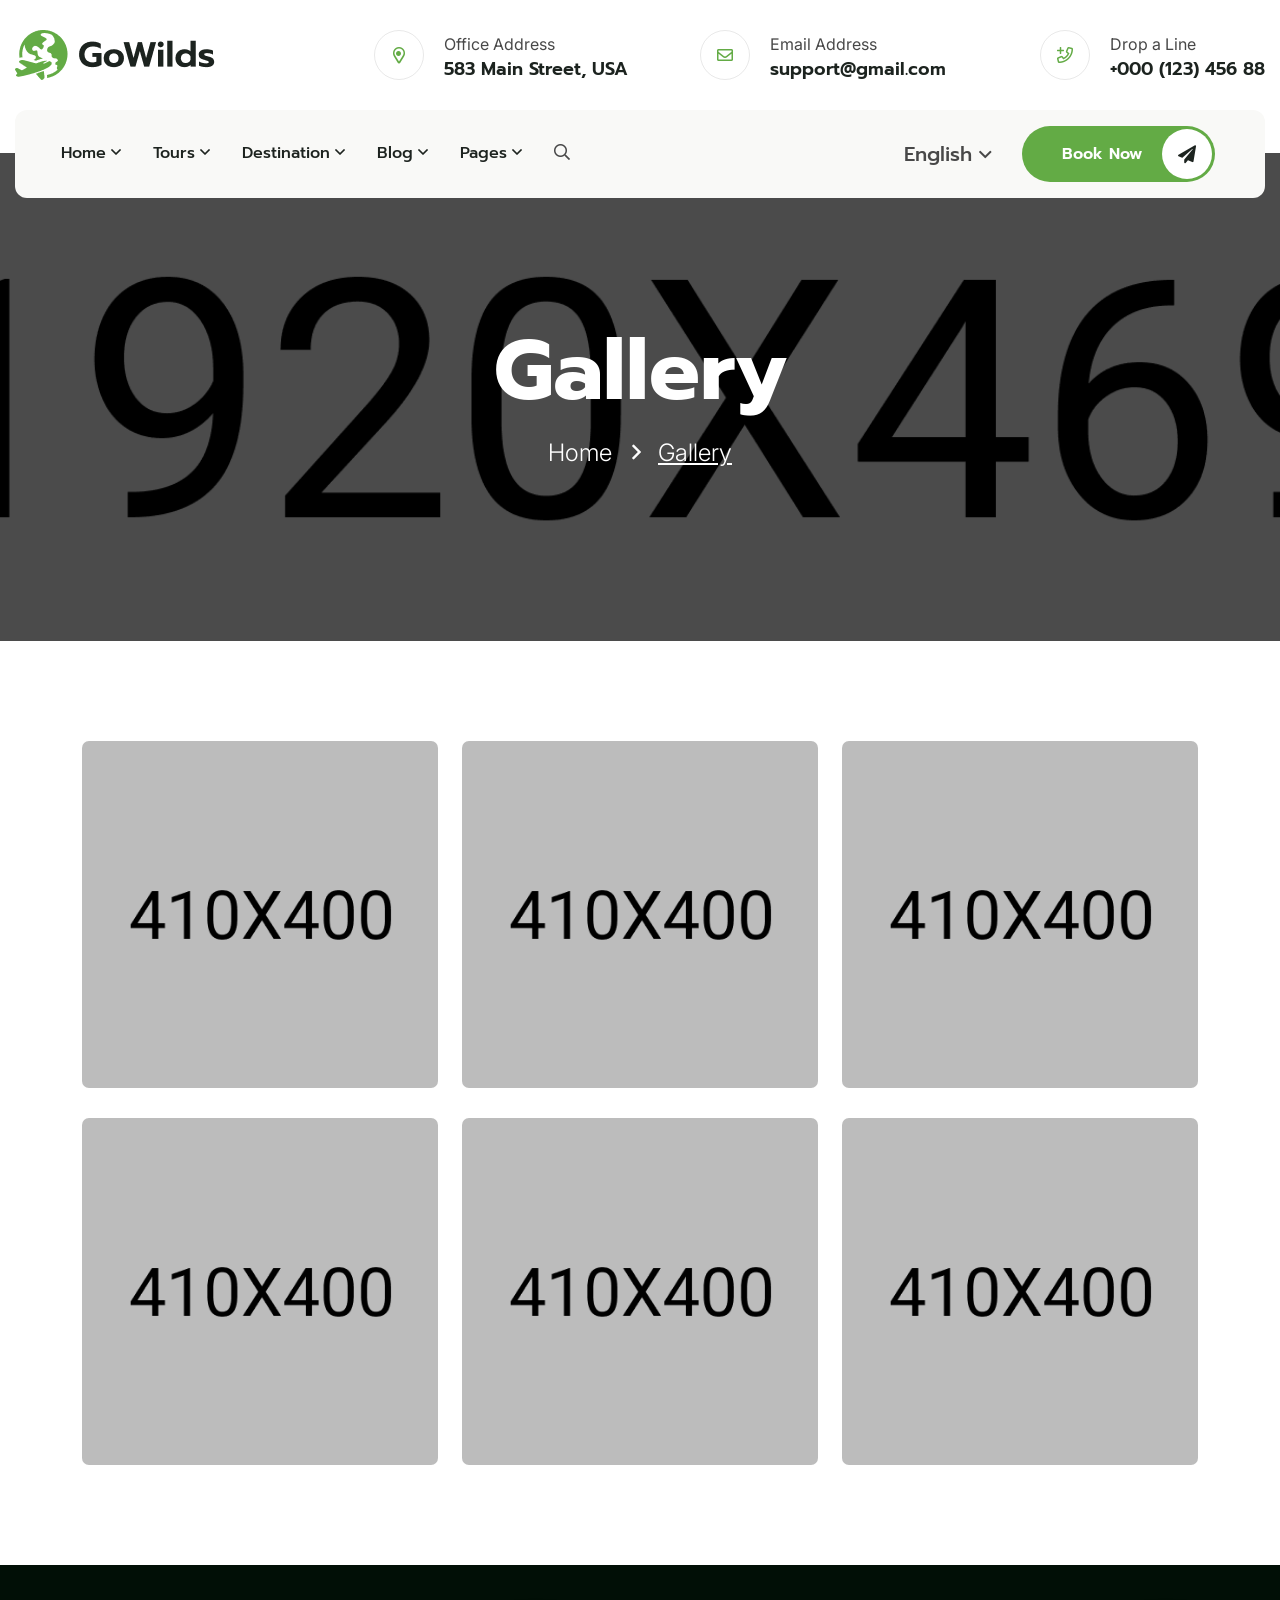
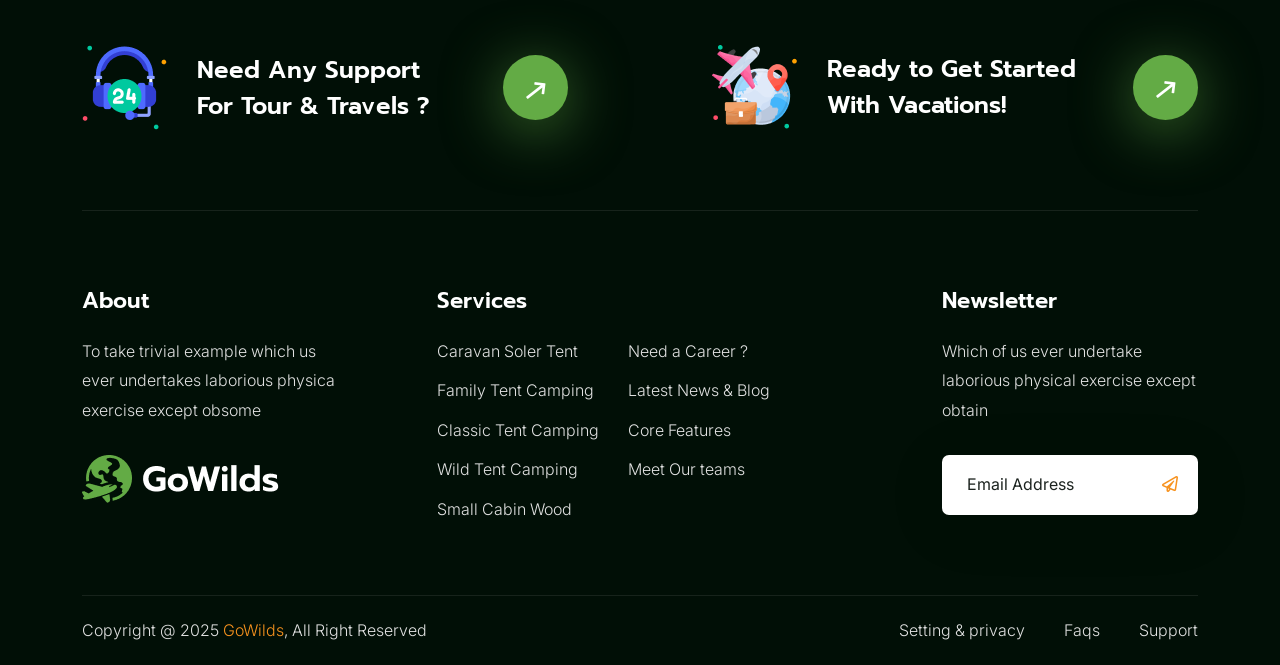
<file: gallery.html>
<!DOCTYPE html>
<html lang="zxx">
    <head>
        <!--====== Required meta tags ======-->
        <meta charset="utf-8">
        <meta http-equiv="x-ua-compatible" content="ie=edge">
        <meta name="description" content="Adventure, Tours, Travel">
        <meta name="viewport" content="width=device-width, initial-scale=1, shrink-to-fit=no">
        <!--====== Title ======-->
        <title>Gowilds - Tours and Travel HTML Template</title>
        <!--====== Favicon Icon ======-->
        <link rel="shortcut icon" href="assets/images/favicon.ico" type="image/png">
        <!--====== Google Fonts ======-->
        <link href="https://fonts.googleapis.com/css2?family=Prompt:wght@300;400;500;600;700;800&display=swap" rel="stylesheet">
        <!--====== Flaticon css ======-->
        <link rel="stylesheet" href="assets/fonts/flaticon/flaticon_gowilds.css">
        <!--====== FontAwesome css ======-->
        <link rel="stylesheet" href="assets/fonts/fontawesome/css/all.min.css">
        <!--====== Bootstrap css ======-->
        <link rel="stylesheet" href="assets/vendor/bootstrap/css/bootstrap.min.css">
        <!--====== magnific-popup css ======-->
        <link rel="stylesheet" href="assets/vendor/magnific-popup/dist/magnific-popup.css">
        <!--====== Slick-popup css ======-->
        <link rel="stylesheet" href="assets/vendor/slick/slick.css">
        <!--====== Jquery UI css ======-->
        <link rel="stylesheet" href="assets/vendor/jquery-ui/jquery-ui.min.css">
        <!--====== Nice Select css ======-->
        <link rel="stylesheet" href="assets/vendor/nice-select/css/nice-select.css">
        <!--====== Animate css ======-->
        <link rel="stylesheet" href="assets/vendor/animate.css">
        <!--====== Default css ======-->
        <link rel="stylesheet" href="assets/css/default.css">
        <!--====== Style css ======-->
        <link rel="stylesheet" href="assets/css/style.css">
    </head>
    <body>
        <!--====== Start Preloader ======-->
        <div class="preloader">
            <div class="loader">
                <div class="pre-shadow"></div>
                <div class="pre-box"></div>
            </div>
        </div><!--====== End Preloader ======-->
        <!--====== Search From ======-->
		<div class="modal fade search-modal" id="search-modal">
            <div class="modal-dialog modal-dialog-centered">
                <div class="modal-content">
                    <form>
                        <div class="form_group">
                        	<input type="search" class="form_control" placeholder="Search here" name="search">
                        	<label><i class="fa fa-search"></i></label>
                        </div>
                    </form>
                </div>
            </div>
        </div><!--====== Search From ======-->
        <!--====== Start Header ======-->
        <header class="header-area header-three">
            <!--====== Header Top Bar ======-->
            <div class="header-top-bar pt-30 pb-30">
                <div class="container-fluid">
                    <div class="row">
                        <div class="col-xl-3 d-none d-xl-block">
                            <!--====== Site Branding ======-->
                            <div class="site-brading">
                                <a href="index-3.html" class="brand-logo"><img src="assets/images/logo/logo-black.png" alt="Logo"></a>
                            </div>
                        </div>
                        <div class="col-xl-9 col-lg-12">
                            <!--====== Information Wrapper ======-->
                            <div class="information-wrapper">
                                <div class="row">
                                    <div class="col-lg-4">
                                        <div class="single-info-item-two">
                                            <div class="inner-info">
                                                <div class="icon">
                                                    <i class="far fa-map-marker-alt"></i>
                                                </div>
                                                <div class="info">
                                                    <span class="title">Office Address</span>
                                                    <h5>583 Main Street, USA</h5>
                                                </div>
                                            </div>
                                        </div>
                                    </div>
                                    <div class="col-lg-4">
                                        <div class="single-info-item-two">
                                            <div class="inner-info">
                                                <div class="icon">
                                                    <i class="far fa-envelope"></i>
                                                </div>
                                                <div class="info">
                                                    <span class="title">Email Address</span>
                                                    <h5><a href="mailto:support@gmail.com">support@gmail.com</a></h5>
                                                </div>
                                            </div>
                                        </div>
                                    </div>
                                    <div class="col-lg-4">
                                        <div class="single-info-item-two">
                                            <div class="inner-info">
                                                <div class="icon">
                                                    <i class="far fa-phone-plus"></i>
                                                </div>
                                                <div class="info">
                                                    <span class="title">Drop a Line</span>
                                                    <h5><a href="tel:+000(123)45688">+000 (123) 456 88</a></h5>
                                                </div>
                                            </div>
                                        </div>
                                    </div>
                                </div>
                            </div>
                        </div>
                    </div>
                </div>
            </div>
            <!--====== Header Navigation ======-->
            <div class="header-navigation">
                <div class="nav-overlay"></div>
                <div class="container-fluid">
                    <div class="primary-menu gray-bg">
                        <!--====== Site Branding ======-->
                        <div class="site-brading d-block d-xl-none">
                            <a href="index-3.html" class="brand-logo"><img src="assets/images/logo/logo-black.png" alt="Logo"></a>
                        </div>
                        <!--====== Nav Menu ======-->
                        <div class="nav-menu">
                            <!--====== Site Branding ======-->
                            <div class="mobile-logo mb-30 d-block d-xl-none">
                                <a href="index.html" class="brand-logo"><img src="assets/images/logo/logo-black.png" alt="Site Logo"></a>
                            </div>
                            <!--=== Nav Search ===-->
                            <div class="nav-search mb-30 d-block d-xl-none ">
                                <form>
                                    <div class="form_group">
                                        <input type="email" class="form_control" placeholder="Search Here" name="email" required>
                                        <button class="search-btn"><i class="fas fa-search"></i></button>
                                    </div>
                                </form>
                            </div>
                            <!--====== Main Menu ======-->
                            <nav class="main-menu">
                                <ul>
                                    <li class="menu-item has-children"><a href="#">Home</a>
                                        <ul class="sub-menu">
                                            <li><a href="index.html">Home 01</a></li>
                                            <li><a href="index-2.html">Home 02</a></li>
                                            <li><a href="index-3.html">Home 03</a></li>
                                            <li><a href="index-4.html">Home 04</a></li>
                                        </ul>
                                    </li>
                                    <li class="menu-item has-children"><a href="#">Tours</a>
                                        <ul class="sub-menu">
                                            <li><a href="tour.html">Tours</a></li>
                                            <li><a href="tour-details.html">Tours Details</a></li>
                                        </ul>
                                    </li>
                                    <li class="menu-item has-children"><a href="#">Destination</a>
                                        <ul class="sub-menu">
                                            <li><a href="destination.html">Destination</a></li>
                                            <li><a href="destination-details.html">Destination Details</a></li>
                                        </ul>
                                    </li>
                                    <li class="menu-item has-children"><a href="#">Blog</a>
                                        <ul class="sub-menu">
                                            <li><a href="blog-list.html">Blog List</a></li>
                                            <li><a href="blog-details.html">Blog Details</a></li>
                                        </ul>
                                    </li>
                                    <li class="menu-item has-children"><a href="#">Pages</a>
                                        <ul class="sub-menu">
                                            <li><a href="about.html">About Us</a></li>
                                            <li><a href="gallery.html">Our Gallery</a></li>
                                            <li><a href="events.html">Our Events</a></li>
                                            <li><a href="shop.html">Our Shop</a></li>
                                            <li><a href="product-details.html">Product Details</a></li>
                                            <li><a href="contact.html">Contact</a></li>
                                        </ul>
                                    </li>
                                    <li class="menu-item search-item">
                                        <div class="search-btn" data-bs-toggle="modal" data-bs-target="#search-modal"><i class="far fa-search"></i></div>
                                    </li>
                                </ul>
                            </nav>
                            <!--====== Menu Button ======-->
                            <div class="menu-button mt-40 d-xl-none">
                                <a href="contact.html" class="main-btn secondary-btn">Book Now<i class="fas fa-paper-plane"></i></a>
                            </div>
                        </div>
                        <!--====== Nav Right Item ======-->
                        <div class="nav-right-item">
                            <div class="lang-dropdown">
                                <select class="wide">
                                    <option value="English">English</option>
                                    <option value="French">French</option>
                                </select>
                            </div>
                            <div class="menu-button d-xl-block d-none">
                                <a href="contact.html" class="main-btn primary-btn">Book Now<i class="fas fa-paper-plane"></i></a>
                            </div>
                            <div class="navbar-toggler">
                                <span></span>
                                <span></span>
                                <span></span>
                            </div>
                        </div>
                    </div>
                </div>
            </div>
        </header><!--====== End Header ======-->
        <!--====== Start Breadcrumb Section ======-->
        <section class="page-banner overlay pt-170 pb-170 bg_cover" style="background-image: url(assets/images/bg/page-bg.jpg);">
            <div class="container">
                <div class="row justify-content-center">
                    <div class="col-lg-10">
                        <div class="page-banner-content text-center text-white">
                            <h1 class="page-title">Gallery</h1>
                            <ul class="breadcrumb-link text-white">
                                <li><a href="index.html">Home</a></li>
                                <li class="active">Gallery</li>
                            </ul>
                        </div>
                    </div>
                </div>
            </div>
        </section><!--====== End Breadcrumb Section ======-->
        <!--====== Start Gallery Section ======-->
        <section class="gallery-area pt-100 pb-70">
            <div class="container">
                <div class="row">
                    <div class="col-lg-4 col-md-6 col-sm-12">
                        <!--=== Single Gallery Item ===-->
                        <div class="single-gallery-item mb-30 wow fadeInUp">
                            <div class="gallery-img">
                                <img src="assets/images/gallery/gallery-1.jpg" alt="Gallery Image">
                                <div class="hover-overlay">
                                    <a href="assets/images/gallery/gallery-1.jpg" class="icon-btn img-popup"><i class="far fa-plus"></i></a>
                                </div>
                            </div>
                        </div>
                    </div>
                    <div class="col-lg-4 col-md-6 col-sm-12">
                        <!--=== Single Gallery Item ===-->
                        <div class="single-gallery-item mb-30 wow fadeInUp">
                            <div class="gallery-img">
                                <img src="assets/images/gallery/gallery-2.jpg" alt="Gallery Image">
                                <div class="hover-overlay">
                                    <a href="assets/images/gallery/gallery-2.jpg" class="icon-btn img-popup"><i class="far fa-plus"></i></a>
                                </div>
                            </div>
                        </div>
                    </div>
                    <div class="col-lg-4 col-md-6 col-sm-12">
                        <!--=== Single Gallery Item ===-->
                        <div class="single-gallery-item mb-30 wow fadeInUp">
                            <div class="gallery-img">
                                <img src="assets/images/gallery/gallery-3.jpg" alt="Gallery Image">
                                <div class="hover-overlay">
                                    <a href="assets/images/gallery/gallery-3.jpg" class="icon-btn img-popup"><i class="far fa-plus"></i></a>
                                </div>
                            </div>
                        </div>
                    </div>
                    <div class="col-lg-4 col-md-6 col-sm-12">
                        <!--=== Single Gallery Item ===-->
                        <div class="single-gallery-item mb-30 wow fadeInUp">
                            <div class="gallery-img">
                                <img src="assets/images/gallery/gallery-4.jpg" alt="Gallery Image">
                                <div class="hover-overlay">
                                    <a href="assets/images/gallery/gallery-4.jpg" class="icon-btn img-popup"><i class="far fa-plus"></i></a>
                                </div>
                            </div>
                        </div>
                    </div>
                    <div class="col-lg-4 col-md-6 col-sm-12">
                        <!--=== Single Gallery Item ===-->
                        <div class="single-gallery-item mb-30 wow fadeInUp">
                            <div class="gallery-img">
                                <img src="assets/images/gallery/gallery-5.jpg" alt="Gallery Image">
                                <div class="hover-overlay">
                                    <a href="assets/images/gallery/gallery-5.jpg" class="icon-btn img-popup"><i class="far fa-plus"></i></a>
                                </div>
                            </div>
                        </div>
                    </div>
                    <div class="col-lg-4 col-md-6 col-sm-12">
                        <!--=== Single Gallery Item ===-->
                        <div class="single-gallery-item mb-30 wow fadeInUp">
                            <div class="gallery-img">
                                <img src="assets/images/gallery/gallery-6.jpg" alt="Gallery Image">
                                <div class="hover-overlay">
                                    <a href="assets/images/gallery/gallery-6.jpg" class="icon-btn img-popup"><i class="far fa-plus"></i></a>
                                </div>
                            </div>
                        </div>
                    </div>
                </div>
            </div>
        </section><!--====== End Gallery Section ======-->
        <!--====== Start Footer ======-->
        <footer class="main-footer black-bg pt-80">
            <div class="container">
                <!--=== Footer CTA ===-->
                <div class="footer-cta pb-40">
                    <div class="row">
                        <div class="col-lg-6">
                            <!--=== Single CTA Item ===-->
                            <div class="single-cta-item pr-lg-60 mb-40 wow fadeInLeft">
                                <div class="icon">
                                    <img src="assets/images/icon/support.png" alt="Icon">
                                </div>
                                <div class="content">
                                    <h3 class="title">Need Any Support For
                                        Tour & Travels ?</h3>
                                    <a href="#" class="icon-btn"><i class="far fa-long-arrow-right"></i></a>
                                </div>
                            </div>
                        </div>
                        <div class="col-lg-6">
                            <!--=== Single CTA Item ===-->
                            <div class="single-cta-item pl-lg-60 mb-40 wow fadeInRight">
                                <div class="icon">
                                    <img src="assets/images/icon/travel.png" alt="Icon">
                                </div>
                                <div class="content">
                                    <h3 class="title">Ready to Get Started With Vacations!</h3>
                                    <a href="#" class="icon-btn"><i class="far fa-long-arrow-right"></i></a>
                                </div>
                            </div>
                        </div>
                    </div>
                </div>
                <!--=== Footer Widget ===-->
                <div class="footer-widget-area pt-75 pb-30">
                    <div class="row">
                        <div class="col-lg-3 col-md-6">
                            <!--=== Footer Widget ===-->
                            <div class="footer-widget about-company-widget mb-40 wow fadeInUp">
                                <h4 class="widget-title">About</h4>
                                <div class="footer-content">
                                    <p>To take trivial example which us 
                                        ever undertakes laborious physica
                                        exercise except obsome</p>
                                    <a href="#" class="footer-logo"><img src="assets/images/logo/logo-white.png" alt="Site Logo"></a>
                                </div>
                            </div>
                        </div>
                        <div class="col-lg-5 col-md-6">
                            <!--=== Footer Widget ===-->
                            <div class="footer-widget service-nav-widget mb-40 pl-lg-70 wow fadeInDown">
                                <h4 class="widget-title">Services</h4>
                                <div class="footer-content">
                                    <ul class="footer-widget-nav">
                                        <li><a href="#">Caravan Soler Tent</a></li>
                                        <li><a href="#">Family Tent Camping</a></li>
                                        <li><a href="#">Classic Tent Camping</a></li>
                                        <li><a href="#">Wild Tent Camping</a></li>
                                        <li><a href="#">Small Cabin Wood</a></li>
                                    </ul>
                                    <ul class="footer-widget-nav">
                                        <li><a href="#">Need a Career ?</a></li>
                                        <li><a href="#">Latest News & Blog</a></li>
                                        <li><a href="#">Core Features</a></li>
                                        <li><a href="#">Meet Our teams</a></li>
                                    </ul>
                                </div>
                            </div>
                        </div>
                        <div class="col-lg-4 col-md-6">
                            <!--=== Footer Widget ===-->
                            <div class="footer-widget footer-newsletter-widget mb-40 pl-lg-100 wow fadeInUp">
                                <h4 class="widget-title">Newsletter</h4>
                                <div class="footer-content">
                                    <p>Which of us ever undertake laborious
                                        physical exercise except obtain</p>
                                    <form>
                                        <div class="form_group">
                                            <label><i class="far fa-paper-plane"></i></label>
                                            <input type="email" class="form_control" placeholder="Email Address" name="email" required>
                                        </div>
                                    </form>
                                </div>
                            </div>
                        </div>
                    </div>
                </div>
                <!--=== Footer Copyright ===-->
                <div class="footer-copyright">
                    <div class="row">
                        <div class="col-lg-6">
                            <!--=== Footer Text ===-->
                            <div class="footer-text">
                                <p>Copyright @ 2025 <span style="color: #F7921E;">GoWilds</span>, All Right Reserved</p>
                            </div>
                        </div>
                        <div class="col-lg-6">
                            <!--=== Footer Nav ===-->
                            <div class="footer-nav float-lg-end">
                                <ul>
                                    <li><a href="#">Setting & privacy</a></li>
                                    <li><a href="#">Faqs</a></li>
                                    <li><a href="#">Support</a></li>
                                </ul>
                            </div>
                        </div>
                    </div>
                </div>
            </div>
        </footer><!--====== End Footer ======-->
        <!--====== Back To Top  ======-->
        <a href="#" class="back-to-top" ><i class="far fa-angle-up"></i></a>
        <!--====== Jquery js ======-->
        <script src="assets/vendor/jquery-3.6.0.min.js"></script>
        <!--====== Bootstrap js ======-->
        <script src="assets/vendor/popper/popper.min.js"></script>
        <!--====== Bootstrap js ======-->
        <script src="assets/vendor/bootstrap/js/bootstrap.min.js"></script>
        <!--====== Slick js ======-->
        <script src="assets/vendor/slick/slick.min.js"></script>
        <!--====== Magnific js ======-->
        <script src="assets/vendor/magnific-popup/dist/jquery.magnific-popup.min.js"></script>
        <!--====== Counterup js ======-->
        <script src="assets/vendor/jquery.counterup.min.js"></script>
        <!--====== Waypoints js ======-->
        <script src="assets/vendor/jquery.waypoints.js"></script>
        <!--====== Nice-select js ======-->
        <script src="assets/vendor/nice-select/js/jquery.nice-select.min.js"></script>
        <!--====== jquery UI js ======-->
        <script src="assets/vendor/jquery-ui/jquery-ui.min.js"></script>
        <!--====== WOW js ======-->
        <script src="assets/vendor/wow.min.js"></script>
        <!--====== Main js ======-->
        <script src="assets/js/theme.js"></script>
    </body>
</html>
</file>
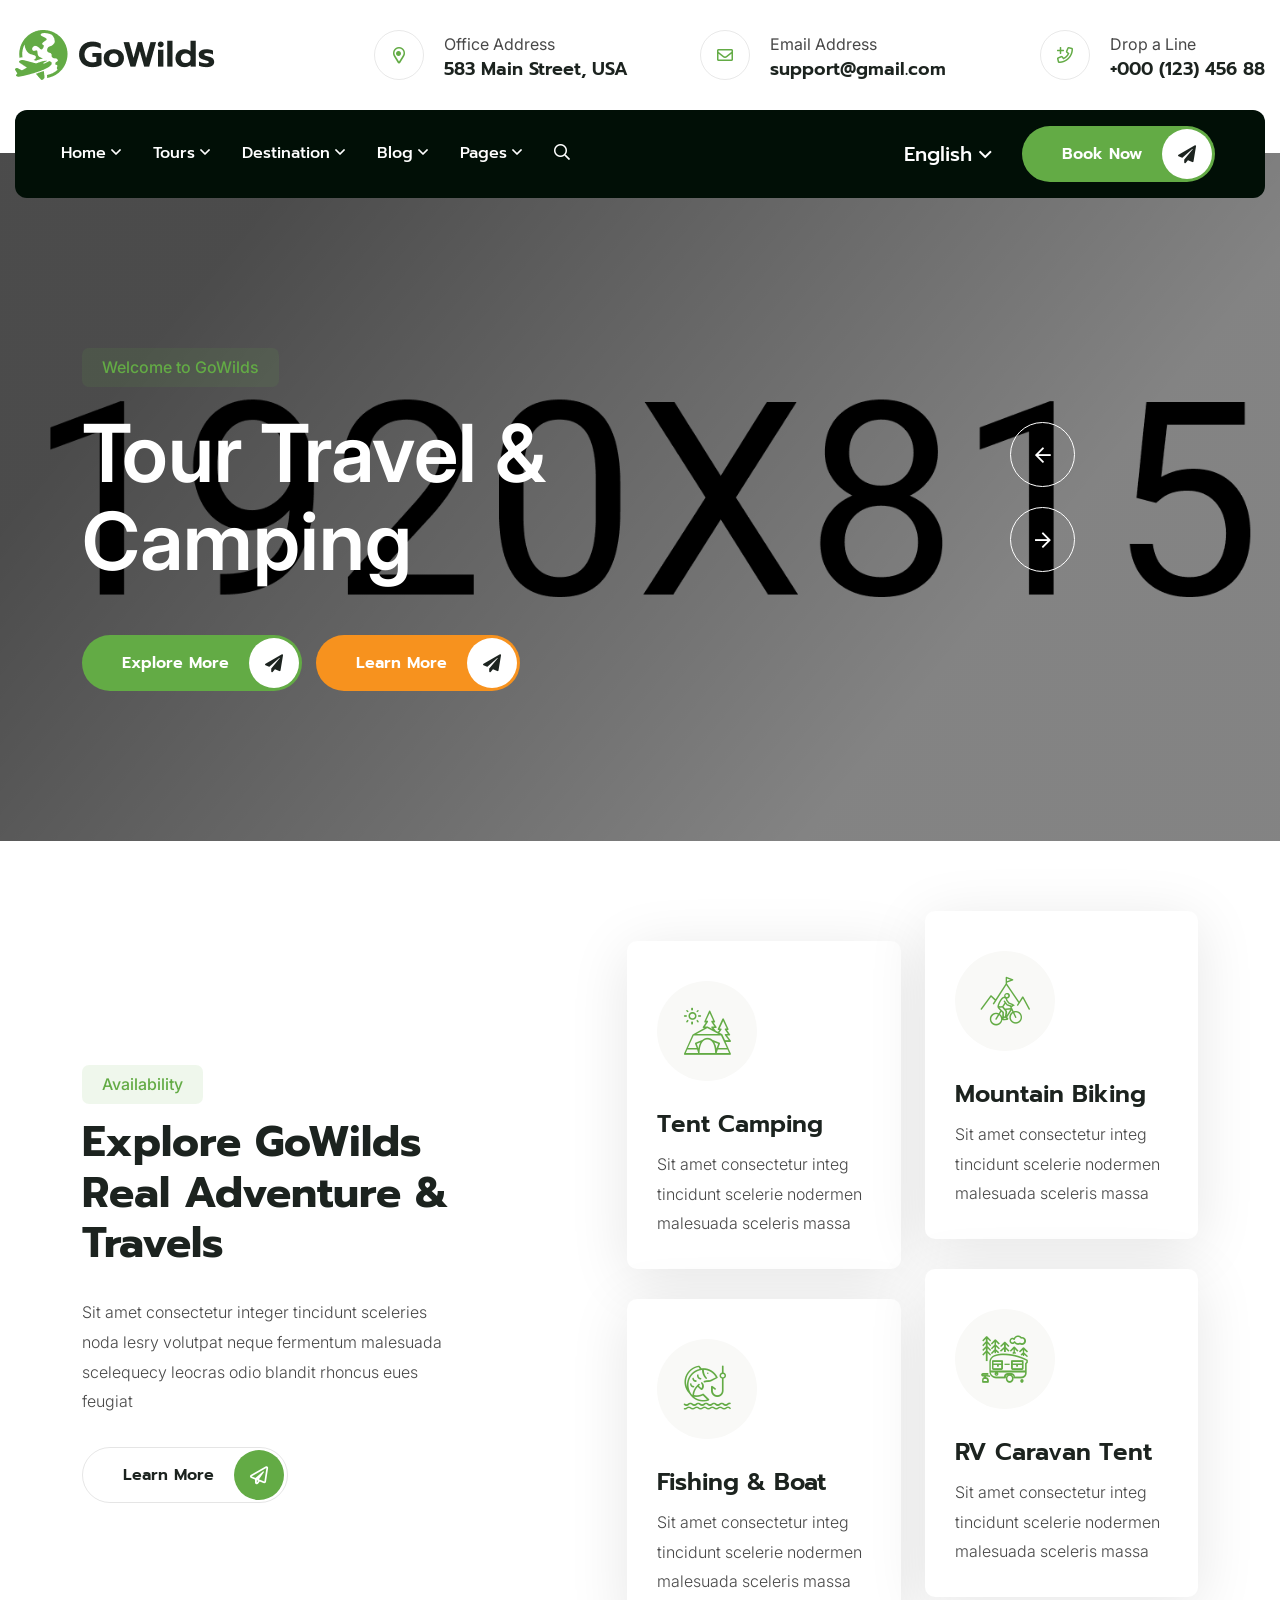
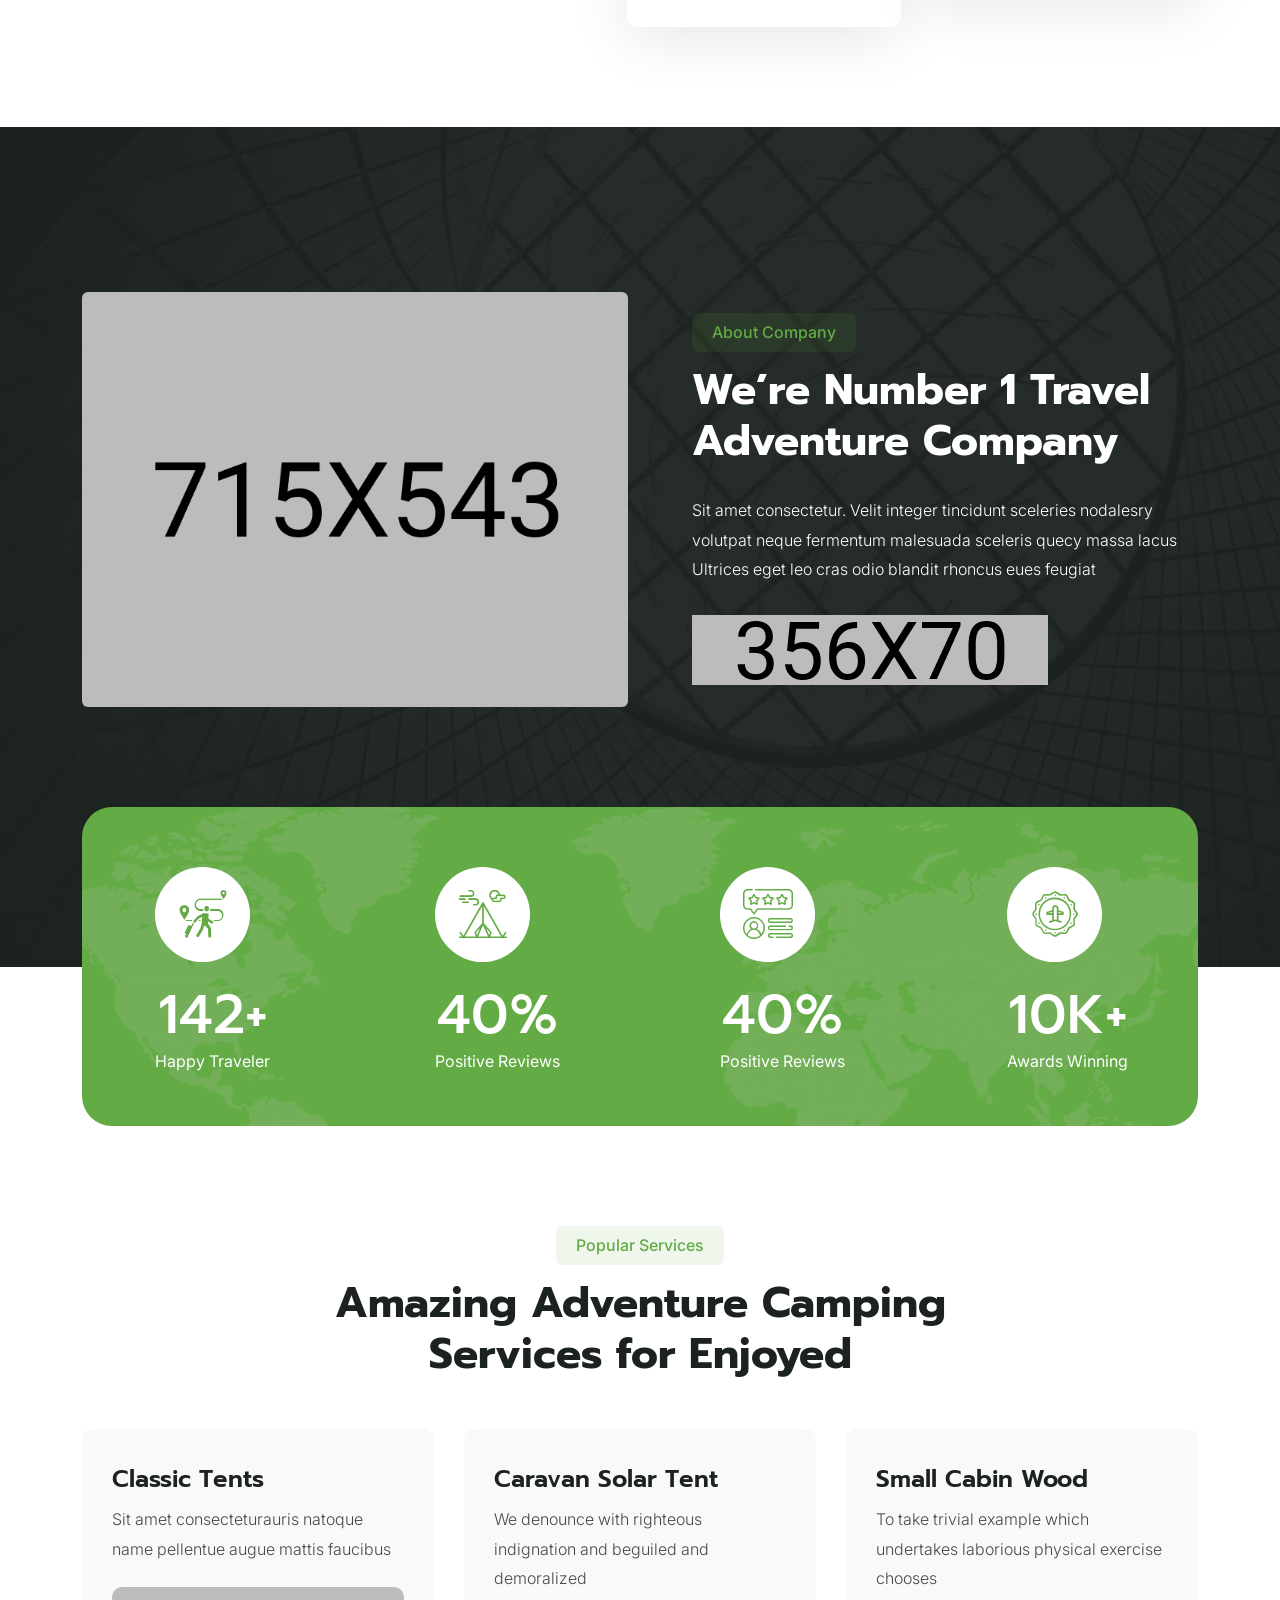
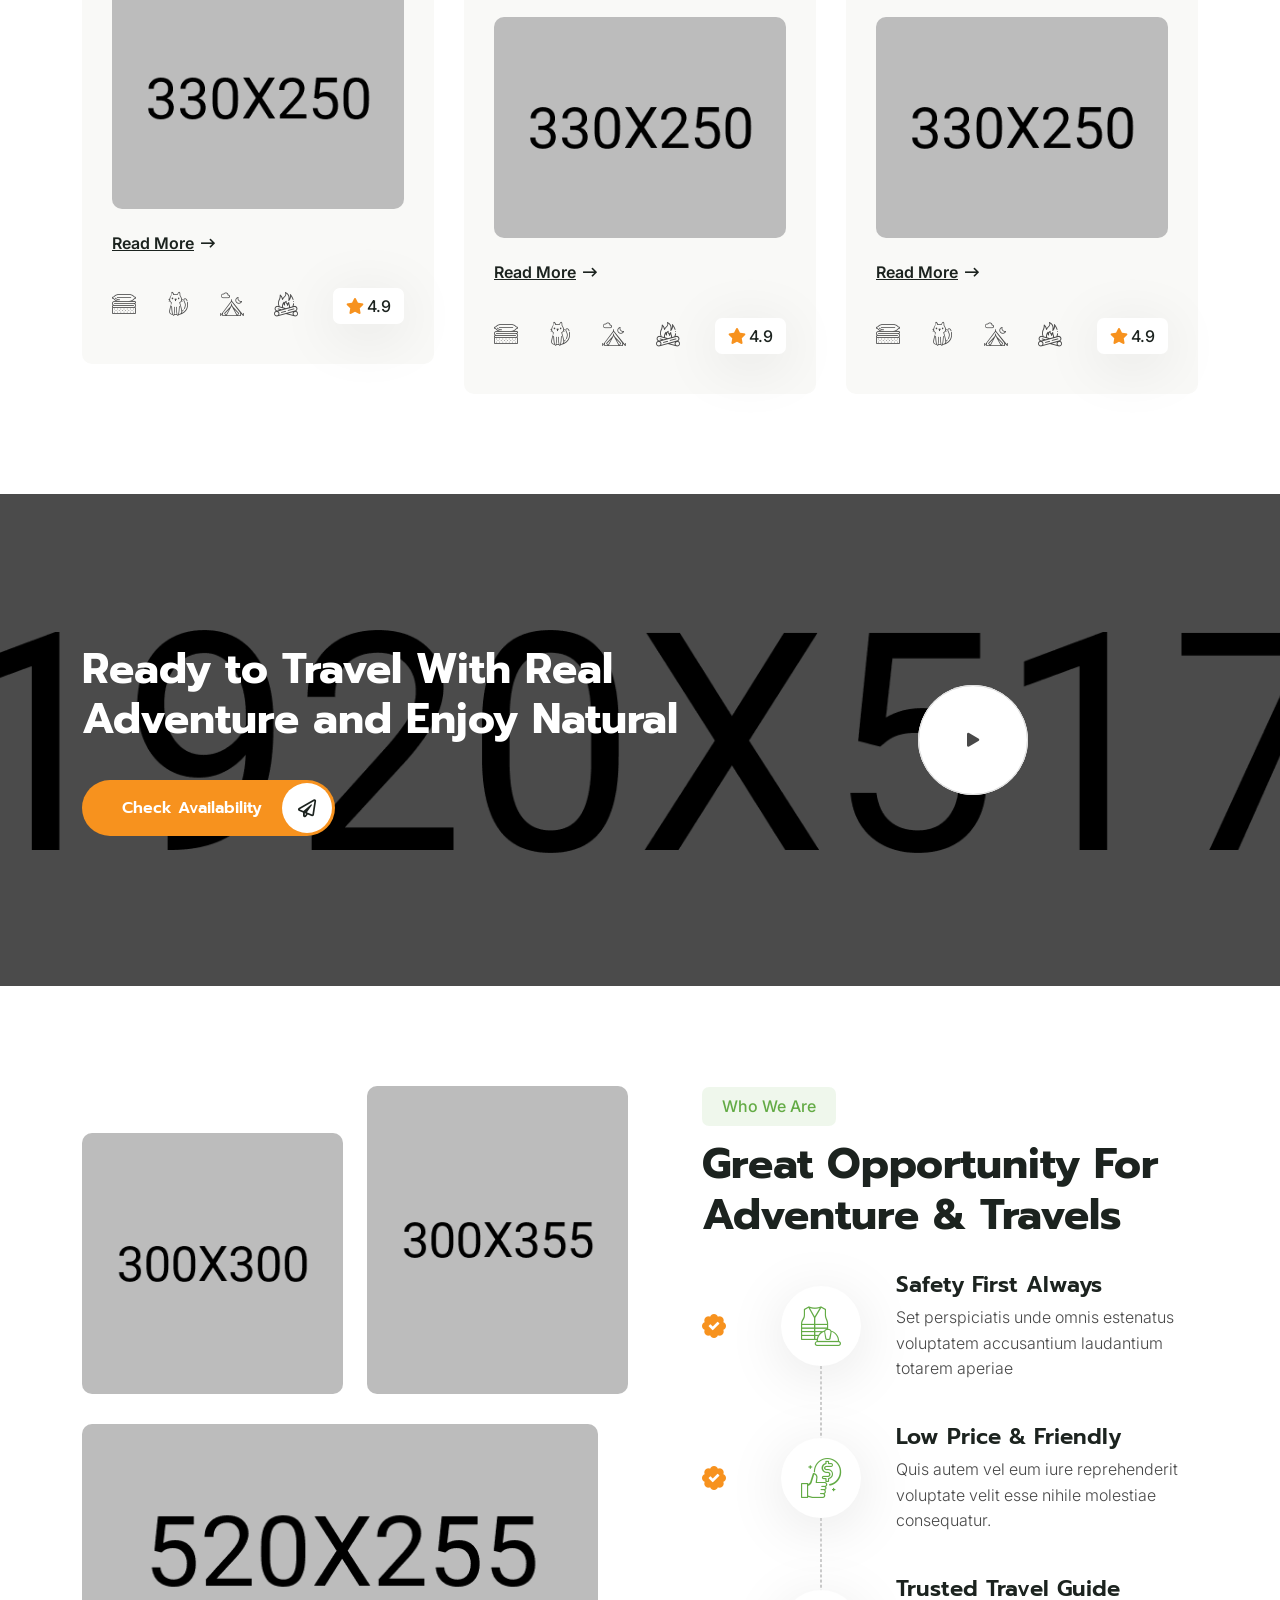
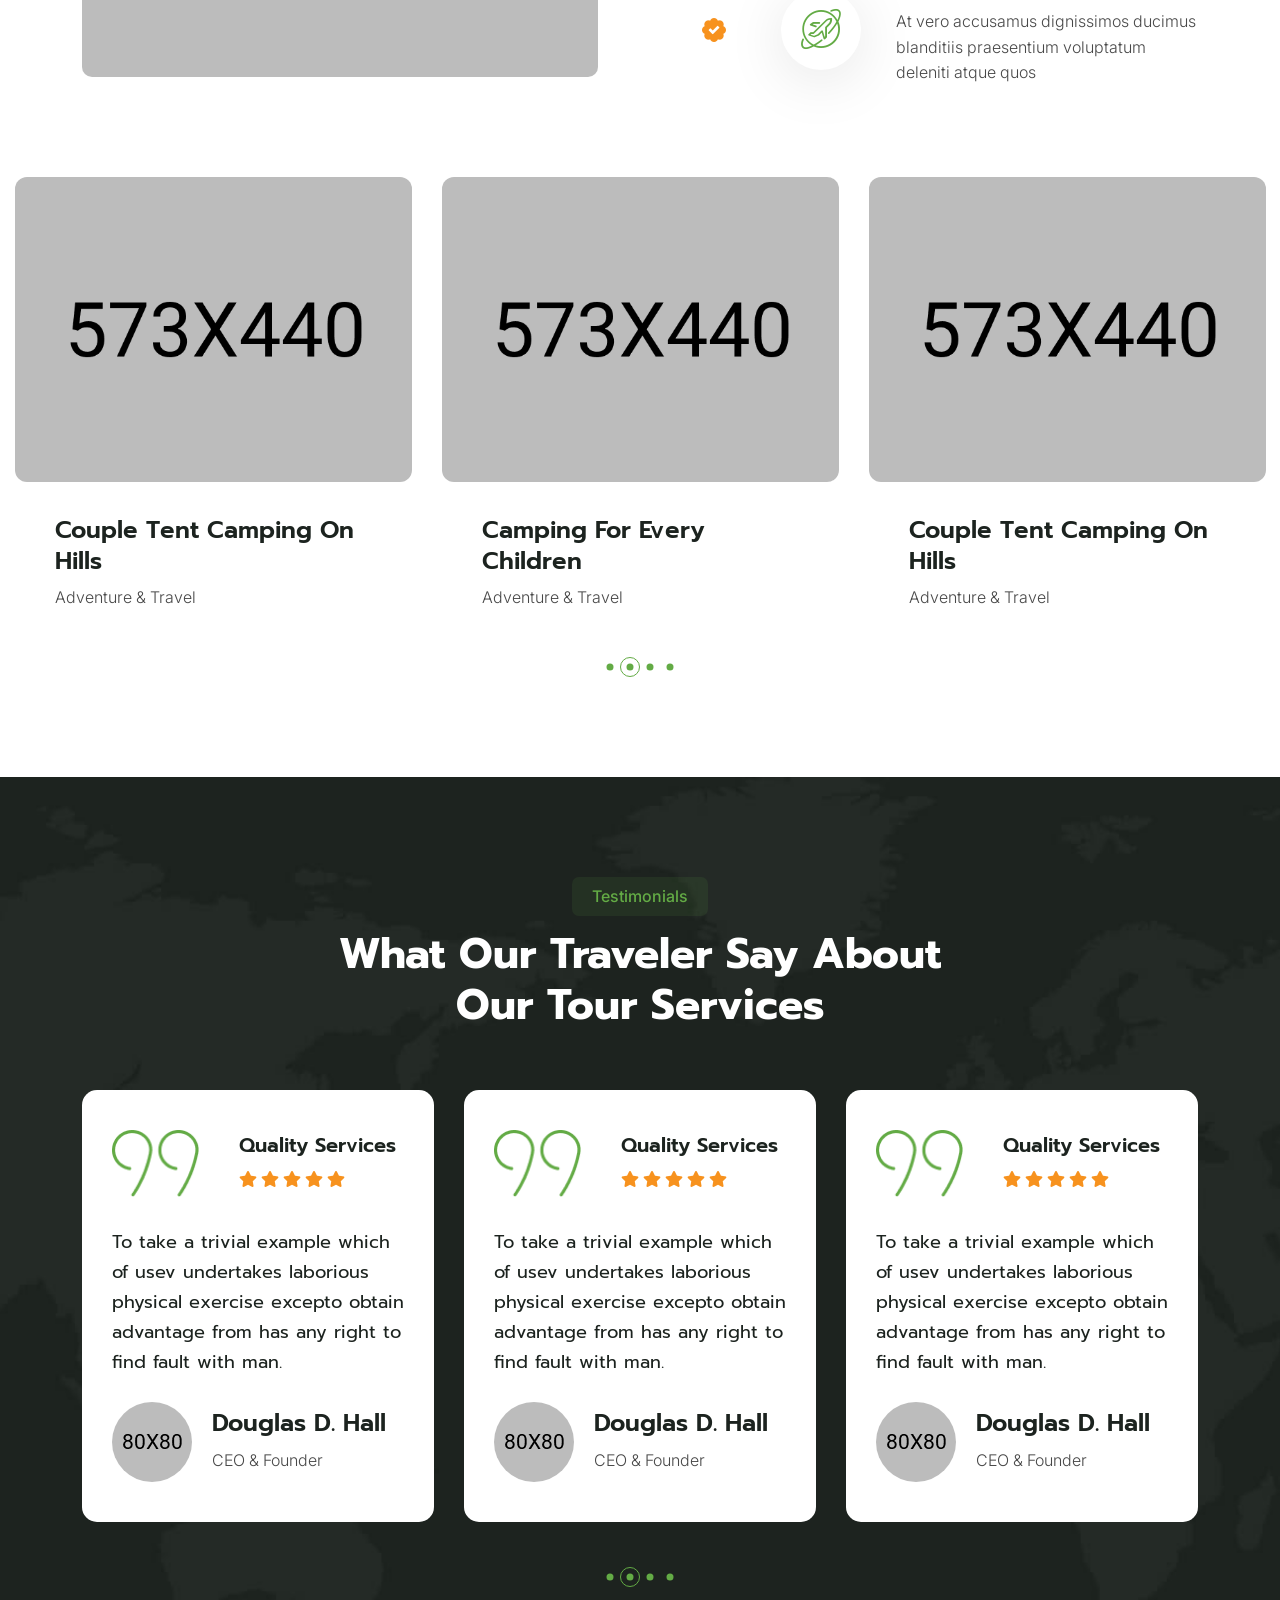
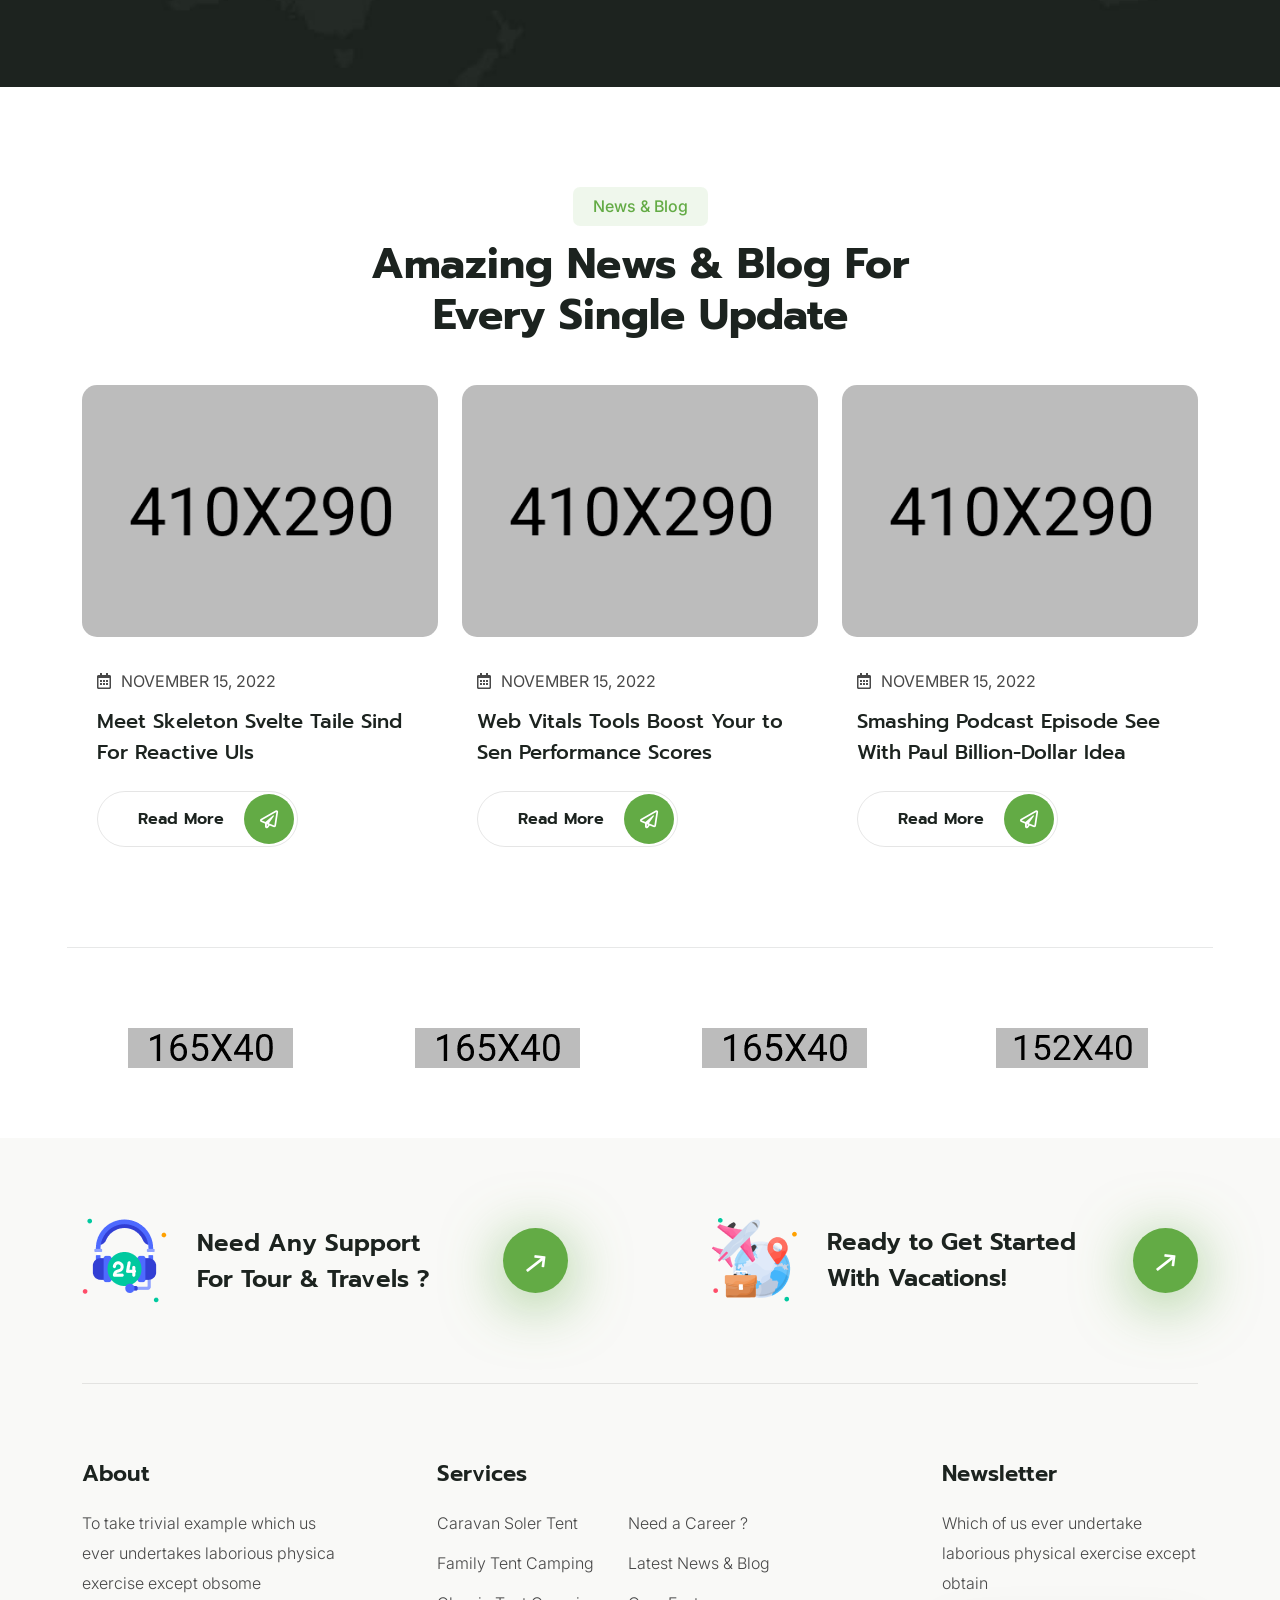
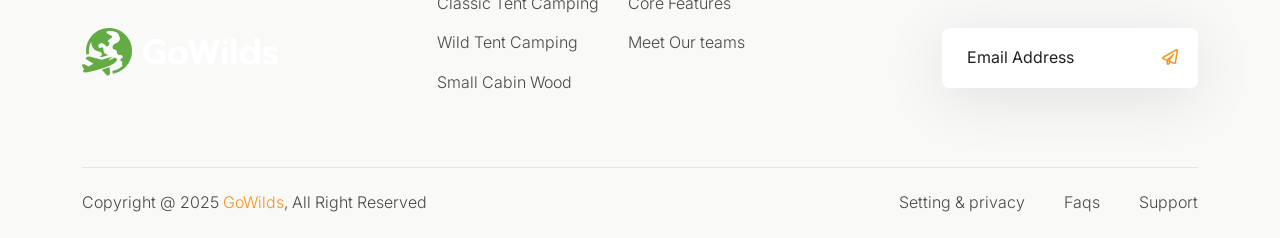
<file: index-3.html>
<!DOCTYPE html>
<html lang="zxx">
    <head>
        <!--====== Required meta tags ======-->
        <meta charset="utf-8">
        <meta http-equiv="x-ua-compatible" content="ie=edge">
        <meta name="description" content="Adventure, Tours, Travel">
        <meta name="viewport" content="width=device-width, initial-scale=1, shrink-to-fit=no">
        <!--====== Title ======-->
        <title>Gowilds - Tours and Travel HTML Template</title>
        <!--====== Favicon Icon ======-->
        <link rel="shortcut icon" href="assets/images/favicon.ico" type="image/png">
        <!--====== Google Fonts ======-->
        <link href="https://fonts.googleapis.com/css2?family=Prompt:wght@300;400;500;600;700;800&display=swap" rel="stylesheet">
        <!--====== Flaticon css ======-->
        <link rel="stylesheet" href="assets/fonts/flaticon/flaticon_gowilds.css">
        <!--====== FontAwesome css ======-->
        <link rel="stylesheet" href="assets/fonts/fontawesome/css/all.min.css">
        <!--====== Bootstrap css ======-->
        <link rel="stylesheet" href="assets/vendor/bootstrap/css/bootstrap.min.css">
        <!--====== magnific-popup css ======-->
        <link rel="stylesheet" href="assets/vendor/magnific-popup/dist/magnific-popup.css">
        <!--====== Slick-popup css ======-->
        <link rel="stylesheet" href="assets/vendor/slick/slick.css">
        <!--====== Jquery UI css ======-->
        <link rel="stylesheet" href="assets/vendor/jquery-ui/jquery-ui.min.css">
        <!--====== Nice Select css ======-->
        <link rel="stylesheet" href="assets/vendor/nice-select/css/nice-select.css">
        <!--====== Animate css ======-->
        <link rel="stylesheet" href="assets/vendor/animate.css">
        <!--====== Default css ======-->
        <link rel="stylesheet" href="assets/css/default.css">
        <!--====== Style css ======-->
        <link rel="stylesheet" href="assets/css/style.css">
    </head>
    <body>
        <!--====== Start Preloader ======-->
        <div class="preloader">
            <div class="loader">
                <div class="pre-shadow"></div>
                <div class="pre-box"></div>
            </div>
        </div><!--====== End Preloader ======-->
        <!--====== Search From ======-->
		<div class="modal fade search-modal" id="search-modal">
            <div class="modal-dialog modal-dialog-centered">
                <div class="modal-content">
                    <form>
                        <div class="form_group">
                        	<input type="search" class="form_control" placeholder="Search here" name="search">
                        	<label><i class="fa fa-search"></i></label>
                        </div>
                    </form>
                </div>
            </div>
        </div><!--====== Search From ======-->
        <!--====== Start Hero Section ======-->
        <header class="header-area header-three">
            <!--====== Header Top Bar ======-->
            <div class="header-top-bar pt-30 pb-30">
                <div class="container-fluid">
                    <div class="row">
                        <div class="col-xl-3 d-none d-xl-block">
                            <!--====== Site Branding ======-->
                            <div class="site-brading">
                                <a href="index-3.html" class="brand-logo"><img src="assets/images/logo/logo-black.png" alt="Logo"></a>
                            </div>
                        </div>
                        <div class="col-xl-9 col-lg-12">
                            <!--====== Information Wrapper ======-->
                            <div class="information-wrapper">
                                <div class="row">
                                    <div class="col-lg-4">
                                        <div class="single-info-item-two">
                                            <div class="inner-info">
                                                <div class="icon">
                                                    <i class="far fa-map-marker-alt"></i>
                                                </div>
                                                <div class="info">
                                                    <span class="title">Office Address</span>
                                                    <h5>583 Main Street, USA</h5>
                                                </div>
                                            </div>
                                        </div>
                                    </div>
                                    <div class="col-lg-4">
                                        <div class="single-info-item-two">
                                            <div class="inner-info">
                                                <div class="icon">
                                                    <i class="far fa-envelope"></i>
                                                </div>
                                                <div class="info">
                                                    <span class="title">Email Address</span>
                                                    <h5><a href="mailto:support@gmail.com">support@gmail.com</a></h5>
                                                </div>
                                            </div>
                                        </div>
                                    </div>
                                    <div class="col-lg-4">
                                        <div class="single-info-item-two">
                                            <div class="inner-info">
                                                <div class="icon">
                                                    <i class="far fa-phone-plus"></i>
                                                </div>
                                                <div class="info">
                                                    <span class="title">Drop a Line</span>
                                                    <h5><a href="tel:+000(123)45688">+000 (123) 456 88</a></h5>
                                                </div>
                                            </div>
                                        </div>
                                    </div>
                                </div>
                            </div>
                        </div>
                    </div>
                </div>
            </div>
            <!--====== Header Navigation ======-->
            <div class="header-navigation navigation-white">
                <div class="nav-overlay"></div>
                <div class="container-fluid">
                    <div class="primary-menu black-bg">
                        <!--====== Site Branding ======-->
                        <div class="site-brading d-block d-xl-none">
                            <a href="index-3.html" class="brand-logo"><img src="assets/images/logo/logo-white.png" alt="Logo"></a>
                        </div>
                        <!--====== Nav Menu ======-->
                        <div class="nav-menu">
                            <!--====== Site Branding ======-->
                            <div class="mobile-logo mb-30 d-block d-xl-none">
                                <a href="index.html" class="brand-logo"><img src="assets/images/logo/logo-black.png" alt="Site Logo"></a>
                            </div>
                            <!--=== Nav Search ===-->
                            <div class="nav-search mb-30 d-block d-xl-none ">
                                <form>
                                    <div class="form_group">
                                        <input type="email" class="form_control" placeholder="Search Here" name="email" required>
                                        <button class="search-btn"><i class="fas fa-search"></i></button>
                                    </div>
                                </form>
                            </div>
                            <!--====== Main Menu ======-->
                            <nav class="main-menu">
                                <ul>
                                    <li class="menu-item has-children"><a href="#">Home</a>
                                        <ul class="sub-menu">
                                            <li><a href="index.html">Home 01</a></li>
                                            <li><a href="index-2.html">Home 02</a></li>
                                            <li><a href="index-3.html">Home 03</a></li>
                                            <li><a href="index-4.html">Home 04</a></li>
                                        </ul>
                                    </li>
                                    <li class="menu-item has-children"><a href="#">Tours</a>
                                        <ul class="sub-menu">
                                            <li><a href="tour.html">Tours</a></li>
                                            <li><a href="tour-details.html">Tours Details</a></li>
                                        </ul>
                                    </li>
                                    <li class="menu-item has-children"><a href="#">Destination</a>
                                        <ul class="sub-menu">
                                            <li><a href="destination.html">Destination</a></li>
                                            <li><a href="destination-details.html">Destination Details</a></li>
                                        </ul>
                                    </li>
                                    <li class="menu-item has-children"><a href="#">Blog</a>
                                        <ul class="sub-menu">
                                            <li><a href="blog-list.html">Blog List</a></li>
                                            <li><a href="blog-details.html">Blog Details</a></li>
                                        </ul>
                                    </li>
                                    <li class="menu-item has-children"><a href="#">Pages</a>
                                        <ul class="sub-menu">
                                            <li><a href="about.html">About Us</a></li>
                                            <li><a href="gallery.html">Our Gallery</a></li>
                                            <li><a href="events.html">Our Events</a></li>
                                            <li><a href="shop.html">Our Shop</a></li>
                                            <li><a href="product-details.html">Product Details</a></li>
                                            <li><a href="contact.html">Contact</a></li>
                                        </ul>
                                    </li>
                                    <li class="menu-item search-item">
                                        <div class="search-btn" data-bs-toggle="modal" data-bs-target="#search-modal"><i class="far fa-search"></i></div>
                                    </li>
                                </ul>
                            </nav>
                            <!--====== Menu Button ======-->
                            <div class="menu-button mt-40 d-xl-none">
                                <a href="contact.html" class="main-btn secondary-btn">Book Now<i class="fas fa-paper-plane"></i></a>
                            </div>
                        </div>
                        <!--====== Nav Right Item ======-->
                        <div class="nav-right-item">
                            <div class="lang-dropdown">
                                <select class="wide">
                                    <option value="English">English</option>
                                    <option value="French">French</option>
                                </select>
                            </div>
                            <div class="menu-button d-xl-block d-none">
                                <a href="contact.html" class="main-btn primary-btn">Book Now<i class="fas fa-paper-plane"></i></a>
                            </div>
                            <div class="navbar-toggler">
                                <span></span>
                                <span></span>
                                <span></span>
                            </div>
                        </div>
                    </div>
                </div>
            </div>
        </header><!--====== End Header ======-->
        <!--====== Start Hero Section ======-->
        <section class="hero-section">
            <div class="hero-wrapper-three">
                <div class="hero-arrows"></div>
                <div class="hero-slider-three">
                    <!--=== Single Slider ===-->
                    <div class="single-slider">
                        <div class="image-layer bg_cover" style="background-image: url(assets/images/hero/hero-three_img-1.jpg);"></div>
                        <div class="container">
                            <div class="row align-items-center">
                                <div class="col-xl-7">
                                    <!--=== Hero Content ===-->
                                    <div class="hero-content text-white">
                                        <span class="sub-title">Welcome to GoWilds</span>
                                        <h1 data-animation="fadeInDown" data-delay=".4s">Tour Travel 
                                            & Adventure</h1>
                                        <div class="hero-button" data-animation="fadeInRight" data-delay=".6s"> 
                                            <a href="about.html" class="main-btn primary-btn">Explore More<i class="fas fa-paper-plane"></i></a>
                                            <a href="about.html" class="main-btn secondary-btn">Learn More<i class="fas fa-paper-plane"></i></a>
                                        </div>
                                    </div>
                                </div>
                            </div>
                        </div>
                    </div>
                    <!--=== Single Slider ===-->
                    <div class="single-slider">
                        <div class="image-layer bg_cover" style="background-image: url(assets/images/hero/hero-three_img-2.jpg);"></div>
                        <div class="container">
                            <div class="row align-items-center">
                                <div class="col-xl-7">
                                    <!--=== Hero Content ===-->
                                    <div class="hero-content text-white">
                                        <span class="sub-title">Welcome to GoWilds</span>
                                        <h1 data-animation="fadeInDown" data-delay=".4s">Tour Travel 
                                            & Camping</h1>
                                        <div class="hero-button" data-animation="fadeInRight" data-delay=".6s"> 
                                            <a href="about.html" class="main-btn primary-btn">Explore More<i class="fas fa-paper-plane"></i></a>
                                            <a href="about.html" class="main-btn secondary-btn">Learn More<i class="fas fa-paper-plane"></i></a>
                                        </div>
                                    </div>
                                </div>
                            </div>
                        </div>
                    </div>
                    <!--=== Single Slider ===-->
                    <div class="single-slider">
                        <div class="image-layer bg_cover" style="background-image: url(assets/images/hero/hero-three_img-3.jpg);"></div>
                        <div class="container">
                            <div class="row align-items-center">
                                <div class="col-xl-7">
                                    <!--=== Hero Content ===-->
                                    <div class="hero-content text-white">
                                        <span class="sub-title">Welcome to GoWilds</span>
                                        <h1 data-animation="fadeInDown" data-delay=".4s">Tour Travel 
                                            & Adventure</h1>
                                        <div class="hero-button" data-animation="fadeInRight" data-delay=".6s"> 
                                            <a href="about.html" class="main-btn primary-btn">Explore More<i class="fas fa-paper-plane"></i></a>
                                            <a href="about.html" class="main-btn secondary-btn">Learn More<i class="fas fa-paper-plane"></i></a>
                                        </div>
                                    </div>
                                </div>
                            </div>
                        </div>
                    </div>
                </div>
            </div>
        </section><!--====== End Hero Section ======-->
        <!--====== Start Features Section ======-->
        <section class="features-section pt-100 pb-50">
            <div class="container">
                <div class="row align-items-xl-center">
                    <div class="col-xl-5">
                        <!--=== Features Content Box ===-->
                        <div class="features-content-box pr-lg-70 mb-50">
                            <!--=== Section Title ===-->
                            <div class="section-title mb-30">
                                <span class="sub-title">Availability</span>
                                <h2>Explore GoWilds
                                    Real Adventure
                                    & Travels</h2>
                            </div>
                            <p class="mb-30">Sit amet consectetur integer tincidunt sceleries noda
                                lesry volutpat neque fermentum malesuada scelequecy
                                leocras odio blandit rhoncus eues feugiat</p>
                            <a href="#" class="main-btn filled-btn">Learn More<i class="far fa-paper-plane"></i></a>
                        </div>
                    </div>
                    <div class="col-xl-7">
                        <div class="features-item-area mb-20">
                            <div class="row pl-lg-70">
                                <div class="col-md-6">
                                    <!--=== Fancy Icon Box ===-->
                                    <div class="fancy-icon-box-two mb-30">
                                        <div class="icon">
                                            <i class="flaticon-camping"></i>
                                        </div>
                                        <div class="text">
                                            <h3 class="title">Tent Camping</h3>
                                            <p>Sit amet consectetur integ
                                                tincidunt scelerie nodermen
                                                malesuada sceleris massa</p>
                                        </div>
                                    </div>
                                </div>
                                <div class="col-md-6">
                                    <!--=== Fancy Icon Box ===-->
                                    <div class="fancy-icon-box-two mb-30">
                                        <div class="icon">
                                            <i class="flaticon-biking-mountain"></i>
                                        </div>
                                        <div class="text">
                                            <h3 class="title">Mountain Biking</h3>
                                            <p>Sit amet consectetur integ
                                                tincidunt scelerie nodermen
                                                malesuada sceleris massa</p>
                                        </div>
                                    </div>
                                </div>
                                <div class="col-md-6">
                                    <!--=== Fancy Icon Box ===-->
                                    <div class="fancy-icon-box-two mb-30">
                                        <div class="icon">
                                            <i class="flaticon-fishing-2"></i>
                                        </div>
                                        <div class="text">
                                            <h3 class="title">Fishing & Boat</h3>
                                            <p>Sit amet consectetur integ
                                                tincidunt scelerie nodermen
                                                malesuada sceleris massa</p>
                                        </div>
                                    </div>
                                </div>
                                <div class="col-md-6">
                                    <!--=== Fancy Icon Box ===-->
                                    <div class="fancy-icon-box-two mb-30">
                                        <div class="icon">
                                            <i class="flaticon-caravan"></i>
                                        </div>
                                        <div class="text">
                                            <h3 class="title">RV Caravan Tent</h3>
                                            <p>Sit amet consectetur integ
                                                tincidunt scelerie nodermen
                                                malesuada sceleris massa</p>
                                        </div>
                                    </div>
                                </div>
                            </div>
                        </div>
                    </div>
                </div>
            </div>
        </section><!--====== End Features Section ======-->
        <!--====== Start About Section ======-->
        <section class="about-section bg_cover pt-165 pb-210" style="background-image: url(assets/images/bg/about-bg-1.jpg);">
            <div class="container">
                <div class="row align-items-xl-center">
                    <div class="col-lg-6">
                        <!--=== About Image Box ===-->
                        <div class="about-image-box mb-50">
                            <img src="assets/images/about/about-2.jpg" class="rounded-2" alt="About Image">
                        </div>
                    </div>
                    <div class="col-lg-6">
                        <!--=== About Content Box ===-->
                        <div class="about-content-box text-white pl-lg-40 mb-50">
                            <!--=== Section Title ===-->
                            <div class="section-title mb-30">
                                <span class="sub-title">About Company</span>
                                <h2>We’re Number 1 Travel
                                    Adventure Company</h2>
                            </div>
                            <p class="mb-30">Sit amet consectetur. Velit integer tincidunt sceleries nodalesry volutpat neque fermentum malesuada sceleris quecy massa lacus
                                Ultrices eget leo cras odio blandit rhoncus eues feugiat</p>
                            <img src="assets/images/about/avater.png" alt="Avater">
                        </div>
                    </div>
                </div>
            </div>
        </section><!--====== End About Section ======-->
        <!--====== Start Fun Section ======-->
        <section class="fun-section">
            <div class="container">
                <!--=== Fun Wrapper ===-->
                <div class="fun-wrapper pt-60 pb-20 bg_cover" style="background-image: url(assets/images/bg/map.png);">
                    <div class="row">
                        <div class="col-lg-3 col-sm-6">
                            <!--=== Counter Item ===-->
                            <div class="single-counter-item-two mb-30">
                                <div class="inner-counter text-center">
                                    <div class="icon">
                                        <i class="flaticon-journey"></i>
                                    </div>
                                    <div class="content text-white">
                                        <h2 class="number"><span class="count">356</span>+</h2>
                                        <p>Happy Traveler</p>
                                    </div>
                                </div>
                            </div>
                        </div>
                        <div class="col-lg-3 col-sm-6">
                            <!--=== Counter Item ===-->
                            <div class="single-counter-item-two mb-30">
                                <div class="inner-counter text-center">
                                    <div class="icon">
                                        <i class="flaticon-tent-1"></i>
                                    </div>
                                    <div class="content text-white">
                                        <h2 class="number"><span class="count">99</span>%</h2>
                                        <p>Positive Reviews</p>
                                    </div>
                                </div>
                            </div>
                        </div>
                        <div class="col-lg-3 col-sm-6">
                            <!--=== Counter Item ===-->
                            <div class="single-counter-item-two mb-30">
                                <div class="inner-counter text-center">
                                    <div class="icon">
                                        <i class="flaticon-reviews"></i>
                                    </div>
                                    <div class="content text-white">
                                        <h2 class="number"><span class="count">99</span>%</h2>
                                        <p>Positive Reviews</p>
                                    </div>
                                </div>
                            </div>
                        </div>
                        <div class="col-lg-3 col-sm-6">
                            <!--=== Counter Item ===-->
                            <div class="single-counter-item-two mb-30">
                                <div class="inner-counter text-center">
                                    <div class="icon">
                                        <i class="flaticon-award"></i>
                                    </div>
                                    <div class="content text-white">
                                        <h2 class="number"><span class="count">24</span>K+</h2>
                                        <p>Awards Winning</p>
                                    </div>
                                </div>
                            </div>
                        </div>
                    </div>
                </div>
            </div>
        </section><!--====== End Fun Section ======-->
        <!--====== Start Service Section ======-->
        <section class="service-section pt-100 pb-60">
            <div class="container">
                <div class="row justify-content-center">
                    <div class="col-xl-7">
                        <!--=== Section Title ===-->
                        <div class="section-title text-center mb-50">
                            <span class="sub-title">Popular Services</span>
                            <h2>Amazing Adventure Camping
                                Services for Enjoyed</h2>
                        </div>
                    </div>
                </div>
                <div class="slider-active-3-item">
                    <!--=== Service Item ===-->
                    <div class="single-service-item-three mb-40">
                        <div class="content">
                            <h3 class="title"><a href="#">Classic Tents</a></h3>
                            <p>Sit amet consecteturauris natoque name
                                pellentue augue mattis faucibus</p>
                            <img src="assets/images/service/service-4.jpg" alt="service image">
                            <a href="#" class="btn-link">Read More<i class="far fa-long-arrow-right"></i></a>
                            <div class="meta">
                                <span class="icon"><i class="flaticon-blanket"></i></span>
                                <span class="icon"><i class="flaticon-cat"></i></span>
                                <span class="icon"><i class="flaticon-tent"></i></span>
                                <span class="icon"><i class="flaticon-fire"></i></span>
                                <span class="rate"><i class="fas fa-star"></i>4.9</span>
                            </div>
                        </div>
                    </div>
                    <!--=== Service Item ===-->
                    <div class="single-service-item-three mb-40">
                        <div class="content">
                            <h3 class="title"><a href="#">Caravan Solar Tent</a></h3>
                            <p>We denounce with righteous indignation
                                and beguiled and demoralized</p>
                            <img src="assets/images/service/service-5.jpg" alt="service image">
                            <a href="#" class="btn-link">Read More<i class="far fa-long-arrow-right"></i></a>
                            <div class="meta">
                                <span class="icon"><i class="flaticon-blanket"></i></span>
                                <span class="icon"><i class="flaticon-cat"></i></span>
                                <span class="icon"><i class="flaticon-tent"></i></span>
                                <span class="icon"><i class="flaticon-fire"></i></span>
                                <span class="rate"><i class="fas fa-star"></i>4.9</span>
                            </div>
                        </div>
                    </div>
                    <!--=== Service Item ===-->
                    <div class="single-service-item-three mb-40">
                        <div class="content">
                            <h3 class="title"><a href="tour-details.html">Small Cabin Wood</a></h3>
                            <p>To take trivial example which undertakes
                                laborious physical exercise chooses</p>
                            <img src="assets/images/service/service-6.jpg" alt="service image">
                            <a href="#" class="btn-link">Read More<i class="far fa-long-arrow-right"></i></a>
                            <div class="meta">
                                <span class="icon"><i class="flaticon-blanket"></i></span>
                                <span class="icon"><i class="flaticon-cat"></i></span>
                                <span class="icon"><i class="flaticon-tent"></i></span>
                                <span class="icon"><i class="flaticon-fire"></i></span>
                                <span class="rate"><i class="fas fa-star"></i>4.9</span>
                            </div>
                        </div>
                    </div>
                </div>
            </div>
        </section><!--====== End Service Section ======-->
        <!--====== Start CTA Section ======-->
        <section class="cta-bg overlay bg_cover pt-150 pb-150" style="background-image: url(assets/images/bg/cta-bg2.jpg);">
            <div class="container">
                <div class="row align-items-center">
                    <div class="col-xl-7 col-lg-8">
                        <!--=== CTA Content Box ===-->
                        <div class="cta-content-box text-white">
                            <h2 class="mb-35">Ready to Travel With Real
                                Adventure and Enjoy Natural</h2>
                            <a href="about.html" class="main-btn secondary-btn">Check Availability<i class="far fa-paper-plane"></i></a>
                        </div>
                    </div>
                    <div class="col-xl-5 col-lg-4">
                        <!--=== Play Box ===-->
                        <div class="play-box text-center">
                            <a href="https://www.youtube.com/watch?v=ibuUmMhD2Pg" class="video-popup"><i class="fas fa-play"></i></a>
                        </div>
                    </div>
                </div>
            </div>
        </section><!--====== End CTA Section ======-->
        <!--====== Start What We Section ======-->
        <section class="we-section pt-100 pb-50">
            <div class="container">
                <div class="row align-items-xl-center">
                    <div class="col-xl-6 order-2 order-xl-1">
                        <!--=== We Image Box ===-->
                        <div class="we-two_image-box mb-20">
                            <div class="row align-items-end">
                                <div class="col-md-6">
                                    <!--=== We Image ===-->
                                    <div class="we-image mb-30">
                                        <img src="assets/images/gallery/we-3.jpg" alt="we Image">
                                    </div>
                                </div>
                                <div class="col-md-6">
                                    <!--=== We Image ===-->
                                    <div class="we-image mb-30">
                                        <img src="assets/images/gallery/we-4.jpg" alt="we Image">
                                    </div>
                                </div>
                                <div class="col-md-12">
                                    <!--=== We Image ===-->
                                    <div class="we-image mb-30 pr-lg-30 text-md-end">
                                        <img src="assets/images/gallery/we-5.jpg" alt="we Image">
                                    </div>
                                </div>
                            </div>
                        </div>
                    </div>
                    <div class="col-xl-6 order-1 order-xl-2">
                        <!--=== We Content Box ===-->
                        <div class="we-content-box pl-lg-50 mb-10">
                            <!--=== Section Title ===-->
                            <div class="section-title mb-30">
                                <span class="sub-title">Who We Are</span>
                                <h2>Great Opportunity For
                                    Adventure & Travels</h2>
                            </div>
                            <!--=== Features List ===-->
                            <div class="features-list_one">
                                <!--=== Single Features List ===-->
                                <div class="single-features-list mb-40">
                                    <div class="icon-inner d-flex align-items-center">
                                        <div class="icon-check">
                                            <i class="fas fa-badge-check"></i>
                                        </div>
                                        <div class="icon">
                                            <i class="flaticon-helmet"></i>
                                        </div>
                                    </div>
                                    <div class="content">
                                        <h4>Safety First Always</h4>
                                        <p>Set perspiciatis unde omnis estenatus voluptatem
                                            accusantium laudantium totarem aperiae</p>
                                    </div>
                                </div>
                                <!--=== Single Features List ===-->
                                <div class="single-features-list mb-40">
                                    <div class="icon-inner d-flex align-items-center">
                                        <div class="icon-check">
                                            <i class="fas fa-badge-check"></i>
                                        </div>
                                        <div class="icon">
                                            <i class="flaticon-best-price"></i>
                                        </div>
                                    </div>
                                    <div class="content">
                                        <h4>Low Price & Friendly</h4>
                                        <p>Quis autem vel eum iure reprehenderit voluptate velit esse nihile molestiae consequatur.</p>
                                    </div>
                                </div>
                                <!--=== Single Features List ===-->
                                <div class="single-features-list mb-40">
                                    <div class="icon-inner d-flex align-items-center">
                                        <div class="icon-check">
                                            <i class="fas fa-badge-check"></i>
                                        </div>
                                        <div class="icon">
                                            <i class="flaticon-travel"></i>
                                        </div>
                                    </div>
                                    <div class="content">
                                        <h4>Trusted Travel Guide</h4>
                                        <p>At vero accusamus dignissimos ducimus blanditiis
                                            praesentium voluptatum deleniti atque quos</p>
                                    </div>
                                </div>
                            </div>
                        </div>
                    </div>
                </div>
            </div>
        </section><!--====== End What We Section ======-->
        <!--====== Start Gallery Section ======-->
        <section class="gallery-section-two pb-100">
            <div class="container-fluid">
                <!--=== Gallery Slider ===-->
                <div class="slider-active-3-item-dot">
                    <!--=== Gallery Item ===-->
                    <div class="single-gallery-item-two">
                        <div class="img-holder">
                            <img src="assets/images/gallery/gallery-7.jpg" alt="Gallery Image">
                        </div>
                        <div class="content">
                            <h3 class="title">Tent Camping Inside Forest</h3>
                            <a href="#">Adventure & Travel</a>
                        </div>
                    </div>
                    <!--=== Gallery Item ===-->
                    <div class="single-gallery-item-two">
                        <div class="img-holder">
                            <img src="assets/images/gallery/gallery-8.jpg" alt="Gallery Image">
                        </div>
                        <div class="content">
                            <h3 class="title">Couple Tent Camping On Hills</h3>
                            <a href="#">Adventure & Travel</a>
                        </div>
                    </div>
                    <!--=== Gallery Item ===-->
                    <div class="single-gallery-item-two">
                        <div class="img-holder">
                            <img src="assets/images/gallery/gallery-9.jpg" alt="Gallery Image">
                        </div>
                        <div class="content">
                            <h3 class="title">Camping For Every Children</h3>
                            <a href="#">Adventure & Travel</a>
                        </div>
                    </div>
                    <!--=== Gallery Item ===-->
                    <div class="single-gallery-item-two">
                        <div class="img-holder">
                            <img src="assets/images/gallery/gallery-8.jpg" alt="Gallery Image">
                        </div>
                        <div class="content">
                            <h3 class="title">Couple Tent Camping On Hills</h3>
                            <a href="#">Adventure & Travel</a>
                        </div>
                    </div>
                </div>
            </div>
        </section><!--====== End Gallery Section ======-->
        <!--====== Start Testimonial Section ======-->
        <section class="testimonial-section bg_cover pt-100 pb-100" style="background-image: url(assets/images/bg/map-bg.jpg);">
            <div class="container">
                <div class="row justify-content-center">
                    <div class="col-xl-7">
                        <div class="section-title text-center text-white mb-60">
                            <span class="sub-title">Testimonials</span>
                            <h2>What Our Traveler Say About Our Tour Services</h2>
                        </div>
                    </div>
                </div>
                <div class="slider-active-3-item-dot">
                    <div class="gw-testimonial-item-two">
                        <div class="testimonial-inner-content">
                            <div class="quote-rating-box">
                                <div class="icon">
                                    <img src="assets/images/testimonial/quote.png" alt="quote icon">
                                </div>
                                <div class="ratings-box">
                                    <h4>Quality Services</h4>
                                    <ul class="ratings">
                                        <li><i class="fas fa-star"></i></li>
                                        <li><i class="fas fa-star"></i></li>
                                        <li><i class="fas fa-star"></i></li>
                                        <li><i class="fas fa-star"></i></li>
                                        <li><i class="fas fa-star"></i></li>
                                    </ul>
                                </div>
                            </div>
                            <p>To take a trivial example which of
                                usev undertakes laborious physical
                                exercise excepto obtain advantage
                                from has any right to find fault with
                                man.</p>
                            <div class="author-thumb-title">
                                <div class="author-thumb">
                                    <img src="assets/images/testimonial/author-1.jpg" alt="Author Image">
                                </div>
                                <div class="author-title">
                                    <h3 class="title">Douglas D. Hall</h3>
                                    <p class="position">CEO & Founder</p>
                                </div>
                            </div>
                        </div>
                    </div>
                    <div class="gw-testimonial-item-two">
                        <div class="testimonial-inner-content">
                            <div class="quote-rating-box">
                                <div class="icon">
                                    <img src="assets/images/testimonial/quote.png" alt="quote icon">
                                </div>
                                <div class="ratings-box">
                                    <h4>Quality Services</h4>
                                    <ul class="ratings">
                                        <li><i class="fas fa-star"></i></li>
                                        <li><i class="fas fa-star"></i></li>
                                        <li><i class="fas fa-star"></i></li>
                                        <li><i class="fas fa-star"></i></li>
                                        <li><i class="fas fa-star"></i></li>
                                    </ul>
                                </div>
                            </div>
                            <p>To take a trivial example which of
                                usev undertakes laborious physical
                                exercise excepto obtain advantage
                                from has any right to find fault with
                                man.</p>
                            <div class="author-thumb-title">
                                <div class="author-thumb">
                                    <img src="assets/images/testimonial/author-2.jpg" alt="Author Image">
                                </div>
                                <div class="author-title">
                                    <h3 class="title">Douglas D. Hall</h3>
                                    <p class="position">CEO & Founder</p>
                                </div>
                            </div>
                        </div>
                    </div>
                    <div class="gw-testimonial-item-two">
                        <div class="testimonial-inner-content">
                            <div class="quote-rating-box">
                                <div class="icon">
                                    <img src="assets/images/testimonial/quote.png" alt="quote icon">
                                </div>
                                <div class="ratings-box">
                                    <h4>Quality Services</h4>
                                    <ul class="ratings">
                                        <li><i class="fas fa-star"></i></li>
                                        <li><i class="fas fa-star"></i></li>
                                        <li><i class="fas fa-star"></i></li>
                                        <li><i class="fas fa-star"></i></li>
                                        <li><i class="fas fa-star"></i></li>
                                    </ul>
                                </div>
                            </div>
                            <p>To take a trivial example which of
                                usev undertakes laborious physical
                                exercise excepto obtain advantage
                                from has any right to find fault with
                                man.</p>
                            <div class="author-thumb-title">
                                <div class="author-thumb">
                                    <img src="assets/images/testimonial/author-3.jpg" alt="Author Image">
                                </div>
                                <div class="author-title">
                                    <h3 class="title">Douglas D. Hall</h3>
                                    <p class="position">CEO & Founder</p>
                                </div>
                            </div>
                        </div>
                    </div>
                    <div class="gw-testimonial-item-two">
                        <div class="testimonial-inner-content">
                            <div class="quote-rating-box">
                                <div class="icon">
                                    <img src="assets/images/testimonial/quote.png" alt="quote icon">
                                </div>
                                <div class="ratings-box">
                                    <h4>Quality Services</h4>
                                    <ul class="ratings">
                                        <li><i class="fas fa-star"></i></li>
                                        <li><i class="fas fa-star"></i></li>
                                        <li><i class="fas fa-star"></i></li>
                                        <li><i class="fas fa-star"></i></li>
                                        <li><i class="fas fa-star"></i></li>
                                    </ul>
                                </div>
                            </div>
                            <p>To take a trivial example which of
                                usev undertakes laborious physical
                                exercise excepto obtain advantage
                                from has any right to find fault with
                                man.</p>
                            <div class="author-thumb-title">
                                <div class="author-thumb">
                                    <img src="assets/images/testimonial/author-2.jpg" alt="Author Image">
                                </div>
                                <div class="author-title">
                                    <h3 class="title">Douglas D. Hall</h3>
                                    <p class="position">CEO & Founder</p>
                                </div>
                            </div>
                        </div>
                    </div>
                </div>
            </div>
        </section><!--====== End Testimonial Section ======-->
        <!--====== Start Blog Section ======-->
        <section class="blog-section pt-100 pb-60">
            <div class="container">
                <div class="row justify-content-center">
                    <div class="col-lg-7">
                        <div class="section-title text-center mb-45">
                            <span class="sub-title">News & Blog</span>
                            <h2>Amazing News & Blog For
                                Every Single Update</h2>
                        </div>
                    </div>
                </div>
                <div class="row justify-content-center">
                    <div class="col-lg-4 col-md-6 col-sm-12">
                        <!--=== Single Blog Post ===-->
                        <div class="single-blog-post-three mb-40">
                            <div class="post-thumbnail">
                                <img src="assets/images/blog/blog-7.jpg" alt="Blog Image">
                            </div>
                            <div class="entry-content">
                                <div class="post-meta">
                                    <span><i class="far fa-calendar-alt"></i><a href="#">November 15, 2022</a></span>
                                    <h3 class="title"><a href="blog-details.html">Meet Skeleton Svelte Taile
                                            Sind For Reactive UIs</a></h3>
                                    <a href="blog-details.html" class="main-btn filled-btn">Read More<i class="far fa-paper-plane"></i></a>
                                </div>
                            </div>
                        </div>
                    </div>
                    <div class="col-lg-4 col-md-6 col-sm-12">
                        <!--=== Single Blog Post ===-->
                        <div class="single-blog-post-three mb-40">
                            <div class="post-thumbnail">
                                <img src="assets/images/blog/blog-8.jpg" alt="Blog Image">
                            </div>
                            <div class="entry-content">
                                <div class="post-meta">
                                    <span><i class="far fa-calendar-alt"></i><a href="#">November 15, 2022</a></span>
                                    <h3 class="title"><a href="blog-details.html">Web Vitals Tools Boost Your to
                                        Sen Performance Scores</a></h3>
                                    <a href="blog-details.html" class="main-btn filled-btn">Read More<i class="far fa-paper-plane"></i></a>
                                </div>
                            </div>
                        </div>
                    </div>
                    <div class="col-lg-4 col-md-6 col-sm-12">
                        <!--=== Single Blog Post ===-->
                        <div class="single-blog-post-three mb-40">
                            <div class="post-thumbnail">
                                <img src="assets/images/blog/blog-9.jpg" alt="Blog Image">
                            </div>
                            <div class="entry-content">
                                <div class="post-meta">
                                    <span><i class="far fa-calendar-alt"></i><a href="#">November 15, 2022</a></span>
                                    <h3 class="title"><a href="blog-details.html">Smashing Podcast Episode See
                                        With Paul Billion-Dollar Idea</a></h3>
                                    <a href="blog-details.html" class="main-btn filled-btn">Read More<i class="far fa-paper-plane"></i></a>
                                </div>
                            </div>
                        </div>
                    </div>
                </div>
            </div>
        </section><!--====== End Blog Section ======-->
        <!--====== Start Partners Section ======-->
        <section class="partners-section">
            <div class="container">
                <!--=== Partners Slider ===-->
                <div class="partner-slider-one pt-80 pb-70 wow fadeInUp">
                    <!--=== Partner Item ===-->
                    <div class="single-partner-item">
                        <div class="partner-img">
                            <a href="#"><img src="assets/images/partner/partner-1.png" alt="Partner Image"></a>
                        </div>
                    </div>
                    <!--=== Partner Item ===-->
                    <div class="single-partner-item">
                        <div class="partner-img">
                            <a href="#"><img src="assets/images/partner/partner-2.png" alt="Partner Image"></a>
                        </div>
                    </div>
                    <!--=== Partner Item ===-->
                    <div class="single-partner-item">
                        <div class="partner-img">
                            <a href="#"><img src="assets/images/partner/partner-3.png" alt="Partner Image"></a>
                        </div>
                    </div>
                    <!--=== Partner Item ===-->
                    <div class="single-partner-item">
                        <div class="partner-img">
                            <a href="#"><img src="assets/images/partner/partner-4.png" alt="Partner Image"></a>
                        </div>
                    </div>
                    <!--=== Partner Item ===-->
                    <div class="single-partner-item">
                        <div class="partner-img">
                            <a href="#"><img src="assets/images/partner/partner-5.png" alt="Partner Image"></a>
                        </div>
                    </div>
                    <!--=== Partner Item ===-->
                    <div class="single-partner-item">
                        <div class="partner-img">
                            <a href="#"><img src="assets/images/partner/partner-4.png" alt="Partner Image"></a>
                        </div>
                    </div>
                </div>
            </div>
        </section><!--====== End Partners Section ======-->
        <!--====== Start Footer ======-->
        <footer class="main-footer gray-bg">
            <div class="container">
                <!--=== Footer CTA ===-->
                <div class="footer-cta pt-80 pb-40">
                    <div class="row">
                        <div class="col-lg-6">
                            <!--=== Single CTA Item ===-->
                            <div class="single-cta-item pr-lg-60 mb-40">
                                <div class="icon">
                                    <img src="assets/images/icon/support.png" alt="Icon">
                                </div>
                                <div class="content">
                                    <h3 class="title">Need Any Support For
                                        Tour & Travels ?</h3>
                                    <a href="#" class="icon-btn"><i class="far fa-long-arrow-right"></i></a>
                                </div>
                            </div>
                        </div>
                        <div class="col-lg-6">
                            <!--=== Single CTA Item ===-->
                            <div class="single-cta-item pl-lg-60 mb-40">
                                <div class="icon">
                                    <img src="assets/images/icon/travel.png" alt="Icon">
                                </div>
                                <div class="content">
                                    <h3 class="title">Ready to Get Started With Vacations!</h3>
                                    <a href="#" class="icon-btn"><i class="far fa-long-arrow-right"></i></a>
                                </div>
                            </div>
                        </div>
                    </div>
                </div>
                <!--=== Footer Widget ===-->
                <div class="footer-widget-area pt-75 pb-30">
                    <div class="row">
                        <div class="col-lg-3 col-md-6">
                            <!--=== Footer Widget ===-->
                            <div class="footer-widget about-company-widget mb-40">
                                <h4 class="widget-title">About</h4>
                                <div class="footer-content">
                                    <p>To take trivial example which us 
                                        ever undertakes laborious physica
                                        exercise except obsome</p>
                                    <a href="#" class="footer-logo"><img src="assets/images/logo/logo-white.png" alt="Site Logo"></a>
                                </div>
                            </div>
                        </div>
                        <div class="col-lg-5 col-md-6">
                            <!--=== Footer Widget ===-->
                            <div class="footer-widget service-nav-widget mb-40 pl-lg-70">
                                <h4 class="widget-title">Services</h4>
                                <div class="footer-content">
                                    <ul class="footer-widget-nav">
                                        <li><a href="#">Caravan Soler Tent</a></li>
                                        <li><a href="#">Family Tent Camping</a></li>
                                        <li><a href="#">Classic Tent Camping</a></li>
                                        <li><a href="#">Wild Tent Camping</a></li>
                                        <li><a href="#">Small Cabin Wood</a></li>
                                    </ul>
                                    <ul class="footer-widget-nav">
                                        <li><a href="#">Need a Career ?</a></li>
                                        <li><a href="#">Latest News & Blog</a></li>
                                        <li><a href="#">Core Features</a></li>
                                        <li><a href="#">Meet Our teams</a></li>
                                    </ul>
                                </div>
                            </div>
                        </div>
                        <div class="col-lg-4 col-md-6">
                            <!--=== Footer Widget ===-->
                            <div class="footer-widget footer-newsletter-widget mb-40 pl-lg-100">
                                <h4 class="widget-title">Newsletter</h4>
                                <div class="footer-content">
                                    <p>Which of us ever undertake laborious
                                        physical exercise except obtain</p>
                                    <form>
                                        <div class="form_group">
                                            <label><i class="far fa-paper-plane"></i></label>
                                            <input type="email" class="form_control" placeholder="Email Address" name="email" required>
                                        </div>
                                    </form>
                                </div>
                            </div>
                        </div>
                    </div>
                </div>
                <!--=== Footer Copyright ===-->
                <div class="footer-copyright">
                    <div class="row">
                        <div class="col-lg-6">
                            <!--=== Footer Text ===-->
                            <div class="footer-text">
                                <p>Copyright @ 2025 <span style="color: #F7921E;">GoWilds</span>, All Right Reserved</p>
                            </div>
                        </div>
                        <div class="col-lg-6">
                            <!--=== Footer Nav ===-->
                            <div class="footer-nav float-lg-end">
                                <ul>
                                    <li><a href="#">Setting & privacy</a></li>
                                    <li><a href="#">Faqs</a></li>
                                    <li><a href="#">Support</a></li>
                                </ul>
                            </div>
                        </div>
                    </div>
                </div>
            </div>
        </footer><!--====== End Footer ======-->
        <!--====== Back To Top  ======-->
        <a href="#" class="back-to-top" ><i class="far fa-angle-up"></i></a>
        <!--====== Jquery js ======-->
        <script src="assets/vendor/jquery-3.6.0.min.js"></script>
        <!--====== Bootstrap js ======-->
        <script src="assets/vendor/popper/popper.min.js"></script>
        <!--====== Bootstrap js ======-->
        <script src="assets/vendor/bootstrap/js/bootstrap.min.js"></script>
        <!--====== Slick js ======-->
        <script src="assets/vendor/slick/slick.min.js"></script>
        <!--====== Magnific js ======-->
        <script src="assets/vendor/magnific-popup/dist/jquery.magnific-popup.min.js"></script>
        <!--====== Isotope js ======-->
        <script src="assets/vendor/isotope.min.js"></script>
        <!--====== Imagesloaded js ======-->
        <script src="assets/vendor/imagesloaded.min.js"></script>
        <!--====== Counterup js ======-->
        <script src="assets/vendor/jquery.counterup.min.js"></script>
        <!--====== Waypoints js ======-->
        <script src="assets/vendor/jquery.waypoints.js"></script>
        <!--====== Nice-select js ======-->
        <script src="assets/vendor/nice-select/js/jquery.nice-select.min.js"></script>
        <!--====== jquery UI js ======-->
        <script src="assets/vendor/jquery-ui/jquery-ui.min.js"></script>
        <!--====== WOW js ======-->
        <script src="assets/vendor/wow.min.js"></script>
        <!--====== Main js ======-->
        <script src="assets/js/theme.js"></script>
    </body>
</html>
</file>
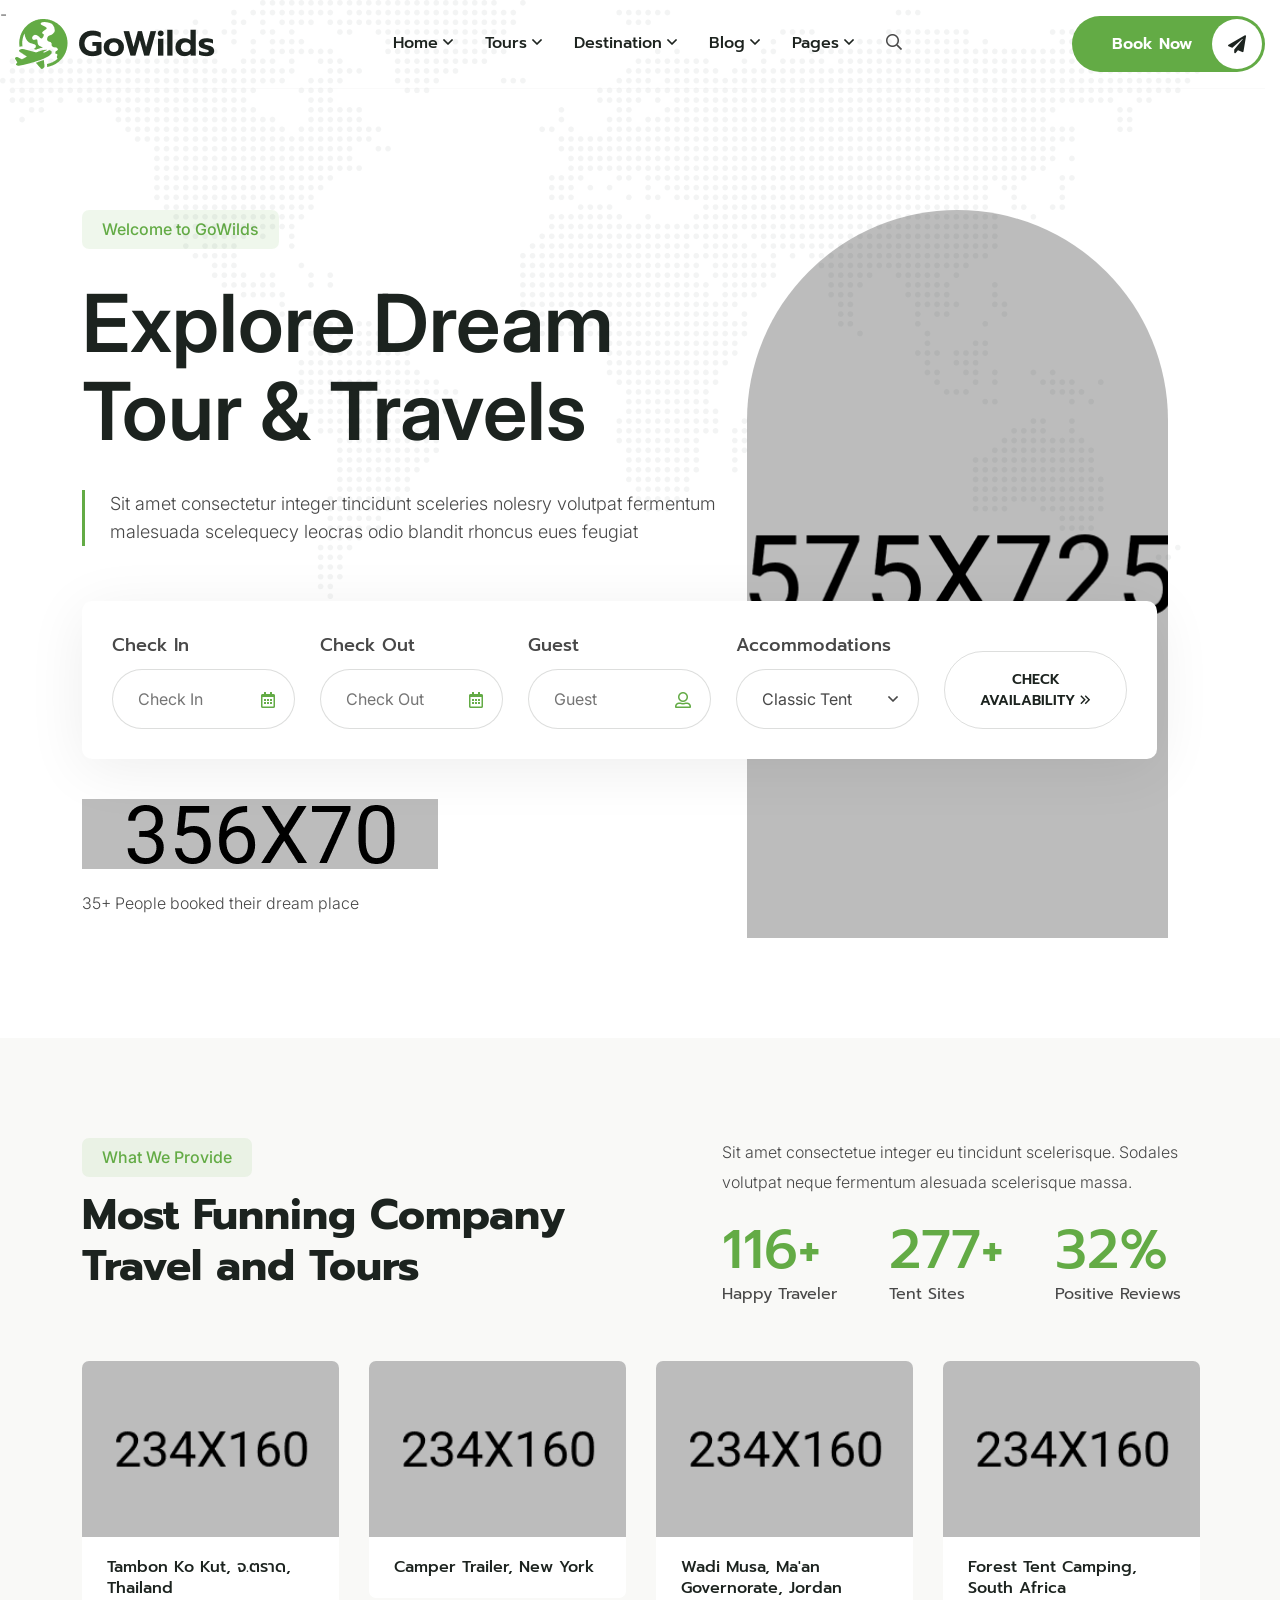
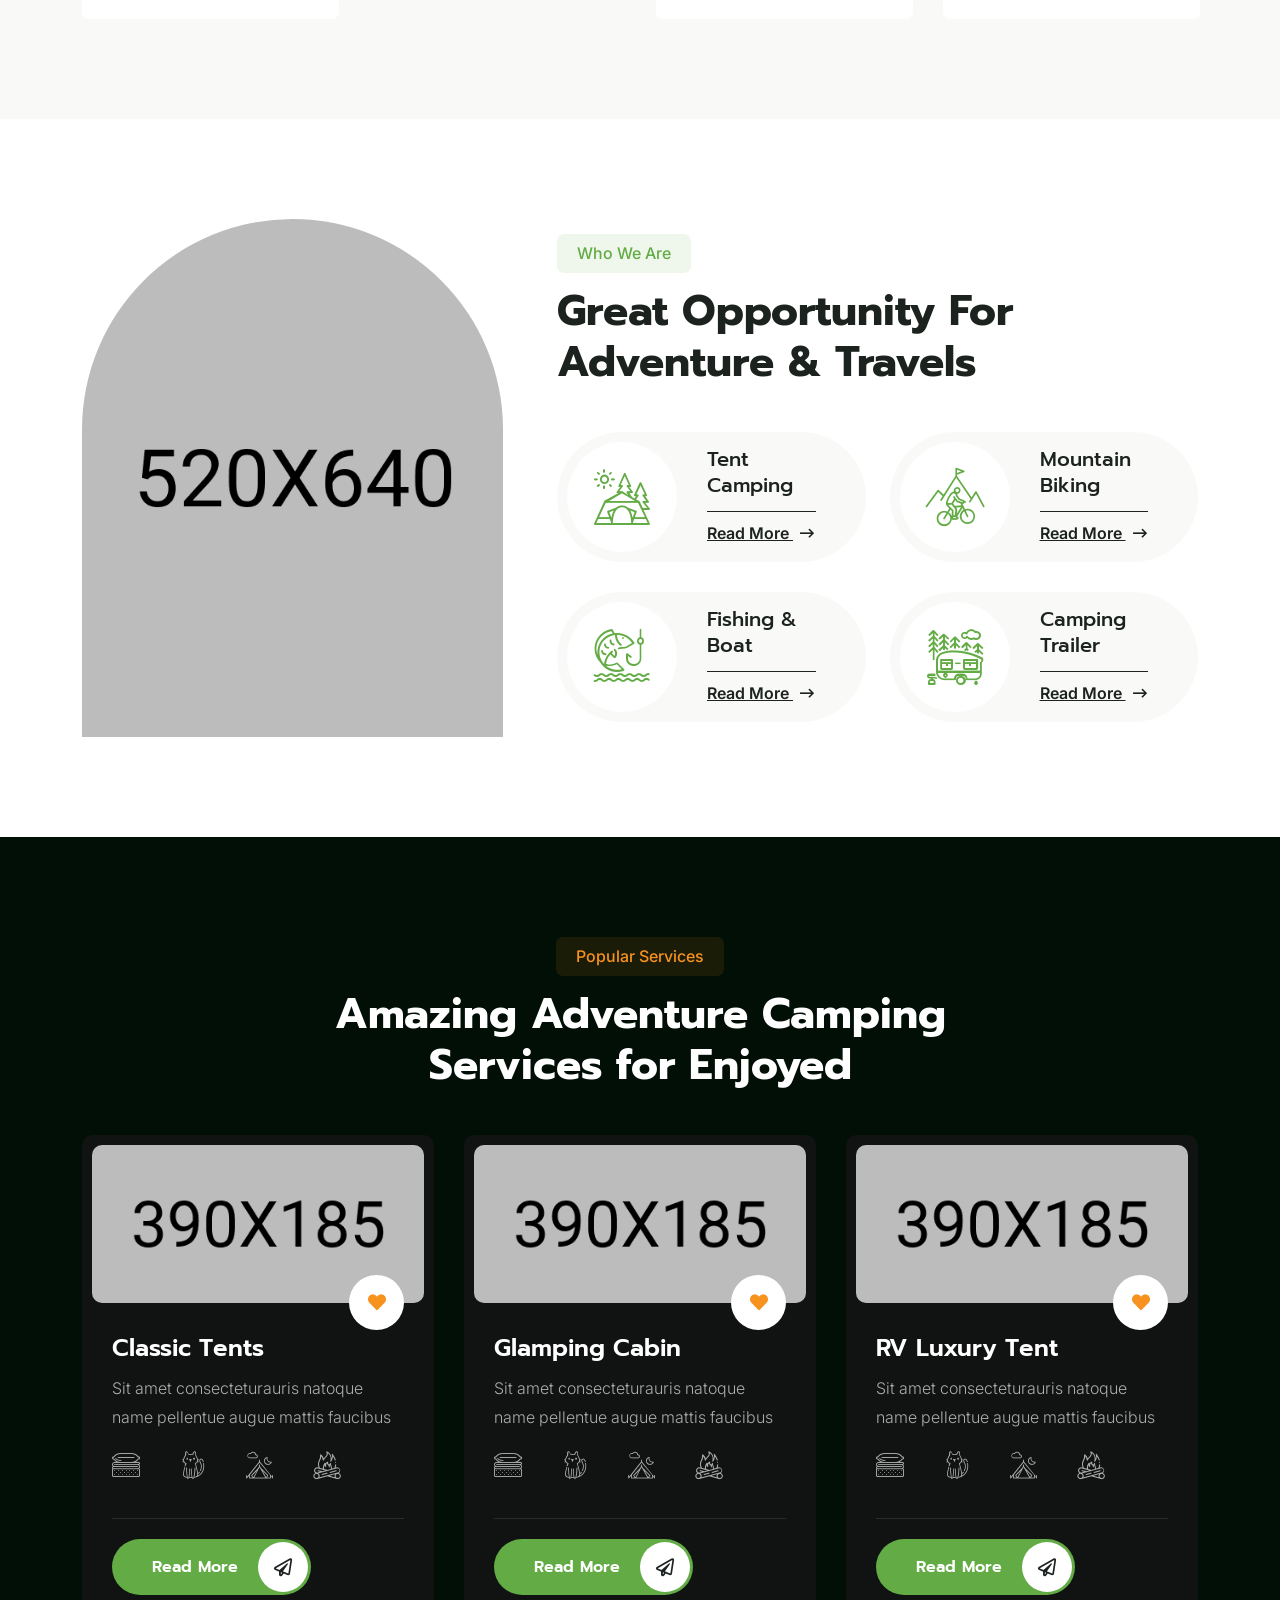
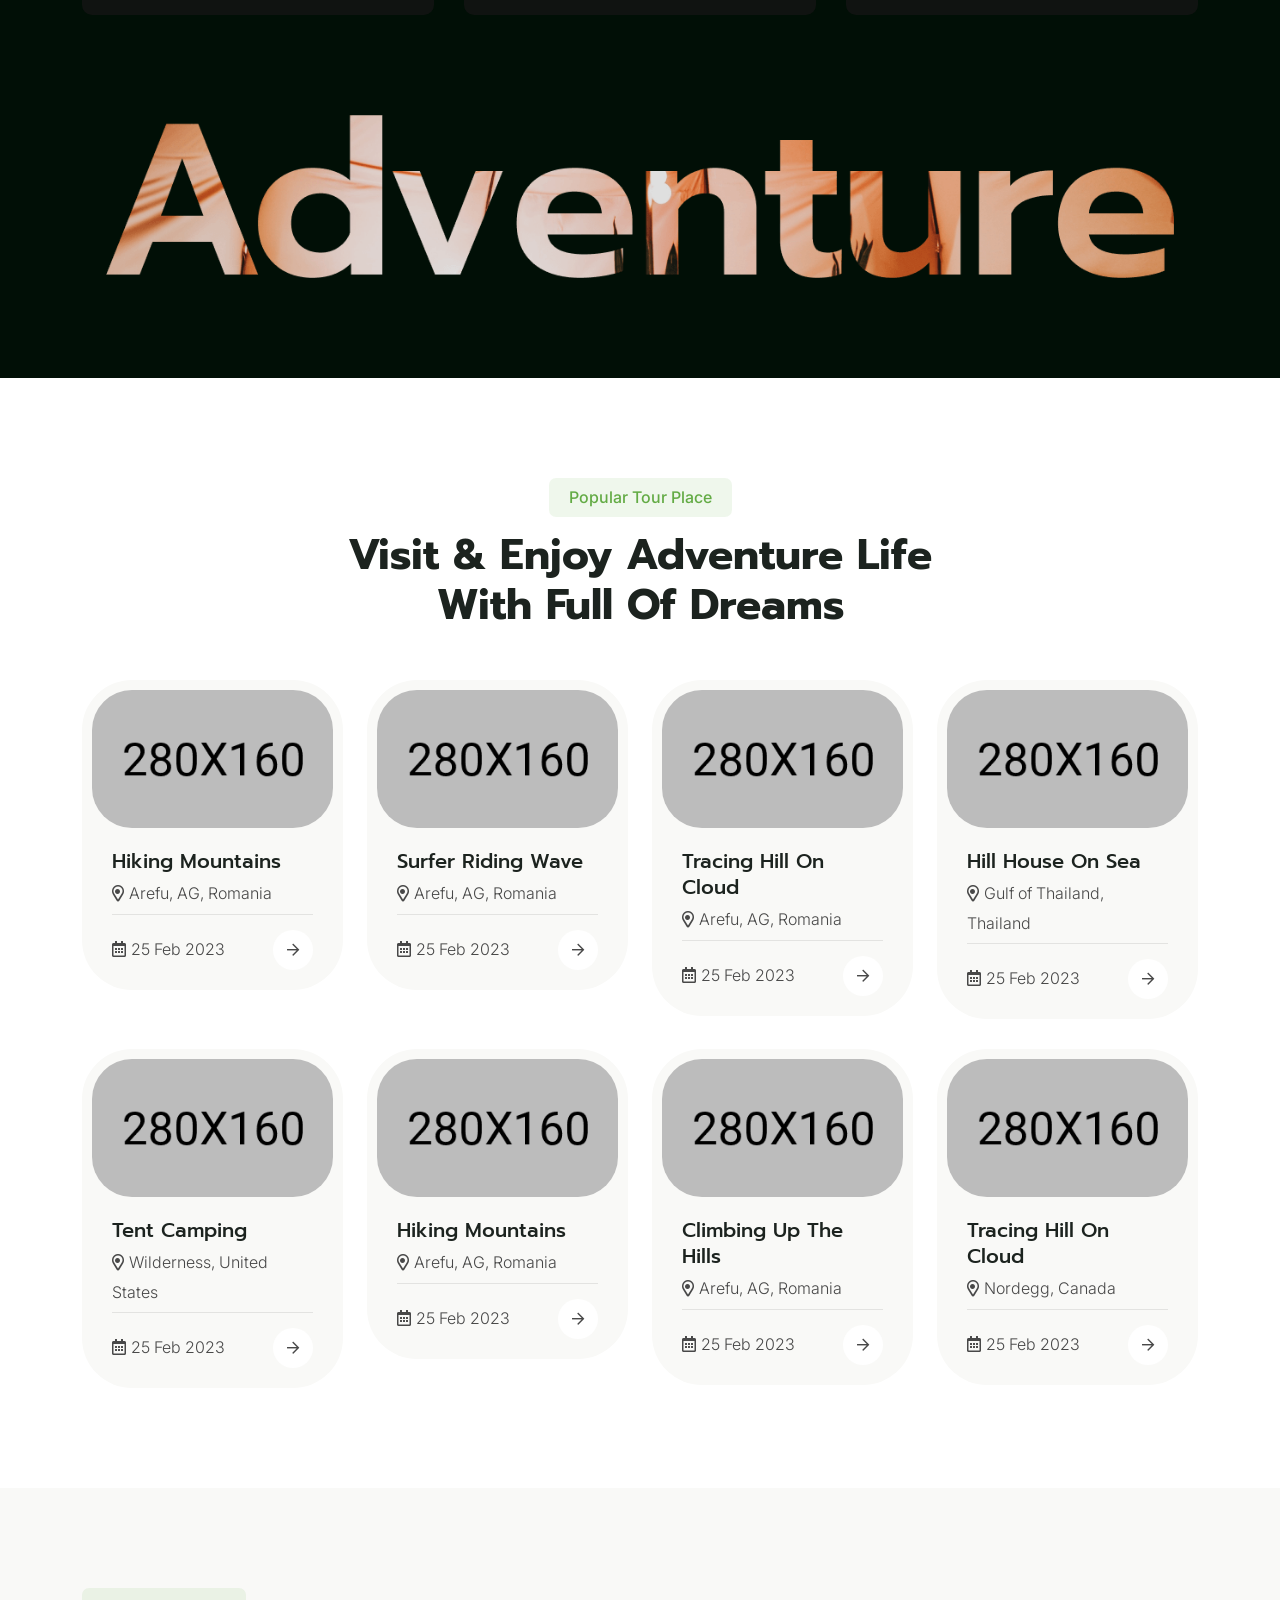
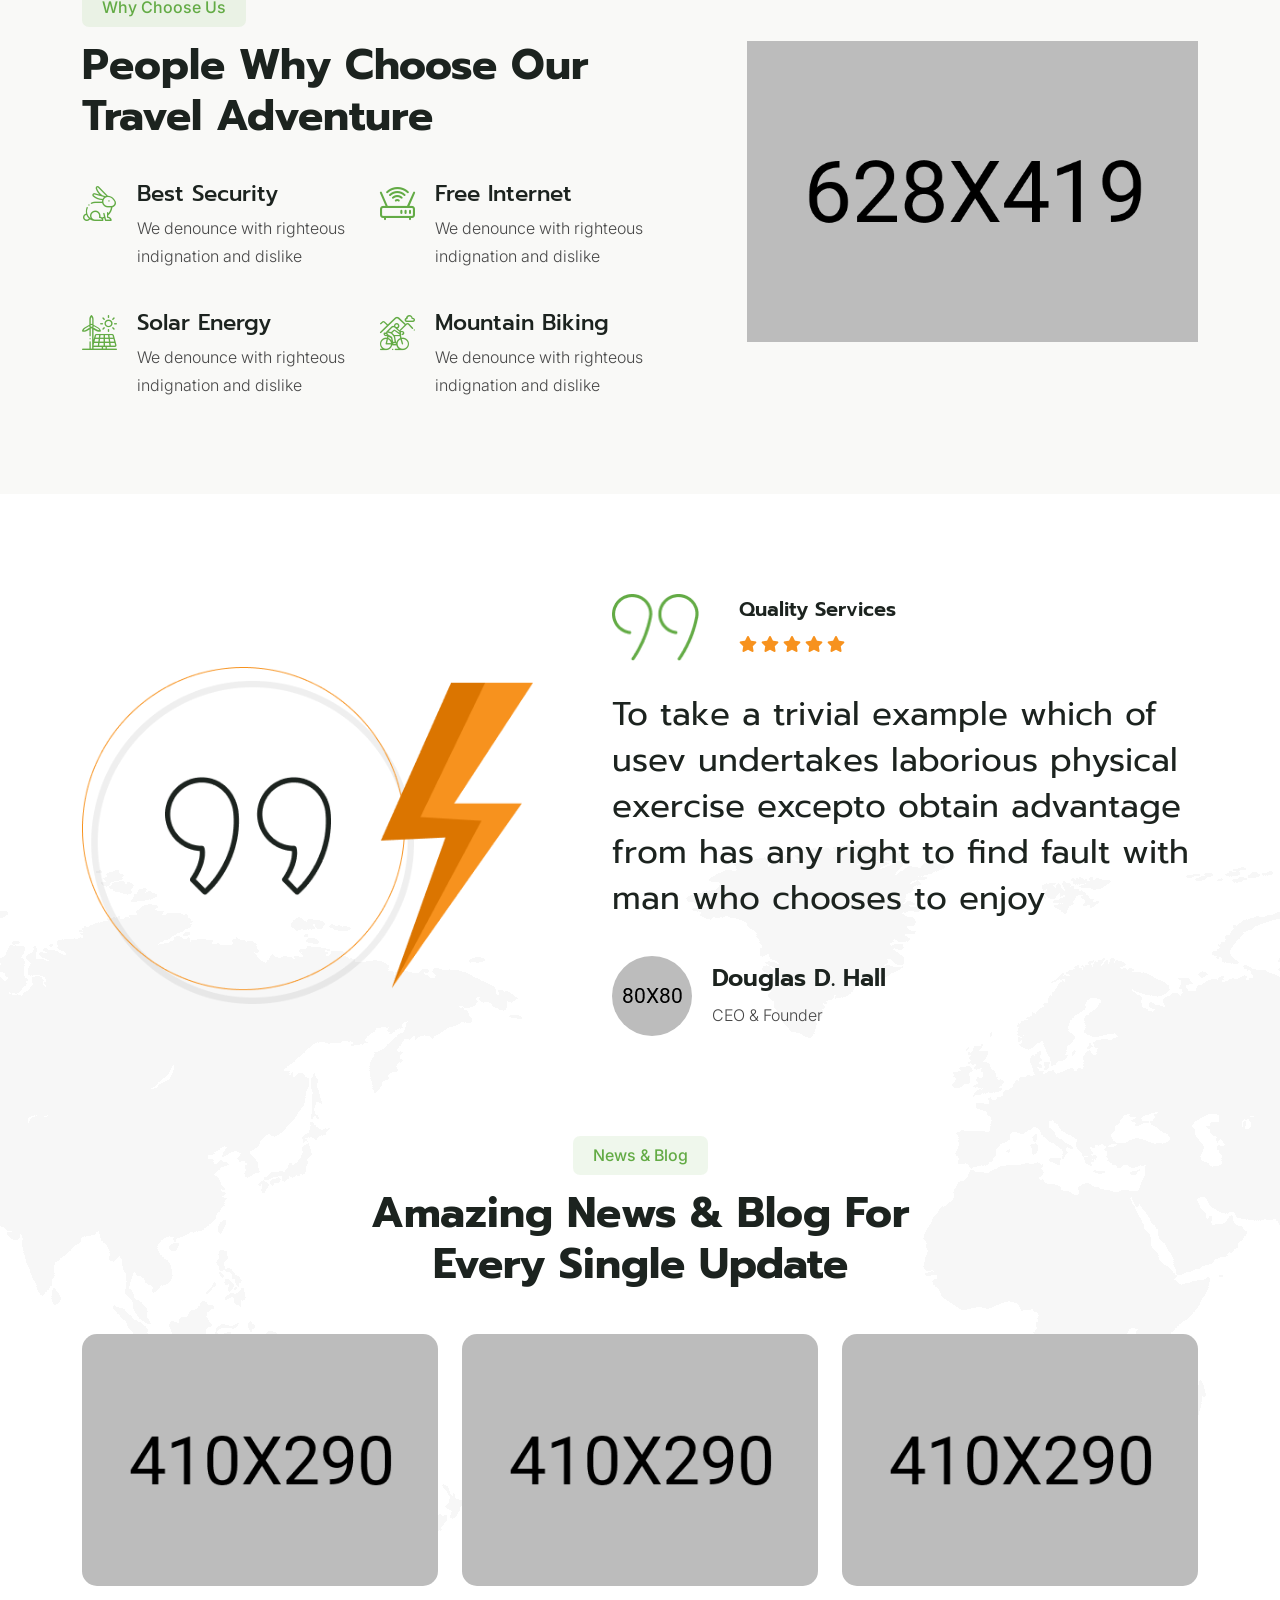
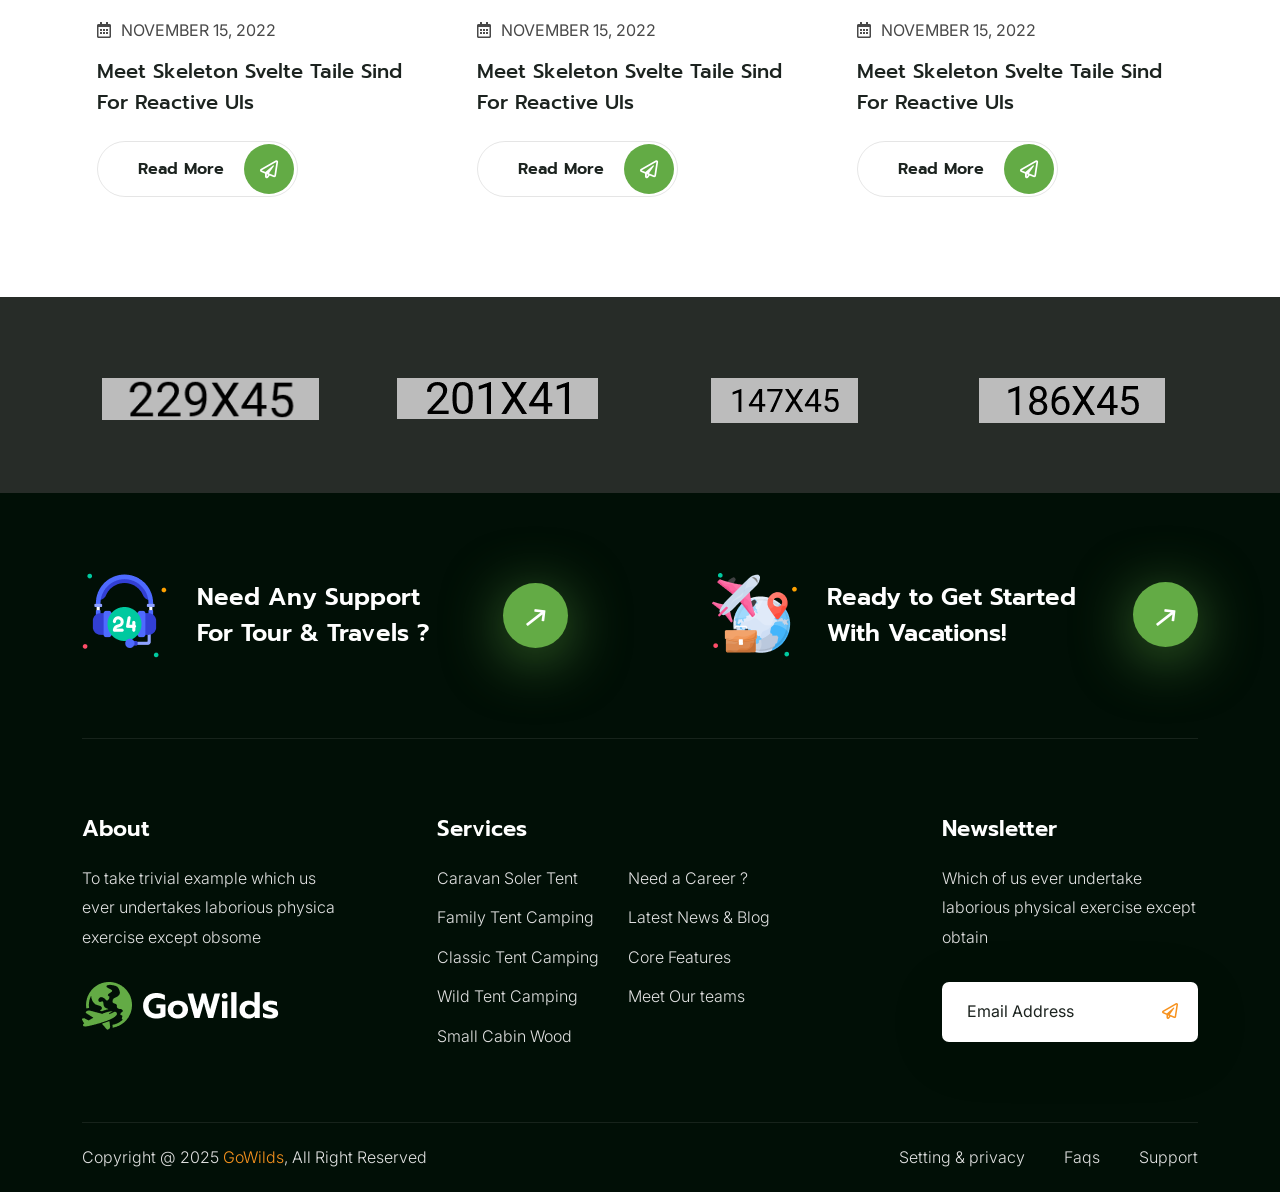
<file: index-4.html>
<!DOCTYPE html>
<html lang="zxx">
    <head>
        <!--====== Required meta tags ======-->
        <meta charset="utf-8">
        <meta http-equiv="x-ua-compatible" content="ie=edge">
        <meta name="description" content="Adventure, Tours, Travel">
        <meta name="viewport" content="width=device-width, initial-scale=1, shrink-to-fit=no">
        <!--====== Title ======-->
        <title>Gowilds - Tours and Travel HTML Template</title>
        <!--====== Favicon Icon ======-->
        <link rel="shortcut icon" href="assets/images/favicon.ico" type="image/png">
        <!--====== Google Fonts ======-->
        <link href="https://fonts.googleapis.com/css2?family=Prompt:wght@300;400;500;600;700;800&display=swap" rel="stylesheet">
        <!--====== Flaticon css ======-->
        <link rel="stylesheet" href="assets/fonts/flaticon/flaticon_gowilds.css">
        <!--====== FontAwesome css ======-->
        <link rel="stylesheet" href="assets/fonts/fontawesome/css/all.min.css">
        <!--====== Bootstrap css ======-->
        <link rel="stylesheet" href="assets/vendor/bootstrap/css/bootstrap.min.css">
        <!--====== magnific-popup css ======-->
        <link rel="stylesheet" href="assets/vendor/magnific-popup/dist/magnific-popup.css">
        <!--====== Slick-popup css ======-->
        <link rel="stylesheet" href="assets/vendor/slick/slick.css">
        <!--====== Jquery UI css ======-->
        <link rel="stylesheet" href="assets/vendor/jquery-ui/jquery-ui.min.css">
        <!--====== Nice Select css ======-->
        <link rel="stylesheet" href="assets/vendor/nice-select/css/nice-select.css">
        <!--====== Animate css ======-->
        <link rel="stylesheet" href="assets/vendor/animate.css">
        <!--====== Default css ======-->
        <link rel="stylesheet" href="assets/css/default.css">
        <!--====== Style css ======-->
        <link rel="stylesheet" href="assets/css/style.css">
    </head>
    <body>
        <!--====== Start Preloader ======-->
        <div class="preloader">
            <div class="loader">
                <div class="pre-shadow"></div>
                <div class="pre-box"></div>
            </div>
        </div><!--====== End Preloader ======-->
        <!--====== Search From ======-->
		<div class="modal fade search-modal" id="search-modal">
            <div class="modal-dialog modal-dialog-centered">
                <div class="modal-content">
                    <form>
                        <div class="form_group">
                        	<input type="search" class="form_control" placeholder="Search here" name="search">
                        	<label><i class="fa fa-search"></i></label>
                        </div>
                    </form>
                </div>
            </div>
        </div><!--====== Search From ======-->
        <!--====== Header Area ======-->-
        <header class="header-area header-four transparent-header">
            <!--====== Header Navigation ======-->
            <div class="header-navigation">
                <div class="nav-overlay"></div>
                <div class="container-fluid">
                    <div class="primary-menu">
                        <!--====== Site Branding ======-->
                        <div class="site-branding">
                            <a href="index.html" class="brand-logo"><img src="assets/images/logo/logo-black.png" alt="Site Logo"></a>
                        </div>
                        <!--====== Nav Menu ======-->
                        <div class="nav-menu">
                            <!--====== Site Branding ======-->
                            <div class="mobile-logo mb-30 d-block d-xl-none">
                                <a href="index.html" class="brand-logo"><img src="assets/images/logo/logo-black.png" alt="Site Logo"></a>
                            </div>
                            <!--=== Nav Search ===-->
                            <div class="nav-search mb-30 d-block d-xl-none ">
                                <form>
                                    <div class="form_group">
                                        <input type="email" class="form_control" placeholder="Search Here" name="email" required>
                                        <button class="search-btn"><i class="fas fa-search"></i></button>
                                    </div>
                                </form>
                            </div>
                            <!--====== main Menu ======-->
                            <nav class="main-menu">
                                <ul>
                                    <li class="menu-item has-children"><a href="#">Home</a>
                                        <ul class="sub-menu">
                                            <li><a href="index.html">Home 01</a></li>
                                            <li><a href="index-2.html">Home 02</a></li>
                                            <li><a href="index-3.html">Home 03</a></li>
                                            <li><a href="index-4.html">Home 04</a></li>
                                        </ul>
                                    </li>
                                    <li class="menu-item has-children"><a href="#">Tours</a>
                                        <ul class="sub-menu">
                                            <li><a href="tour.html">Tours</a></li>
                                            <li><a href="tour-details.html">Tours Details</a></li>
                                        </ul>
                                    </li>
                                    <li class="menu-item has-children"><a href="#">Destination</a>
                                        <ul class="sub-menu">
                                            <li><a href="destination.html">Destination</a></li>
                                            <li><a href="destination-details.html">Destination Details</a></li>
                                        </ul>
                                    </li>
                                    <li class="menu-item has-children"><a href="#">Blog</a>
                                        <ul class="sub-menu">
                                            <li><a href="blog-list.html">Blog List</a></li>
                                            <li><a href="blog-details.html">Blog Details</a></li>
                                        </ul>
                                    </li>
                                    <li class="menu-item has-children"><a href="#">Pages</a>
                                        <ul class="sub-menu">
                                            <li><a href="about.html">About Us</a></li>
                                            <li><a href="gallery.html">Our Gallery</a></li>
                                            <li><a href="events.html">Our Events</a></li>
                                            <li><a href="shop.html">Our Shop</a></li>
                                            <li><a href="product-details.html">Product Details</a></li>
                                            <li><a href="contact.html">Contact</a></li>
                                        </ul>
                                    </li>
                                    <li class="menu-item search-item">
                                        <div class="search-btn" data-bs-toggle="modal" data-bs-target="#search-modal"><i class="far fa-search"></i></div>
                                    </li>
                                </ul>
                            </nav>
                            <!--====== Menu Button ======-->
                            <div class="menu-button mt-40 d-xl-none">
                                <a href="contact.html" class="main-btn secondary-btn">Book Now<i class="fas fa-paper-plane"></i></a>
                            </div>
                        </div>
                        <!--====== Nav Right Item ======-->
                        <div class="nav-right-item">
                            <div class="menu-button d-xl-block d-none">
                                <a href="contact.html" class="main-btn primary-btn">Book Now<i class="fas fa-paper-plane"></i></a>
                            </div>
                            <div class="navbar-toggler">
                                <span></span>
                                <span></span>
                                <span></span>
                            </div>
                        </div>
                    </div>
                </div>
            </div>
        </header><!--====== End Area ======-->
        <!--====== Start Hero Section ======-->
        <section class="hero-section">
            <!--=== Hero Wrapper ===-->
            <div class="hero-wrapper-four">
                <div class="shape"><span><img src="assets/images/hero/map.png" alt=""></span></div>
                <div class="container">
                    <div class="row">
                        <div class="col-xl-7">
                            <!--=== Hero Content ===-->
                            <div class="hero-content">
                                <span class="sub-title wow fadeInUp" data-wow-delay=".3s">Welcome to GoWilds</span>
                                <h1 class="wow fadeInDown" data-wow-delay=".5s">Explore Dream
                                    Tour & Travels</h1>
                                <p class="wow fadeInUp" data-wow-delay=".6s">Sit amet consectetur integer tincidunt sceleries nolesry volutpat fermentum
                                    malesuada scelequecy leocras odio blandit rhoncus eues feugiat</p>
                                <!--=== Hero Search ===-->
                                <div class="hero-search-form mb-40 wow fadeInDown" data-wow-delay=".7s">
                                    <form action="index-2.html" class="booking-form-two">
                                        <div class="form_group">
                                            <span>Check In</span>
                                            <label><i class="far fa-calendar-alt"></i></label>
                                            <input type="text" class="form_control datepicker" placeholder="Check In">
                                        </div>
                                        <div class="form_group">
                                            <span>Check Out</span>
                                            <label><i class="far fa-calendar-alt"></i></label>
                                            <input type="text" class="form_control datepicker" placeholder="Check Out">
                                        </div>
                                        <div class="form_group">
                                            <span>Guest</span>
                                            <label><i class="far fa-user-alt"></i></label>
                                            <input type="text" class="form_control" placeholder="Guest" name="text">
                                        </div>
                                        <div class="form_group">
                                            <span>Accommodations</span>
                                            <select class="wide">
                                                <option value="01">Classic Tent</option>
                                                <option value="01">Forest Camping</option>
                                                <option value="01">Small Trailer</option>
                                                <option value="01">Tree House Tent</option>
                                                <option value="01">Tent Camping</option>
                                                <option value="01">Couple Tent</option>
                                            </select>
                                        </div>
                                        <div class="form_group">
                                            <button class="booking-btn">Check Availability <i class="far fa-angle-double-right"></i></button>
                                        </div>
                                    </form>
                                </div>
                                <div class="avatar-box wow fadeInUp" data-wow-delay=".75s">
                                    <img src="assets/images/about/avater.png" alt="">
                                    <span>35+ People booked their dream place</span>
                                </div>
                            </div>
                        </div>
                        <div class="col-xl-5 d-xl-block d-none">
                            <div class="hero-image wow fadeInRight" data-wow-delay=".8s">
                                <img src="assets/images/hero/hero-four_img-1.jpg" alt="hero image">
                            </div>
                        </div>
                    </div>
                </div>
            </div>
        </section><!--====== End Hero Section ======-->
        <!--====== Start Features Section ======-->
        <section class="features-section gray-bg pt-100 pb-100">
            <div class="container">
                <div class="row">
                    <div class="col-lg-6">
                        <div class="section-title mb-55 wow fadeInLeft">
                            <span class="sub-title">What We Provide</span>
                            <h2>Most Funning Company
                                Travel and Tours</h2>
                        </div>
                    </div>
                    <div class="col-lg-6">
                        <!--=== Features Content Box ===-->
                        <div class="features-content-box pl-lg-70 wow fadeInRight">
                            <p class="mb-25">Sit amet consectetue integer eu tincidunt scelerisque. Sodales
                                volutpat neque fermentum alesuada scelerisque massa.</p>
                            <div class="row justify-content-center">
                                <div class="col-sm-4 col-6">
                                    <!--=== Counter Item ===-->
                                    <div class="counter-item mb-55">
                                        <h2 class="number"><span class="count">356</span>+</h2>
                                        <p>Happy Traveler</p>
                                    </div>
                                </div>
                                <div class="col-sm-4 col-6">
                                    <!--=== Counter Item ===-->
                                    <div class="counter-item mb-55">
                                        <h2 class="number"><span class="count">852</span>+</h2>
                                        <p>Tent Sites</p>
                                    </div>
                                </div>
                                <div class="col-sm-4 col-6">
                                    <!--=== Counter Item ===-->
                                    <div class="counter-item mb-55">
                                        <h2 class="number"><span class="count">99</span>%</h2>
                                        <p>Positive Reviews</p>
                                    </div>
                                </div>
                            </div>
                        </div>
                    </div>
                </div>
                <!--=== Features Slider ===-->
                <div class="slider-active-5-item wow fadeInUp">
                    <!--=== Features Item ===-->
                    <div class="single-features-item-three">
                        <div class="img-holder">
                            <img src="assets/images/features/feat-10.jpg" alt="Features Image">
                        </div>
                        <div class="content">
                            <h6>Wadi Musa, Ma'an 
                                Governorate, Jordan</h6>
                        </div>
                    </div>
                    <!--=== Features Item ===-->
                    <div class="single-features-item-three">
                        <div class="img-holder">
                            <img src="assets/images/features/feat-11.jpg" alt="Features Image">
                        </div>
                        <div class="content">
                            <h6>Tambon Ko Kut, จ.ตราด, Thailand</h6>
                        </div>
                    </div>
                    <!--=== Features Item ===-->
                    <div class="single-features-item-three">
                        <div class="img-holder">
                            <img src="assets/images/features/feat-12.jpg" alt="Features Image">
                        </div>
                        <div class="content">
                            <h6>Camper Trailer, 
                                New York</h6>
                        </div>
                    </div>
                    <!--=== Features Item ===-->
                    <div class="single-features-item-three">
                        <div class="img-holder">
                            <img src="assets/images/features/feat-13.jpg" alt="Features Image">
                        </div>
                        <div class="content">
                            <h6>Wadi Musa, Ma'an 
                                Governorate, Jordan</h6>
                        </div>
                    </div>
                    <!--=== Features Item ===-->
                    <div class="single-features-item-three">
                        <div class="img-holder">
                            <img src="assets/images/features/feat-14.jpg" alt="Features Image">
                        </div>
                        <div class="content">
                            <h6>Forest Tent Camping,
                                South Africa</h6>
                        </div>
                    </div>
                    <!--=== Features Item ===-->
                    <div class="single-features-item-three">
                        <div class="img-holder">
                            <img src="assets/images/features/feat-12.jpg" alt="Features Image">
                        </div>
                        <div class="content">
                            <h6>Camper Trailer, 
                                New York</h6>
                        </div>
                    </div>
                </div>
            </div>
        </section><!--====== End Features Section ======-->
        <!--=== Start What We Section ===-->
        <section class="who-we-section pt-100 pb-50">
            <div class="container">
                <div class="row align-items-xl-center">
                    <div class="col-xl-5 order-2 order-xl-1">
                        <!--=== We Image Box ===-->
                        <div class="we-image-box text-center text-xl-left pr-lg-30 mb-50 wow fadeInLeft">
                            <img src="assets/images/gallery/we-6.jpg" class="radius-top-left-right-288" alt="What We Image">
                        </div>
                    </div>
                    <div class="col-xl-7 order-1 order-xl-2">
                        <!--=== We Content Box ===-->
                        <div class="we-contnet-box mb-20 wow fadeInRight">
                            <!--=== Section Title ===-->
                            <div class="section-title mb-45">
                                <span class="sub-title">Who We Are</span>
                                <h2>Great Opportunity For
                                    Adventure & Travels</h2>
                            </div>
                            <div class="row">
                                <div class="col-md-6">
                                    <!--=== Fancy Icon Box ===-->
                                    <div class="fancy-icon-box-three mb-30">
                                        <div class="icon">
                                            <i class="flaticon-camping"></i>
                                        </div>
                                        <div class="text">
                                            <h5 class="title">Tent Camping</h5>
                                            <a href="#" class="btn-link">Read More <i class="far fa-long-arrow-right"></i></a>
                                        </div>
                                    </div>
                                </div>
                                <div class="col-md-6">
                                    <!--=== Fancy Icon Box ===-->
                                    <div class="fancy-icon-box-three mb-30">
                                        <div class="icon">
                                            <i class="flaticon-biking-mountain"></i>
                                        </div>
                                        <div class="text">
                                            <h5 class="title">Mountain Biking</h5>
                                            <a href="#" class="btn-link">Read More <i class="far fa-long-arrow-right"></i></a>
                                        </div>
                                    </div>
                                </div>
                                <div class="col-md-6">
                                    <!--=== Fancy Icon Box ===-->
                                    <div class="fancy-icon-box-three mb-30">
                                        <div class="icon">
                                            <i class="flaticon-fishing-2"></i>
                                        </div>
                                        <div class="text">
                                            <h5 class="title">Fishing & Boat</h5>
                                            <a href="#" class="btn-link">Read More <i class="far fa-long-arrow-right"></i></a>
                                        </div>
                                    </div>
                                </div>
                                <div class="col-md-6">
                                    <!--=== Fancy Icon Box ===-->
                                    <div class="fancy-icon-box-three mb-30">
                                        <div class="icon">
                                            <i class="flaticon-caravan"></i>
                                        </div>
                                        <div class="text">
                                            <h5 class="title">Camping Trailer</h5>
                                            <a href="#" class="btn-link">Read More <i class="far fa-long-arrow-right"></i></a>
                                        </div>
                                    </div>
                                </div>
                            </div>
                        </div>
                    </div>
                </div>
            </div>
        </section><!--=== End What We Section ===-->
        <!--====== Start Service Section ======-->
        <section class="service-section-two black-bg pt-100 pb-100">
            <div class="container">
                <div class="row justify-content-center">
                    <div class="col-xl-7">
                        <!--=== Section Title ===-->
                        <div class="section-title text-center text-white mb-45 wow fadeInDown">
                            <span class="sub-title">Popular Services</span>
                            <h2>Amazing Adventure Camping
                                Services for Enjoyed</h2>
                        </div>
                    </div>
                </div>
                <div class="slider-active-3-item wow fadeInUp">
                    <!--=== Single Service Item ===-->
                    <div class="single-service-item-four">
                        <div class="img-holder">
                            <img src="assets/images/service/service-7.jpg" alt="Service Image">
                        </div>
                        <div class="content">
                            <a href="#" class="icon-btn"><i class="fas fa-heart"></i></a>
                            <h3 class="title">Classic Tents</h3>
                            <p>Sit amet consecteturauris natoque name
                                pellentue augue mattis faucibus</p>
                            <div class="meta">
                                <span class="icon"><i class="flaticon-blanket"></i></span>
                                <span class="icon"><i class="flaticon-cat"></i></span>
                                <span class="icon"><i class="flaticon-tent"></i></span>
                                <span class="icon"><i class="flaticon-fire"></i></span>
                            </div>
                            <div class="action-btn">
                                <a href="tour-details.html" class="main-btn primary-btn">Read More<i class="far fa-paper-plane"></i></a>
                            </div>
                        </div>
                    </div>
                    <!--=== Single Service Item ===-->
                    <div class="single-service-item-four">
                        <div class="img-holder">
                            <img src="assets/images/service/service-8.jpg" alt="Service Image">
                        </div>
                        <div class="content">
                            <a href="#" class="icon-btn"><i class="fas fa-heart"></i></a>
                            <h3 class="title">Glamping Cabin</h3>
                            <p>Sit amet consecteturauris natoque name
                                pellentue augue mattis faucibus</p>
                            <div class="meta">
                                <span class="icon"><i class="flaticon-blanket"></i></span>
                                <span class="icon"><i class="flaticon-cat"></i></span>
                                <span class="icon"><i class="flaticon-tent"></i></span>
                                <span class="icon"><i class="flaticon-fire"></i></span>
                            </div>
                            <div class="action-btn">
                                <a href="tour-details.html" class="main-btn primary-btn">Read More<i class="far fa-paper-plane"></i></a>
                            </div>
                        </div>
                    </div>
                    <!--=== Single Service Item ===-->
                    <div class="single-service-item-four">
                        <div class="img-holder">
                            <img src="assets/images/service/service-9.jpg" alt="Service Image">
                        </div>
                        <div class="content">
                            <a href="#" class="icon-btn"><i class="fas fa-heart"></i></a>
                            <h3 class="title">RV Luxury Tent</h3>
                            <p>Sit amet consecteturauris natoque name
                                pellentue augue mattis faucibus</p>
                            <div class="meta">
                                <span class="icon"><i class="flaticon-blanket"></i></span>
                                <span class="icon"><i class="flaticon-cat"></i></span>
                                <span class="icon"><i class="flaticon-tent"></i></span>
                                <span class="icon"><i class="flaticon-fire"></i></span>
                            </div>
                            <div class="action-btn">
                                <a href="tour-details.html" class="main-btn primary-btn">Read More<i class="far fa-paper-plane"></i></a>
                            </div>
                        </div>
                    </div>
                </div>
                <!--=== Text Box ===-->
                <div class="big-text pt-100 wow fadeInDown">
                    <img src="assets/images/bg/adventure.png" alt="Adventure">
                </div>
            </div>
        </section><!--====== End Service Section ======-->
        <!--====== Start Places Section ======-->
        <section class="places-section pt-100 pb-70">
            <div class="container">
                <div class="row justify-content-center">
                    <div class="col-xl-7">
                        <!--=== Section Title ===-->
                        <div class="section-title text-center mb-50 wow fadeInDown">
                            <span class="sub-title">Popular Tour Place</span>
                            <h2>Visit & Enjoy Adventure Life
                                With Full Of Dreams</h2>
                        </div>
                    </div>
                </div>
                <div class="row justify-content-center">
                    <div class="col-xl-3 col-lg-4 col-md-6 col-sm-6">
                        <!--=== Single Place Item Three ===-->
                        <div class="single-place-item-three mb-30 wow fadeInUp">
                            <div class="place-img">
                                <img src="assets/images/place/place-20.jpg" alt="Place Image">
                            </div>
                            <div class="place-content">
                                <h4 class="title"><a href="tour-details.html">Hiking Mountains</a></h4>
                                <p class="location"><i class="far fa-map-marker-alt"></i>Arefu, AG, Romania</p>
                                <div class="meta">
                                    <span><i class="far fa-calendar-alt"></i>25 Feb 2023</span>
                                    <a href="#" class="icon-btn"><i class="far fa-arrow-right"></i></a>
                                </div>
                            </div>
                        </div>
                    </div>
                    <div class="col-xl-3 col-lg-4 col-md-6 col-sm-6">
                        <!--=== Single Place Item Three ===-->
                        <div class="single-place-item-three mb-30 wow fadeInUp">
                            <div class="place-img">
                                <img src="assets/images/place/place-21.jpg" alt="Place Image">
                            </div>
                            <div class="place-content">
                                <h4 class="title"><a href="tour-details.html">Surfer Riding Wave</a></h4>
                                <p class="location"><i class="far fa-map-marker-alt"></i>Arefu, AG, Romania</p>
                                <div class="meta">
                                    <span><i class="far fa-calendar-alt"></i>25 Feb 2023</span>
                                    <a href="#" class="icon-btn"><i class="far fa-arrow-right"></i></a>
                                </div>
                            </div>
                        </div>
                    </div>
                    <div class="col-xl-3 col-lg-4 col-md-6 col-sm-6">
                        <!--=== Single Place Item Three ===-->
                        <div class="single-place-item-three mb-30 wow fadeInUp">
                            <div class="place-img">
                                <img src="assets/images/place/place-22.jpg" alt="Place Image">
                            </div>
                            <div class="place-content">
                                <h4 class="title"><a href="tour-details.html">Tracing Hill On Cloud</a></h4>
                                <p class="location"><i class="far fa-map-marker-alt"></i>Arefu, AG, Romania</p>
                                <div class="meta">
                                    <span><i class="far fa-calendar-alt"></i>25 Feb 2023</span>
                                    <a href="#" class="icon-btn"><i class="far fa-arrow-right"></i></a>
                                </div>
                            </div>
                        </div>
                    </div>
                    <div class="col-xl-3 col-lg-4 col-md-6 col-sm-6">
                        <!--=== Single Place Item Three ===-->
                        <div class="single-place-item-three mb-30 wow fadeInUp">
                            <div class="place-img">
                                <img src="assets/images/place/place-23.jpg" alt="Place Image">
                            </div>
                            <div class="place-content">
                                <h4 class="title"><a href="tour-details.html">Hill House On Sea</a></h4>
                                <p class="location"><i class="far fa-map-marker-alt"></i>Gulf of Thailand, Thailand</p>
                                <div class="meta">
                                    <span><i class="far fa-calendar-alt"></i>25 Feb 2023</span>
                                    <a href="#" class="icon-btn"><i class="far fa-arrow-right"></i></a>
                                </div>
                            </div>
                        </div>
                    </div>
                    <div class="col-xl-3 col-lg-4 col-md-6 col-sm-6">
                        <!--=== Single Place Item Three ===-->
                        <div class="single-place-item-three mb-30 wow fadeInUp">
                            <div class="place-img">
                                <img src="assets/images/place/place-24.jpg" alt="Place Image">
                            </div>
                            <div class="place-content">
                                <h4 class="title"><a href="tour-details.html">Tent Camping</a></h4>
                                <p class="location"><i class="far fa-map-marker-alt"></i>Wilderness, United States</p>
                                <div class="meta">
                                    <span><i class="far fa-calendar-alt"></i>25 Feb 2023</span>
                                    <a href="#" class="icon-btn"><i class="far fa-arrow-right"></i></a>
                                </div>
                            </div>
                        </div>
                    </div>
                    <div class="col-xl-3 col-lg-4 col-md-6 col-sm-6">
                        <!--=== Single Place Item Three ===-->
                        <div class="single-place-item-three mb-30 wow fadeInUp">
                            <div class="place-img">
                                <img src="assets/images/place/place-25.jpg" alt="Place Image">
                            </div>
                            <div class="place-content">
                                <h4 class="title"><a href="tour-details.html">Hiking Mountains</a></h4>
                                <p class="location"><i class="far fa-map-marker-alt"></i>Arefu, AG, Romania</p>
                                <div class="meta">
                                    <span><i class="far fa-calendar-alt"></i>25 Feb 2023</span>
                                    <a href="#" class="icon-btn"><i class="far fa-arrow-right"></i></a>
                                </div>
                            </div>
                        </div>
                    </div>
                    <div class="col-xl-3 col-lg-4 col-md-6 col-sm-6">
                        <!--=== Single Place Item Three ===-->
                        <div class="single-place-item-three mb-30 wow fadeInUp">
                            <div class="place-img">
                                <img src="assets/images/place/place-26.jpg" alt="Place Image">
                            </div>
                            <div class="place-content">
                                <h4 class="title"><a href="tour-details.html">Climbing Up The Hills</a></h4>
                                <p class="location"><i class="far fa-map-marker-alt"></i>Arefu, AG, Romania</p>
                                <div class="meta">
                                    <span><i class="far fa-calendar-alt"></i>25 Feb 2023</span>
                                    <a href="#" class="icon-btn"><i class="far fa-arrow-right"></i></a>
                                </div>
                            </div>
                        </div>
                    </div>
                    <div class="col-xl-3 col-lg-4 col-md-6 col-sm-6">
                        <!--=== Single Place Item Three ===-->
                        <div class="single-place-item-three mb-30 wow fadeInUp">
                            <div class="place-img">
                                <img src="assets/images/place/place-27.jpg" alt="Place Image">
                            </div>
                            <div class="place-content">
                                <h4 class="title"><a href="tour-details.html">Tracing Hill On Cloud</a></h4>
                                <p class="location"><i class="far fa-map-marker-alt"></i>Nordegg, Canada</p>
                                <div class="meta">
                                    <span><i class="far fa-calendar-alt"></i>25 Feb 2023</span>
                                    <a href="#" class="icon-btn"><i class="far fa-arrow-right"></i></a>
                                </div>
                            </div>
                        </div>
                    </div>
                </div>
            </div>
        </section><!--====== End Places Section ======-->
        <!--====== Start Why Choose Section ======-->
        <section class="why-choose-section gray-bg pt-100 pb-50">
            <div class="container">
                <div class="row align-items-xl-center">
                    <div class="col-xl-7">
                        <!--=== Choose Content Box ===-->
                        <div class="choose-content-box pr-lg-70">
                            <!--=== Section Title ===-->
                            <div class="section-title mb-45 wow fadeInDown">
                                <span class="sub-title">Why Choose Us</span>
                                <h2>People Why Choose
                                    Our Travel Adventure</h2>
                            </div>
                            <div class="row">
                                <div class="col-md-6">
                                    <!--=== Fancy Icon Box ===-->
                                    <div class="fancy-icon-box-four mb-45 wow fadeInUp">
                                        <div class="icon">
                                            <i class="flaticon-rabbit"></i>
                                        </div>
                                        <div class="text">
                                            <h4 class="title">Best Security</h4>
                                            <p>We denounce with righteous
                                                indignation and dislike</p>
                                        </div>
                                    </div>
                                </div>
                                <div class="col-md-6">
                                    <!--=== Fancy Icon Box ===-->
                                    <div class="fancy-icon-box-four mb-45 wow fadeInUp">
                                        <div class="icon">
                                            <i class="flaticon-wifi-router"></i>
                                        </div>
                                        <div class="text">
                                            <h4 class="title">Free Internet</h4>
                                            <p>We denounce with righteous
                                                indignation and dislike</p>
                                        </div>
                                    </div>
                                </div>
                                <div class="col-md-6">
                                    <!--=== Fancy Icon Box ===-->
                                    <div class="fancy-icon-box-four mb-45 wow fadeInUp">
                                        <div class="icon">
                                            <i class="flaticon-solar-energy"></i>
                                        </div>
                                        <div class="text">
                                            <h4 class="title">Solar Energy</h4>
                                            <p>We denounce with righteous
                                                indignation and dislike</p>
                                        </div>
                                    </div>
                                </div>
                                <div class="col-md-6">
                                    <!--=== Fancy Icon Box ===-->
                                    <div class="fancy-icon-box-four mb-45 wow fadeInUp">
                                        <div class="icon">
                                            <i class="flaticon-cycling"></i>
                                        </div>
                                        <div class="text">
                                            <h4 class="title">Mountain Biking</h4>
                                            <p>We denounce with righteous
                                                indignation and dislike</p>
                                        </div>
                                    </div>
                                </div>
                            </div>
                        </div>
                    </div>
                    <div class="col-xl-5">
                        <!--=== Experience Box ===-->
                        <div class="experience-box text-center text-xl-right mb-50 wow fadeInRight">
                            <img src="assets/images/features/years.png" alt="">
                        </div>
                    </div>
                </div>
            </div>
        </section><!--====== End Why Choose Section ======-->
        <!--====== Start Testimonial Section ======-->
        <section class="testimonial-section-two pt-100">
            <div class="container">
                <div class="row align-items-xl-center">
                    <div class="col-xl-5 order-2 order-xl-1">
                        <div class="testimonial-image-box text-xl-left text-center wow fadeInLeft">
                            <img src="assets/images/testimonial/testimonial-2.png" alt="Icon Image">
                        </div>
                    </div>
                    <div class="col-xl-7 order-1 order-xl-2">
                        <!--=== Testimonial Slider ===-->
                        <div class="testimonial-slider-one pl-lg-55 mb-40 wow fadeInRight">
                            <!--=== Testimonial Item ===-->
                            <div class="gw-testimonial-item">
                                <div class="testimonial-inner-content">
                                    <div class="quote-rating-box">
                                        <div class="icon">
                                            <img src="assets/images/testimonial/quote.png" alt="quote icon">
                                        </div>
                                        <div class="ratings-box">
                                            <h4>Quality Services</h4>
                                            <ul class="ratings">
                                                <li><i class="fas fa-star"></i></li>
                                                <li><i class="fas fa-star"></i></li>
                                                <li><i class="fas fa-star"></i></li>
                                                <li><i class="fas fa-star"></i></li>
                                                <li><i class="fas fa-star"></i></li>
                                            </ul>
                                        </div>
                                    </div>
                                    <p>To take a trivial example which of
                                        usev undertakes laborious physical
                                        exercise excepto obtain advantage
                                        from has any right to find fault with
                                        man who chooses to enjoy</p>
                                    <div class="author-thumb-title">
                                        <div class="author-thumb">
                                            <img src="assets/images/testimonial/author-1.jpg" alt="Author Image">
                                        </div>
                                        <div class="author-title">
                                            <h3 class="title">Douglas D. Hall</h3>
                                            <p class="position">CEO & Founder</p>
                                        </div>
                                    </div>
                                </div>
                            </div>
                            <!--=== Testimonial Item ===-->
                            <div class="gw-testimonial-item">
                                <div class="testimonial-inner-content">
                                    <div class="quote-rating-box">
                                        <div class="icon">
                                            <img src="assets/images/testimonial/quote.png" alt="quote icon">
                                        </div>
                                        <div class="ratings-box">
                                            <h4>Quality Services</h4>
                                            <ul class="ratings">
                                                <li><i class="fas fa-star"></i></li>
                                                <li><i class="fas fa-star"></i></li>
                                                <li><i class="fas fa-star"></i></li>
                                                <li><i class="fas fa-star"></i></li>
                                                <li><i class="fas fa-star"></i></li>
                                            </ul>
                                        </div>
                                    </div>
                                    <p>To take a trivial example which of
                                        usev undertakes laborious physical
                                        exercise excepto obtain advantage
                                        from has any right to find fault with
                                        man who chooses to enjoy</p>
                                    <div class="author-thumb-title">
                                        <div class="author-thumb">
                                            <img src="assets/images/testimonial/author-1.jpg" alt="Author Image">
                                        </div>
                                        <div class="author-title">
                                            <h3 class="title">Douglas D. Hall</h3>
                                            <p class="position">CEO & Founder</p>
                                        </div>
                                    </div>
                                </div>
                            </div>
                            <!--=== Testimonial Item ===-->
                            <div class="gw-testimonial-item">
                                <div class="testimonial-inner-content">
                                    <div class="quote-rating-box">
                                        <div class="icon">
                                            <img src="assets/images/testimonial/quote.png" alt="quote icon">
                                        </div>
                                        <div class="ratings-box">
                                            <h4>Quality Services</h4>
                                            <ul class="ratings">
                                                <li><i class="fas fa-star"></i></li>
                                                <li><i class="fas fa-star"></i></li>
                                                <li><i class="fas fa-star"></i></li>
                                                <li><i class="fas fa-star"></i></li>
                                                <li><i class="fas fa-star"></i></li>
                                            </ul>
                                        </div>
                                    </div>
                                    <p>To take a trivial example which of
                                        usev undertakes laborious physical
                                        exercise excepto obtain advantage
                                        from has any right to find fault with
                                        man who chooses to enjoy</p>
                                    <div class="author-thumb-title">
                                        <div class="author-thumb">
                                            <img src="assets/images/testimonial/author-1.jpg" alt="Author Image">
                                        </div>
                                        <div class="author-title">
                                            <h3 class="title">Douglas D. Hall</h3>
                                            <p class="position">CEO & Founder</p>
                                        </div>
                                    </div>
                                </div>
                            </div>
                        </div>
                    </div>
                </div>
                <!--=== Blog Area ===-->
                <div class="blog-area pt-60 pb-60">
                    <div class="row justify-content-center">
                        <div class="col-xl-7">
                            <div class="section-title text-center mb-45 wow fadeInDown">
                                <span class="sub-title">News & Blog</span>
                                <h2>Amazing News & Blog For
                                    Every Single Update</h2>
                            </div>
                        </div>
                    </div>
                    <div class="row justify-content-center">
                        <div class="col-lg-4 col-md-6 col-sm-12">
                            <!--=== Single Blog Post ===-->
                            <div class="single-blog-post-three mb-40 wow fadeInUp">
                                <div class="post-thumbnail">
                                    <img src="assets/images/blog/blog-7.jpg" alt="Blog Image">
                                </div>
                                <div class="entry-content">
                                    <div class="post-meta">
                                        <span><i class="far fa-calendar-alt"></i><a href="#">November 15, 2022</a></span>
                                        <h3 class="title"><a href="blog-details.html">Meet Skeleton Svelte Taile
                                                Sind For Reactive UIs</a></h3>
                                        <a href="blog-details.html" class="main-btn filled-btn">Read More<i class="far fa-paper-plane"></i></a>
                                    </div>
                                </div>
                            </div>
                        </div>
                        <div class="col-lg-4 col-md-6 col-sm-12">
                            <!--=== Single Blog Post ===-->
                            <div class="single-blog-post-three mb-40 wow fadeInDown">
                                <div class="post-thumbnail">
                                    <img src="assets/images/blog/blog-8.jpg" alt="Blog Image">
                                </div>
                                <div class="entry-content">
                                    <div class="post-meta">
                                        <span><i class="far fa-calendar-alt"></i><a href="#">November 15, 2022</a></span>
                                        <h3 class="title"><a href="blog-details.html">Meet Skeleton Svelte Taile
                                                Sind For Reactive UIs</a></h3>
                                        <a href="blog-details.html" class="main-btn filled-btn">Read More<i class="far fa-paper-plane"></i></a>
                                    </div>
                                </div>
                            </div>
                        </div>
                        <div class="col-lg-4 col-md-6 col-sm-12">
                            <!--=== Single Blog Post ===-->
                            <div class="single-blog-post-three mb-40 wow fadeInUp">
                                <div class="post-thumbnail">
                                    <img src="assets/images/blog/blog-9.jpg" alt="Blog Image">
                                </div>
                                <div class="entry-content">
                                    <div class="post-meta">
                                        <span><i class="far fa-calendar-alt"></i><a href="#">November 15, 2022</a></span>
                                        <h3 class="title"><a href="blog-details.html">Meet Skeleton Svelte Taile
                                                Sind For Reactive UIs</a></h3>
                                        <a href="blog-details.html" class="main-btn filled-btn">Read More<i class="far fa-paper-plane"></i></a>
                                    </div>
                                </div>
                            </div>
                        </div>
                    </div>
                </div>
            </div>
        </section><!--====== End Testimonial Section ======-->
        <!--====== Start Partners Section ======-->
        <section class="partners-section black-dark-bg">
            <div class="container">
                <!--=== Partners Slider ===-->
                <div class="partner-slider-one pt-80 pb-70 wow fadeInUp">
                    <!--=== Partner Item ===-->
                    <div class="single-partner-item">
                        <div class="partner-img">
                            <a href="#"><img src="assets/images/partner/partner-6.png" alt="Partner Image"></a>
                        </div>
                    </div>
                    <!--=== Partner Item ===-->
                    <div class="single-partner-item">
                        <div class="partner-img">
                            <a href="#"><img src="assets/images/partner/partner-7.png" alt="Partner Image"></a>
                        </div>
                    </div>
                    <!--=== Partner Item ===-->
                    <div class="single-partner-item">
                        <div class="partner-img">
                            <a href="#"><img src="assets/images/partner/partner-8.png" alt="Partner Image"></a>
                        </div>
                    </div>
                    <!--=== Partner Item ===-->
                    <div class="single-partner-item">
                        <div class="partner-img">
                            <a href="#"><img src="assets/images/partner/partner-9.png" alt="Partner Image"></a>
                        </div>
                    </div>
                    <!--=== Partner Item ===-->
                    <div class="single-partner-item">
                        <div class="partner-img">
                            <a href="#"><img src="assets/images/partner/partner-10.png" alt="Partner Image"></a>
                        </div>
                    </div>
                    <!--=== Partner Item ===-->
                    <div class="single-partner-item">
                        <div class="partner-img">
                            <a href="#"><img src="assets/images/partner/partner-7.png" alt="Partner Image"></a>
                        </div>
                    </div>
                </div>
            </div>
        </section><!--====== End Partners Section ======-->
        <!--====== Start Footer ======-->
        <footer class="main-footer black-bg">
            <div class="container">
                <!--=== Footer CTA ===-->
                <div class="footer-cta pt-80 pb-40">
                    <div class="row">
                        <div class="col-lg-6">
                            <!--=== Single CTA Item ===-->
                            <div class="single-cta-item pr-lg-60 mb-40 wow fadeInLeft">
                                <div class="icon">
                                    <img src="assets/images/icon/support.png" alt="Icon">
                                </div>
                                <div class="content">
                                    <h3 class="title">Need Any Support For
                                        Tour & Travels ?</h3>
                                    <a href="#" class="icon-btn"><i class="far fa-long-arrow-right"></i></a>
                                </div>
                            </div>
                        </div>
                        <div class="col-lg-6">
                            <!--=== Single CTA Item ===-->
                            <div class="single-cta-item pl-lg-60 mb-40 wow fadeInRight">
                                <div class="icon">
                                    <img src="assets/images/icon/travel.png" alt="Icon">
                                </div>
                                <div class="content">
                                    <h3 class="title">Ready to Get Started With Vacations!</h3>
                                    <a href="#" class="icon-btn"><i class="far fa-long-arrow-right"></i></a>
                                </div>
                            </div>
                        </div>
                    </div>
                </div>
                <!--=== Footer Widget ===-->
                <div class="footer-widget-area pt-75 pb-30">
                    <div class="row">
                        <div class="col-lg-3 col-md-6">
                            <!--=== Footer Widget ===-->
                            <div class="footer-widget about-company-widget mb-40 wow fadeInUp">
                                <h4 class="widget-title">About</h4>
                                <div class="footer-content">
                                    <p>To take trivial example which us 
                                        ever undertakes laborious physica
                                        exercise except obsome</p>
                                    <a href="#" class="footer-logo"><img src="assets/images/logo/logo-white.png" alt="Site Logo"></a>
                                </div>
                            </div>
                        </div>
                        <div class="col-lg-5 col-md-6">
                            <!--=== Footer Widget ===-->
                            <div class="footer-widget service-nav-widget mb-40 pl-lg-70 wow fadeInRight">
                                <h4 class="widget-title">Services</h4>
                                <div class="footer-content">
                                    <ul class="footer-widget-nav">
                                        <li><a href="#">Caravan Soler Tent</a></li>
                                        <li><a href="#">Family Tent Camping</a></li>
                                        <li><a href="#">Classic Tent Camping</a></li>
                                        <li><a href="#">Wild Tent Camping</a></li>
                                        <li><a href="#">Small Cabin Wood</a></li>
                                    </ul>
                                    <ul class="footer-widget-nav">
                                        <li><a href="#">Need a Career ?</a></li>
                                        <li><a href="#">Latest News & Blog</a></li>
                                        <li><a href="#">Core Features</a></li>
                                        <li><a href="#">Meet Our teams</a></li>
                                    </ul>
                                </div>
                            </div>
                        </div>
                        <div class="col-lg-4 col-md-6">
                            <!--=== Footer Widget ===-->
                            <div class="footer-widget footer-newsletter-widget mb-40 pl-lg-100 wow fadeInUp">
                                <h4 class="widget-title">Newsletter</h4>
                                <div class="footer-content">
                                    <p>Which of us ever undertake laborious
                                        physical exercise except obtain</p>
                                    <form>
                                        <div class="form_group">
                                            <label><i class="far fa-paper-plane"></i></label>
                                            <input type="email" class="form_control" placeholder="Email Address" name="email" required>
                                        </div>
                                    </form>
                                </div>
                            </div>
                        </div>
                    </div>
                </div>
                <!--=== Footer Copyright ===-->
                <div class="footer-copyright">
                    <div class="row">
                        <div class="col-lg-6">
                            <!--=== Footer Text ===-->
                            <div class="footer-text">
                                <p>Copyright @ 2025 <span style="color: #F7921E;">GoWilds</span>, All Right Reserved</p>
                            </div>
                        </div>
                        <div class="col-lg-6">
                            <!--=== Footer Nav ===-->
                            <div class="footer-nav float-lg-end">
                                <ul>
                                    <li><a href="#">Setting & privacy</a></li>
                                    <li><a href="#">Faqs</a></li>
                                    <li><a href="#">Support</a></li>
                                </ul>
                            </div>
                        </div>
                    </div>
                </div>
            </div>
        </footer><!--====== End Footer ======-->
        <!--====== Back To Top  ======-->
        <a href="#" class="back-to-top" ><i class="far fa-angle-up"></i></a>
        <!--====== Jquery js ======-->
        <script src="assets/vendor/jquery-3.6.0.min.js"></script>
        <!--====== Bootstrap js ======-->
        <script src="assets/vendor/popper/popper.min.js"></script>
        <!--====== Bootstrap js ======-->
        <script src="assets/vendor/bootstrap/js/bootstrap.min.js"></script>
        <!--====== Slick js ======-->
        <script src="assets/vendor/slick/slick.min.js"></script>
        <!--====== Magnific js ======-->
        <script src="assets/vendor/magnific-popup/dist/jquery.magnific-popup.min.js"></script>
        <!--====== Isotope js ======-->
        <script src="assets/vendor/isotope.min.js"></script>
        <!--====== Imagesloaded js ======-->
        <script src="assets/vendor/imagesloaded.min.js"></script>
        <!--====== Counterup js ======-->
        <script src="assets/vendor/jquery.counterup.min.js"></script>
        <!--====== Waypoints js ======-->
        <script src="assets/vendor/jquery.waypoints.js"></script>
        <!--====== Nice-select js ======-->
        <script src="assets/vendor/nice-select/js/jquery.nice-select.min.js"></script>
        <!--====== jquery UI js ======-->
        <script src="assets/vendor/jquery-ui/jquery-ui.min.js"></script>
        <!--====== WOW js ======-->
        <script src="assets/vendor/wow.min.js"></script>
        <!--====== Main js ======-->
        <script src="assets/js/theme.js"></script>
    </body>
</html>
</file>
<file: assets/fonts/flaticon/flaticon_gowilds.css>
@font-face {
    font-family: "flaticon_gowilds";
    src: url("./flaticon_gowilds.ttf?d0235de0bbc7ec3e6bca4c8fddee355a") format("truetype"),
url("./flaticon_gowilds.woff?d0235de0bbc7ec3e6bca4c8fddee355a") format("woff"),
url("./flaticon_gowilds.woff2?d0235de0bbc7ec3e6bca4c8fddee355a") format("woff2"),
url("./flaticon_gowilds.eot?d0235de0bbc7ec3e6bca4c8fddee355a#iefix") format("embedded-opentype"),
url("./flaticon_gowilds.svg?d0235de0bbc7ec3e6bca4c8fddee355a#flaticon_gowilds") format("svg");
}

i[class^="flaticon-"]:before, i[class*=" flaticon-"]:before {
    font-family: flaticon_gowilds !important;
    font-style: normal;
    font-weight: normal !important;
    font-variant: normal;
    text-transform: none;
    line-height: 1;
    -webkit-font-smoothing: antialiased;
    -moz-osx-font-smoothing: grayscale;
}

.flaticon-helmet:before {
    content: "\f101";
}
.flaticon-best-price:before {
    content: "\f102";
}
.flaticon-travel:before {
    content: "\f103";
}
.flaticon-right-quote:before {
    content: "\f104";
}
.flaticon-flight:before {
    content: "\f105";
}
.flaticon-camp:before {
    content: "\f106";
}
.flaticon-blanket:before {
    content: "\f107";
}
.flaticon-cat:before {
    content: "\f108";
}
.flaticon-tent:before {
    content: "\f109";
}
.flaticon-fire:before {
    content: "\f10a";
}
.flaticon-rabbit:before {
    content: "\f10b";
}
.flaticon-wifi-router:before {
    content: "\f10c";
}
.flaticon-solar-energy:before {
    content: "\f10d";
}
.flaticon-cycling:before {
    content: "\f10e";
}
.flaticon-fishing:before {
    content: "\f10f";
}
.flaticon-gym:before {
    content: "\f110";
}
.flaticon-hiking:before {
    content: "\f111";
}
.flaticon-tent-1:before {
    content: "\f112";
}
.flaticon-reviews:before {
    content: "\f113";
}
.flaticon-award:before {
    content: "\f114";
}
.flaticon-quote:before {
    content: "\f115";
}
.flaticon-camping:before {
    content: "\f116";
}
.flaticon-cable-car:before {
    content: "\f117";
}
.flaticon-trailer:before {
    content: "\f118";
}
.flaticon-firewood:before {
    content: "\f119";
}
.flaticon-biking-mountain:before {
    content: "\f11a";
}
.flaticon-fishing-1:before {
    content: "\f11b";
}
.flaticon-fishing-2:before {
    content: "\f11c";
}
.flaticon-caravan:before {
    content: "\f11d";
}
.flaticon-world:before {
    content: "\f11e";
}
.flaticon-journey:before {
    content: "\f11f";
}
.flaticon-gps:before {
    content: "\f120";
}
.flaticon-paper-plane:before {
    content: "\f121";
}
</file>
<file: assets/vendor/nice-select/css/nice-select.css>
.nice-select {
	-webkit-tap-highlight-color: transparent;
	background-color: #fff;
	border: solid 1px #e8e8e8;
	box-sizing: border-box;
	clear: both;
	cursor: pointer;
	display: block;
	float: left;
	font-family: inherit;
	font-weight: normal;
	line-height: 40px;
	outline: none;
	position: relative;
	-webkit-transition: all 0.2s ease-in-out;
	transition: all 0.2s ease-in-out;
	-webkit-user-select: none;
	-moz-user-select: none;
	-ms-user-select: none;
	user-select: none;
	white-space: nowrap;
	width: auto;
}
.nice-select:hover {
	border-color: #dbdbdb;
}
.nice-select:active,
.nice-select.open,
.nice-select:focus {
	border-color: #999;
}
.nice-select.open .list {
	opacity: 1;
	pointer-events: auto;
	-webkit-transform: scale(1) translateY(0);
	-ms-transform: scale(1) translateY(0);
	transform: scale(1) translateY(0);
}
.nice-select.disabled {
	border-color: #ededed;
	color: #999;
	pointer-events: none;
}
.nice-select.disabled:after {
	border-color: #cccccc;
}
.nice-select.wide {
	width: 100%;
}
.nice-select.wide .list {
	left: 0 !important;
	right: 0 !important;
}
.nice-select.right {
	float: right;
}
.nice-select.right .list {
	left: auto;
	right: 0;
}
.nice-select.small {
	font-size: 12px;
	height: 36px;
	line-height: 34px;
}
.nice-select.small:after {
	height: 4px;
	width: 4px;
}
.nice-select.small .option {
	line-height: 34px;
	min-height: 34px;
}
.nice-select .list {
	background-color: #fff;
	border-radius: 5px;
	box-shadow: 0 0 0 1px rgba(68, 68, 68, 0.11);
	box-sizing: border-box;
	margin-top: 4px;
	opacity: 0;
	overflow: hidden;
	padding: 0;
	pointer-events: none;
	position: absolute;
	top: 100%;
	left: 0;
	-webkit-transform-origin: 50% 0;
	-ms-transform-origin: 50% 0;
	transform-origin: 50% 0;
	-webkit-transform: scale(0.75) translateY(-21px);
	-ms-transform: scale(0.75) translateY(-21px);
	transform: scale(0.75) translateY(-21px);
	-webkit-transition: all 0.2s cubic-bezier(0.5, 0, 0, 1.25), opacity 0.15s ease-out;
	transition: all 0.2s cubic-bezier(0.5, 0, 0, 1.25), opacity 0.15s ease-out;
	z-index: 9;
}
.nice-select .list:hover .option:not(:hover) {
	background-color: transparent !important;
}
.nice-select .option {
	cursor: pointer;
	font-weight: 400;
	line-height: 40px;
	list-style: none;
	min-height: 40px;
	outline: none;
	padding-left: 18px;
	padding-right: 29px;
	text-align: left;
	-webkit-transition: all 0.2s;
	transition: all 0.2s;
}
.nice-select .option:hover,
.nice-select .option.focus,
.nice-select .option.selected.focus {
	background-color: #f6f6f6;
}
.nice-select .option.selected {
	font-weight: bold;
}
.nice-select .option.disabled {
	background-color: transparent;
	color: #999;
	cursor: default;
}
.no-csspointerevents .nice-select .list {
	display: none;
}
.no-csspointerevents .nice-select.open .list {
	display: block;
}
</file>
<file: assets/css/default.css>
/*---------------------------------------
    - Margin & Padding
-----------------------------------------*/
/*-- Margin Top --*/
.mt-5 {
  margin-top: 5px; }

.mt-10 {
  margin-top: 10px; }

.mt-15 {
  margin-top: 15px; }

.mt-20 {
  margin-top: 20px; }

.mt-25 {
  margin-top: 25px; }

.mt-30 {
  margin-top: 30px; }

.mt-35 {
  margin-top: 35px; }

.mt-40 {
  margin-top: 40px; }

.mt-45 {
  margin-top: 45px; }

.mt-50 {
  margin-top: 50px; }

.mt-55 {
  margin-top: 55px; }

.mt-60 {
  margin-top: 60px; }

.mt-65 {
  margin-top: 65px; }

.mt-70 {
  margin-top: 70px; }

.mt-75 {
  margin-top: 75px; }

.mt-80 {
  margin-top: 80px; }

.mt-85 {
  margin-top: 85px; }

.mt-90 {
  margin-top: 90px; }

.mt-95 {
  margin-top: 95px; }

.mt-100 {
  margin-top: 100px; }

.mt-105 {
  margin-top: 105px; }

.mt-110 {
  margin-top: 110px; }

.mt-115 {
  margin-top: 115px; }

.mt-120 {
  margin-top: 120px; }

.mt-125 {
  margin-top: 125px; }

.mt-130 {
  margin-top: 130px; }

.mt-135 {
  margin-top: 135px; }

.mt-140 {
  margin-top: 140px; }

.mt-145 {
  margin-top: 145px; }

.mt-150 {
  margin-top: 150px; }

.mt-155 {
  margin-top: 155px; }

.mt-160 {
  margin-top: 160px; }

.mt-165 {
  margin-top: 165px; }

.mt-170 {
  margin-top: 170px; }

.mt-175 {
  margin-top: 175px; }

.mt-180 {
  margin-top: 180px; }

.mt-185 {
  margin-top: 185px; }

.mt-190 {
  margin-top: 190px; }

.mt-195 {
  margin-top: 195px; }

.mt-200 {
  margin-top: 200px; }

.mt-205{
  margin-top: 205px;
}
.mt-210{
  margin-top: 210px;
}
.mt-215{
  margin-top: 215px;
}
.mt-220{
  margin-top: 220px;
}
.mt-225{
  margin-top: 225px;
}
.mt-230{
  margin-top: 230px;
}
.mt-235{
  margin-top: 235px;
}
.mt-240{
  margin-top: 240px;
}
.mt-245{
  margin-top: 245px;
}
.mt-250{
  margin-top: 250px;
}
.mt-255{
  margin-top: 255px;
}
.mt-260{
  margin-top: 260px;
}
.mt-265{
  margin-top: 265px;
}
.mt-270{
  margin-top: 270px;
}
.mt-275{
  margin-top: 275px;
}
.mt-280{
  margin-top: 280px;
}
.mt-285{
  margin-top: 285px;
}
.mt-290{
  margin-top: 290px;
}
.mt-295{
  margin-top: 295px;
}
.mt-300{
  margin-top: 300px;
}
/*-- Margin Bottom --*/
.mb-5 {
  margin-bottom: 5px; }

.mb-10 {
  margin-bottom: 10px; }

.mb-15 {
  margin-bottom: 15px; }

.mb-20 {
  margin-bottom: 20px; }

.mb-25 {
  margin-bottom: 25px; }

.mb-30 {
  margin-bottom: 30px; }

.mb-35 {
  margin-bottom: 35px; }

.mb-40 {
  margin-bottom: 40px; }

.mb-45 {
  margin-bottom: 45px; }

.mb-50 {
  margin-bottom: 50px; }

.mb-55 {
  margin-bottom: 55px; }

.mb-60 {
  margin-bottom: 60px; }

.mb-65 {
  margin-bottom: 65px; }

.mb-70 {
  margin-bottom: 70px; }

.mb-75 {
  margin-bottom: 75px; }

.mb-80 {
  margin-bottom: 80px; }

.mb-85 {
  margin-bottom: 85px; }

.mb-90 {
  margin-bottom: 90px; }

.mb-95 {
  margin-bottom: 95px; }

.mb-100 {
  margin-bottom: 100px; }

.mb-105 {
  margin-bottom: 105px; }

.mb-110 {
  margin-bottom: 110px; }

.mb-115 {
  margin-bottom: 115px; }

.mb-120 {
  margin-bottom: 120px; }

.mb-125 {
  margin-bottom: 125px; }

.mb-130 {
  margin-bottom: 130px; }

.mb-135 {
  margin-bottom: 135px; }

.mb-140 {
  margin-bottom: 140px; }

.mb-145 {
  margin-bottom: 145px; }

.mb-150 {
  margin-bottom: 150px; }

.mb-155 {
  margin-bottom: 155px; }

.mb-160 {
  margin-bottom: 160px; }

.mb-165 {
  margin-bottom: 165px; }

.mb-170 {
  margin-bottom: 170px; }

.mb-175 {
  margin-bottom: 175px; }

.mb-180 {
  margin-bottom: 180px; }

.mb-185 {
  margin-bottom: 185px; }

.mb-190 {
  margin-bottom: 190px; }

.mb-195 {
  margin-bottom: 195px; }

.mb-200 {
  margin-bottom: 200px; }

.mb-205 {
  margin-bottom: 205px; }

.mb-210 {
  margin-bottom: 210px; }

.mb-215 {
  margin-bottom: 215px; }

.mb-220 {
  margin-bottom: 220px; }

.mb-225 {
  margin-bottom: 225px; }

.mb-230 {
  margin-bottom: 230px; }

.mb-235 {
  margin-bottom: 235px; }

.mb-240 {
  margin-bottom: 240px; }

.mb-245 {
  margin-bottom: 245px; }

.mb-250 {
  margin-bottom: 250px; }

.mb-255 {
  margin-bottom: 255px; }

.mb-260 {
  margin-bottom: 260px; }

.mb-265 {
  margin-bottom: 265px; }

.mb-270 {
  margin-bottom: 270px; }

.mb-275 {
  margin-bottom: 275px; }

.mb-280 {
  margin-bottom: 280px; }

.mb-285 {
  margin-bottom: 285px; }

.mb-290 {
  margin-bottom: 290px; }

.mb-295 {
  margin-bottom: 295px; }

.mb-300 {
  margin-bottom: 300px; }

/*-- Margin Left --*/
.ml-5 {
  margin-left: 5px; }

.ml-10 {
  margin-left: 10px; }

.ml-15 {
  margin-left: 15px; }

.ml-20 {
  margin-left: 20px; }

.ml-25 {
  margin-left: 25px; }

.ml-30 {
  margin-left: 30px; }

.ml-35 {
  margin-left: 35px; }

.ml-40 {
  margin-left: 40px; }

.ml-45 {
  margin-left: 45px; }

.ml-50 {
  margin-left: 50px; }

.ml-55 {
  margin-left: 55px; }

.ml-60 {
  margin-left: 60px; }

.ml-65 {
  margin-left: 65px; }

.ml-70 {
  margin-left: 70px; }

.ml-75 {
  margin-left: 75px; }

.ml-80 {
  margin-left: 80px; }

.ml-85 {
  margin-left: 85px; }

.ml-90 {
  margin-left: 90px; }

.ml-95 {
  margin-left: 95px; }

.ml-100 {
  margin-left: 100px; }

.ml-105 {
  margin-left: 105px; }

.ml-110 {
  margin-left: 110px; }

.ml-115 {
  margin-left: 115px; }

.ml-120 {
  margin-left: 120px; }

.ml-125 {
  margin-left: 125px; }

.ml-130 {
  margin-left: 130px; }

.ml-135 {
  margin-left: 135px; }

.ml-140 {
  margin-left: 140px; }

.ml-145 {
  margin-left: 145px; }

.ml-150 {
  margin-left: 150px; }

.ml-155 {
  margin-left: 155px; }

.ml-160 {
  margin-left: 160px; }

.ml-165 {
  margin-left: 165px; }

.ml-170 {
  margin-left: 170px; }

.ml-175 {
  margin-left: 175px; }

.ml-180 {
  margin-left: 180px; }

.ml-185 {
  margin-left: 185px; }

.ml-190 {
  margin-left: 190px; }

.ml-195 {
  margin-left: 195px; }

.ml-200 {
  margin-left: 200px; }

.ml-205{
  margin-left: 205px;
}
.ml-210{
  margin-left: 210px;
}
.ml-215{
  margin-left: 215px;
}
.ml-220{
  margin-left: 220px;
}
.ml-225{
  margin-left: 225px;
}
.ml-230{
  margin-left: 230px;
}
.ml-235{
  margin-left: 235px;
}
.ml-240{
  margin-left: 240px;
}
.ml-245{
  margin-left: 245px;
}
.ml-250{
  margin-left: 250px;
}
.ml-255{
  margin-left: 255px;
}
.ml-260{
  margin-left: 260px;
}
.ml-265{
  margin-left: 265px;
}
.ml-270{
  margin-left: 270px;
}
.ml-275{
  margin-left: 275px;
}
.ml-280{
  margin-left: 280px;
}
.ml-285{
  margin-left: 285px;
}
.ml-290{
  margin-left: 290px;
}
.ml-295{
  margin-left: 295px;
}
.ml-300{
  margin-left: 300px;
}
/*-- Margin Right --*/
.mr-5 {
  margin-right: 5px; }

.mr-10 {
  margin-right: 10px; }

.mr-15 {
  margin-right: 15px; }

.mr-20 {
  margin-right: 20px; }

.mr-25 {
  margin-right: 25px; }

.mr-30 {
  margin-right: 30px; }

.mr-35 {
  margin-right: 35px; }

.mr-40 {
  margin-right: 40px; }

.mr-45 {
  margin-right: 45px; }

.mr-50 {
  margin-right: 50px; }

.mr-55 {
  margin-right: 55px; }

.mr-60 {
  margin-right: 60px; }

.mr-65 {
  margin-right: 65px; }

.mr-70 {
  margin-right: 70px; }

.mr-75 {
  margin-right: 75px; }

.mr-80 {
  margin-right: 80px; }

.mr-85 {
  margin-right: 85px; }

.mr-90 {
  margin-right: 90px; }

.mr-95 {
  margin-right: 95px; }

.mr-100 {
  margin-right: 100px; }

.mr-105 {
  margin-right: 105px; }

.mr-110 {
  margin-right: 110px; }

.mr-115 {
  margin-right: 115px; }

.mr-120 {
  margin-right: 120px; }

.mr-125 {
  margin-right: 125px; }

.mr-130 {
  margin-right: 130px; }

.mr-135 {
  margin-right: 135px; }

.mr-140 {
  margin-right: 140px; }

.mr-145 {
  margin-right: 145px; }

.mr-150 {
  margin-right: 150px; }

.mr-155 {
  margin-right: 155px; }

.mr-160 {
  margin-right: 160px; }

.mr-165 {
  margin-right: 165px; }

.mr-170 {
  margin-right: 170px; }

.mr-175 {
  margin-right: 175px; }

.mr-180 {
  margin-right: 180px; }

.mr-185 {
  margin-right: 185px; }

.mr-190 {
  margin-right: 190px; }

.mr-195 {
  margin-right: 195px; }

.mr-200 {
  margin-right: 200px; }

.mr-205{
  margin-right: 205px;
}
.mr-210{
  margin-right: 210px;
}
.mr-215{
  margin-right: 215px;
}
.mr-220{
  margin-right: 220px;
}
.mr-225{
  margin-right: 225px;
}
.mr-230{
  margin-right: 230px;
}
.mr-235{
  margin-right: 235px;
}
.mr-240{
  margin-right: 240px;
}
.mr-245{
  margin-right: 245px;
}
.mr-250{
  margin-right: 250px;
}
.mr-255{
  margin-right: 255px;
}
.mr-260{
  margin-right: 260px;
}
.mr-265{
  margin-right: 265px;
}
.mr-270{
  margin-right: 270px;
}
.mr-275{
  margin-right: 275px;
}
.mr-280{
  margin-right: 280px;
}
.mr-285{
  margin-right: 285px;
}
.mr-290{
  margin-right: 290px;
}
.mr-295{
  margin-right: 295px;
}
.mr-300{
  margin-right: 300px;
}
/*-- Padding Top --*/
.pt-5 {
  padding-top: 5px; }

.pt-10 {
  padding-top: 10px; }

.pt-15 {
  padding-top: 15px; }

.pt-20 {
  padding-top: 20px; }

.pt-25 {
  padding-top: 25px; }

.pt-30 {
  padding-top: 30px; }

.pt-35 {
  padding-top: 35px; }

.pt-40 {
  padding-top: 40px; }

.pt-45 {
  padding-top: 45px; }

.pt-50 {
  padding-top: 50px; }

.pt-55 {
  padding-top: 55px; }

.pt-60 {
  padding-top: 60px; }

.pt-65 {
  padding-top: 65px; }

.pt-70 {
  padding-top: 70px; }

.pt-75 {
  padding-top: 75px; }

.pt-80 {
  padding-top: 80px; }

.pt-85 {
  padding-top: 85px; }

.pt-90 {
  padding-top: 90px; }

.pt-95 {
  padding-top: 95px; }

.pt-100 {
  padding-top: 100px; }

.pt-105 {
  padding-top: 105px; }

.pt-110 {
  padding-top: 110px; }

.pt-115 {
  padding-top: 115px; }

.pt-120 {
  padding-top: 120px; }

.pt-125 {
  padding-top: 125px; }

.pt-130 {
  padding-top: 130px; }

.pt-135 {
  padding-top: 135px; }

.pt-140 {
  padding-top: 140px; }

.pt-145 {
  padding-top: 145px; }

.pt-150 {
  padding-top: 150px; }

.pt-155 {
  padding-top: 155px; }

.pt-160 {
  padding-top: 160px; }

.pt-165 {
  padding-top: 165px; }

.pt-170 {
  padding-top: 170px; }

.pt-175 {
  padding-top: 175px; }

.pt-180 {
  padding-top: 180px; }

.pt-185 {
  padding-top: 185px; }

.pt-190 {
  padding-top: 190px; }

.pt-195 {
  padding-top: 195px; }

.pt-200 {
  padding-top: 200px; }

.pt-205 {
  padding-top: 205px; }

.pt-210 {
  padding-top: 210px; }

.pt-215 {
  padding-top: 215px; }

.pt-220 {
  padding-top: 220px; }

.pt-225 {
  padding-top: 225px; }

.pt-230 {
  padding-top: 230px; }

.pt-235 {
  padding-top: 235px; }

.pt-240 {
  padding-top: 240px; }

.pt-245 {
  padding-top: 245px; }

.pt-250 {
  padding-top: 250px; }

.pt-255 {
  padding-top: 255px; }

.pt-260 {
  padding-top: 260px; }

.pt-265 {
  padding-top: 265px; }

.pt-270 {
  padding-top: 270px; }

.pt-275 {
  padding-top: 275px; }

.pt-280 {
  padding-top: 280px; }

.pt-285 {
  padding-top: 285px; }

.pt-290 {
  padding-top: 290px; }

.pt-295 {
  padding-top: 295px; }

.pt-300 {
  padding-top: 300px; }

/*-- Padding Bottom --*/
.pb-5 {
  padding-bottom: 5px; }

.pb-10 {
  padding-bottom: 10px; }

.pb-15 {
  padding-bottom: 15px; }

.pb-20 {
  padding-bottom: 20px; }

.pb-25 {
  padding-bottom: 25px; }

.pb-30 {
  padding-bottom: 30px; }

.pb-35 {
  padding-bottom: 35px; }

.pb-40 {
  padding-bottom: 40px; }

.pb-45 {
  padding-bottom: 45px; }

.pb-50 {
  padding-bottom: 50px; }

.pb-55 {
  padding-bottom: 55px; }

.pb-60 {
  padding-bottom: 60px; }

.pb-65 {
  padding-bottom: 65px; }

.pb-70 {
  padding-bottom: 70px; }

.pb-75 {
  padding-bottom: 75px; }

.pb-80 {
  padding-bottom: 80px; }

.pb-85 {
  padding-bottom: 85px; }

.pb-90 {
  padding-bottom: 90px; }

.pb-95 {
  padding-bottom: 95px; }

.pb-100 {
  padding-bottom: 100px; }

.pb-105 {
  padding-bottom: 105px; }

.pb-110 {
  padding-bottom: 110px; }

.pb-115 {
  padding-bottom: 115px; }

.pb-120 {
  padding-bottom: 120px; }

.pb-125 {
  padding-bottom: 125px; }

.pb-130 {
  padding-bottom: 130px; }

.pb-135 {
  padding-bottom: 135px; }

.pb-140 {
  padding-bottom: 140px; }

.pb-145 {
  padding-bottom: 145px; }

.pb-150 {
  padding-bottom: 150px; }

.pb-155 {
  padding-bottom: 155px; }

.pb-160 {
  padding-bottom: 160px; }

.pb-165 {
  padding-bottom: 165px; }

.pb-170 {
  padding-bottom: 170px; }

.pb-175 {
  padding-bottom: 175px; }

.pb-180 {
  padding-bottom: 180px; }

.pb-185 {
  padding-bottom: 185px; }

.pb-190 {
  padding-bottom: 190px; }

.pb-195 {
  padding-bottom: 195px; }

.pb-200 {
  padding-bottom: 200px; }

.pb-205 {
  padding-bottom: 205px; }

.pb-210 {
  padding-bottom: 210px; }

.pb-215 {
  padding-bottom: 215px; }

.pb-220 {
  padding-bottom: 220px; }

.pb-225 {
  padding-bottom: 225px; }

.pb-230 {
  padding-bottom: 230px; }

.pb-235 {
  padding-bottom: 235px; }

.pb-240 {
  padding-bottom: 240px; }

.pb-245 {
  padding-bottom: 245px; }

.pb-250 {
  padding-bottom: 250px; }

.pb-255 {
  padding-bottom: 255px; }

.pb-260 {
  padding-bottom: 260px; }

.pb-265 {
  padding-bottom: 265px; }

.pb-270 {
  padding-bottom: 270px; }

.pb-275 {
  padding-bottom: 275px; }

.pb-280 {
  padding-bottom: 280px; }

.pb-285 {
  padding-bottom: 285px; }

.pb-290 {
  padding-bottom: 290px; }

.pb-295 {
  padding-bottom: 295px; }

.pb-300 {
  padding-bottom: 300px; }

/*-- Padding Left --*/
.pl-5 {
  padding-left: 5px; }

.pl-10 {
  padding-left: 10px; }

.pl-15 {
  padding-left: 15px; }

.pl-20 {
  padding-left: 20px; }

.pl-25 {
  padding-left: 25px; }

.pl-30 {
  padding-left: 30px; }

.pl-35 {
  padding-left: 35px; }

.pl-40 {
  padding-left: 40px; }

.pl-45 {
  padding-left: 45px; }

.pl-50 {
  padding-left: 50px; }

.pl-55 {
  padding-left: 55px; }

.pl-60 {
  padding-left: 60px; }

.pl-65 {
  padding-left: 65px; }

.pl-70 {
  padding-left: 70px; }

.pl-75 {
  padding-left: 75px; }

.pl-80 {
  padding-left: 80px; }

.pl-85 {
  padding-left: 85px; }

.pl-90 {
  padding-left: 90px; }

.pl-95 {
  padding-left: 95px; }

.pl-100 {
  padding-left: 100px; }

.pl-105 {
  padding-left: 105px; }

.pl-110 {
  padding-left: 110px; }

.pl-115 {
  padding-left: 115px; }

.pl-120 {
  padding-left: 120px; }

.pl-125 {
  padding-left: 125px; }

.pl-130 {
  padding-left: 130px; }

.pl-135 {
  padding-left: 135px; }

.pl-140 {
  padding-left: 140px; }

.pl-145 {
  padding-left: 145px; }

.pl-150 {
  padding-left: 150px; }

.pl-155 {
  padding-left: 155px; }

.pl-160 {
  padding-left: 160px; }

.pl-165 {
  padding-left: 165px; }

.pl-170 {
  padding-left: 170px; }

.pl-175 {
  padding-left: 175px; }

.pl-180 {
  padding-left: 180px; }

.pl-185 {
  padding-left: 185px; }

.pl-190 {
  padding-left: 190px; }

.pl-195 {
  padding-left: 195px; }

.pl-200 {
  padding-left: 200px; }

.pl-205 {
  padding-left: 205px; }

.pl-210 {
  padding-left: 210px; }

.pl-215 {
  padding-left: 215px; }

.pl-220 {
  padding-left: 220px; }

.pl-225 {
  padding-left: 225px; }

.pl-230 {
  padding-left: 230px; }

.pl-235 {
  padding-left: 235px; }

.pl-240 {
  padding-left: 240px; }

.pl-245 {
  padding-left: 245px; }

.pl-250 {
  padding-left: 250px; }

.pl-255 {
  padding-left: 255px; }

.pl-260 {
  padding-left: 260px; }

.pl-265 {
  padding-left: 265px; }

.pl-270 {
  padding-left: 270px; }

.pl-275 {
  padding-left: 275px; }

.pl-280 {
  padding-left: 280px; }

.pl-285 {
  padding-left: 285px; }

.pl-290 {
  padding-left: 290px; }

.pl-295 {
  padding-left: 295px; }

.pl-300 {
  padding-left: 300px; }
/*-- Padding Right --*/
.pr-5 {
  padding-right: 5px; }

.pr-10 {
  padding-right: 10px; }

.pr-15 {
  padding-right: 15px; }

.pr-20 {
  padding-right: 20px; }

.pr-25 {
  padding-right: 25px; }

.pr-30 {
  padding-right: 30px; }

.pr-35 {
  padding-right: 35px; }

.pr-40 {
  padding-right: 40px; }

.pr-45 {
  padding-right: 45px; }

.pr-50 {
  padding-right: 50px; }

.pr-55 {
  padding-right: 55px; }

.pr-60 {
  padding-right: 60px; }

.pr-65 {
  padding-right: 65px; }

.pr-70 {
  padding-right: 70px; }

.pr-75 {
  padding-right: 75px; }

.pr-80 {
  padding-right: 80px; }

.pr-85 {
  padding-right: 85px; }

.pr-90 {
  padding-right: 90px; }

.pr-95 {
  padding-right: 95px; }

.pr-100 {
  padding-right: 100px; }

.pr-105 {
  padding-right: 105px; }

.pr-110 {
  padding-right: 110px; }

.pr-115 {
  padding-right: 115px; }

.pr-120 {
  padding-right: 120px; }

.pr-125 {
  padding-right: 125px; }

.pr-130 {
  padding-right: 130px; }

.pr-135 {
  padding-right: 135px; }

.pr-140 {
  padding-right: 140px; }

.pr-145 {
  padding-right: 145px; }

.pr-150 {
  padding-right: 150px; }

.pr-155 {
  padding-right: 155px; }

.pr-160 {
  padding-right: 160px; }

.pr-165 {
  padding-right: 165px; }

.pr-170 {
  padding-right: 170px; }

.pr-175 {
  padding-right: 175px; }

.pr-180 {
  padding-right: 180px; }

.pr-185 {
  padding-right: 185px; }

.pr-190 {
  padding-right: 190px; }

.pr-195 {
  padding-right: 195px; }

.pr-200 {
  padding-right: 200px; }

.pr-205 {
  padding-right: 205px; }

.pr-210 {
  padding-right: 210px; }

.pr-215 {
  padding-right: 215px; }

.pr-220 {
  padding-right: 220px; }

.pr-225 {
  padding-right: 225px; }

.pr-230 {
  padding-right: 230px; }

.pr-235 {
  padding-right: 235px; }

.pr-240 {
  padding-right: 240px; }

.pr-245 {
  padding-right: 245px; }

.pr-250 {
  padding-right: 250px; }

.pr-255 {
  padding-right: 255px; }

.pr-260 {
  padding-right: 260px; }

.pr-265 {
  padding-right: 265px; }

.pr-270 {
  padding-right: 270px; }

.pr-275 {
  padding-right: 275px; }

.pr-280 {
  padding-right: 280px; }

.pr-285 {
  padding-right: 285px; }

.pr-290 {
  padding-right: 290px; }

.pr-295 {
  padding-right: 295px; }

.pr-300 {
  padding-right: 300px; }
</file>
<file: assets/css/style.css>
/*-----------------------------------------------------------------------------------

    Template Name: Gowilds - Tours and Travel HTML Template
    Template URI: site.com
    Description: Gowilds is a modern Adventure Tours and Travel HTML Template designed for all activities, sports, hiking, or outdoor adventures.
    Author: WebTend 
    Author URI: https://webtend.net/
    Version: 1.0

--------------------------
    CSS INDEX
--------------------------

    01. Common css 
    02. Header css
    03. Hero css
    04. About css
    05. Elements css
    06. Features css
    07. Services css
    08. Activity css
    09. We css
    10. Gallery css
    11. Booking css
    12. Places css
    13. Testimonial css
    14. Shop css
    15. Blog css
    16. Contact css
    17. Footer css
    18. Sliders css
    19. Wrapper css
    
-----------------------------------------------------------------------------------*/
@import url('https://fonts.googleapis.com/css2?family=Bricolage+Grotesque:opsz,wght@12..96,200..800&family=Inter:ital,opsz,wght@0,14..32,100..900;1,14..32,100..900&display=swap');

h1, h2, h3, h4, h5, h6, .main-btn i, .main-btn.filled-btn, .main-btn.filled-btn:hover i, .btn-link, .header-navigation .main-menu ul > li .sub-menu li a, .nav-right-item .lang-dropdown .nice-select ul.list, .hero-wrapper-two .hero-content .hero-button .main-btn.primary-btn i, .single-skill-circle .inner-circle .number, .check-list li, .single-service-item .content .icon-btn, .single-service-item-three .content .meta span.rate, .single-service-item-four:hover .content h3.title, .activity-nav-tab .nav-tabs li a, .booking-form-two .booking-btn, .related-tour-place .place-arrows .slick-arrow:hover, .tour-area-nav .share-nav a, .gw-testimonial-item .testimonial-inner-content > p, .gw-testimonial-item-two .testimonial-inner-content > p, .single-blog-post-four .entry-content .main-btn.filled-btn:hover i, .blog-post .entry-content .block-quote span, .sidebar-widget-area .tag-cloud-widget a, .sidebar-widget-area .booking-form-widget .sidebar-booking-form .booking-item label, .sidebar-widget-area .booking-form-widget .sidebar-booking-form .booking-extra .extra, .sidebar-widget-area .booking-form-widget .sidebar-booking-form .booking-total .total, .sidebar-widget-area .booking-info-widget ul.info-list li span span, .contact-info-item .info p {
  color: #1C231F; }

.sub-title, .btn-link:hover, .header-navigation .main-menu ul > li.search-item .search-btn:hover, .header-navigation .main-menu ul > li .sub-menu li a:hover, .header-navigation .main-menu ul > li .sub-menu li:hover > a, .header-navigation .main-menu ul > li:hover > a, .header-navigation.breakpoint-on .nav-search .search-btn, .nav-right-item .search-btn:hover, .navigation-white.header-navigation .main-menu ul > li:hover > a, .navigation-white.header-navigation .main-menu ul > li .search-btn:hover, .hero-wrapper-three .hero-arrows .slick-arrow:hover, .single-features-list .icon-inner .icon, .fancy-icon-box-two .icon, .fancy-icon-box-three .icon, .fancy-icon-box-four .icon i, .single-team-item .member-info ul.social-link li a:hover, .counter-item h2.number, .single-counter-item .icon, .single-counter-item-two .icon, .single-activity-item .content .main-btn:hover i, .single-event-item .content .meta span i, .single-event-item .content h3.title:hover, .single-info-item-two .icon, .single-info-item-two .info h5:hover a, .check-list li i, .single-service-item-two:hover .content .icon i, .activity-content-box .icon i, .booking-form label i, .booking-form .nice-select:after, .booking-form-two .form_group label, .single-place-item .place-content .info h4.title:hover, .single-place-item .place-content .info p i, .single-place-item .place-content .info .meta span i, .single-place-item .place-content .info .meta span a:hover, .single-place-item-three:hover .place-content h4.title, .tour-title-wrapper .tour-title p i, .tour-title-wrapper .tour-widget-info .info-box .icon, .days-area .nav-tabs .nav-link.active, .destination-details-wrapper .destination-info .meta span.location i, .single-product-item .content .info h4.title:hover, .product-details-wrapper .product-info span.price, .description-tabs .nav-link:hover, .description-tabs .nav-link.active, .post-meta span:hover a, .single-blog-post-two .entry-content h3.title:hover, .single-blog-post-three .entry-content h3.title:hover, .single-blog-post-four .entry-content h3.title:hover, .post-navigation-item .post-nav-item .content h6:hover, .comments-area .comment .comment-wrap .comment-author-content span.author-name span.time i, .sidebar-widget-area .category-widget ul.category-nav li a:hover, .sidebar-widget-area .recent-post-widget .recent-post-list .post-thumbnail-content .post-title-date span.posted-on:hover, .sidebar-widget-area .recent-post-widget .recent-post-list .post-thumbnail-content .post-title-date h5:hover, .sidebar-widget-area .sidebar-banner-widget .banner-widget-content .banner-img .hover-content p i, .sidebar-widget-area .booking-form-widget .sidebar-booking-form .bk-item i, .sidebar-widget-area .booking-form-widget .sidebar-booking-form .booking-extra .extra i, .sidebar-widget-area .booking-info-widget ul.info-list li span i, .sidebar-widget-area .recent-place-widget .recent-place-list .place-thumbnail-content .place-content h5:hover, .sidebar-widget-area .recent-place-widget .recent-place-list .place-thumbnail-content .place-content span.price, .contact-info-item .info p:hover a, .black-bg .single-info-item .info p:hover a, .footer-top .social-box ul.social-link li a, .service-nav-widget .footer-content .footer-widget-nav li a:hover, .footer-copyright .footer-nav ul li a:hover {
  color: #63AB45; }

.about-two_content-box .card-list .card-item i, .single-features-list .icon-inner .icon-check i, .single-activity-item .content .meta .rate i, .single-event-item .content p.location i, .ratings li i, .single-service-item-two .content .icon i, .single-service-item-three .content .meta span.rate i, .single-service-item-four .content .icon-btn, .destination-details-wrapper .destination-info .features-list li span i, .product-details-wrapper .product-info ul.ratings li a:hover, .product-details-wrapper .product-info .product-meta li a:hover, .single-blog-post .entry-content h3.title:hover, .blog-post .entry-footer .social-share a:hover, .post-author-box .author-content ul.social-link li a:hover, .comment-rating-ul li span i, .footer-newsletter-widget .footer-content form label, .black-bg .sub-title, .reviews-wrapper .reviews-inner-box .rating-value .rate-score {
  color: #F7921E; }

.header-navigation .main-menu ul > li > a, .single-place-item .place-content .info .meta span a, .single-place-item .place-content .info .meta span a i {
  color: #1D231F; }

.text-white h1,
.text-white h2,
.text-white h3,
.text-white h4,
.text-white h5,
.text-white h6, .text-white p, .main-btn.primary-btn, .main-btn.secondary-btn, .main-btn.filled-btn i, .main-btn.filled-btn:hover, .main-btn.filled-btn.filled-white, .back-to-top:hover, .back-to-top:focus, .header-navigation.breakpoint-on .nav-menu .main-menu ul li .dd-trigger, .nav-right-item .search-btn, .header-three .header-navigation .primary-menu.black-bg .nav-right-item .lang-dropdown .nice-select, .navigation-white.header-navigation .main-menu ul > li > a, .navigation-white.header-navigation .main-menu ul > li .search-btn, .navigation-white.header-navigation .nav-right-item .lang-dropdown .nice-select, .hero-wrapper-three .hero-arrows .slick-arrow, .single-features-item .img-holder .text .icon-btn, .single-features-item-two .content h3.title, .single-features-item-three:hover .content h6, .fancy-icon-box:hover .icon, .fancy-icon-box-two:hover .icon, .fancy-icon-box-three:hover .text h5.title, .fancy-icon-box-three:hover .text .btn-link, .single-counter-item:hover .icon, .single-activity-item .content .main-btn i, .single-cta-item .content .icon-btn, .single-info-item .icon, .gowilds-pagination li a.active, .gowilds-pagination li a:hover, .ribbon, .single-service-item:hover .content .icon-btn, .single-service-item-two .content h3.title, .single-service-item-two .content p, .single-service-item-two .content .btn-link, .single-service-item-four:hover .content .icon-btn, .single-service-item-four .content h3.title, .activity-nav-tab .nav-tabs li a.active, .activity-content-box ul.check-list li, .single-gallery-item .gallery-img .icon-btn, .booking-form-two .booking-btn:hover, .single-place-item-two .place-img .tour-count, .single-place-item-three:hover .place-content .meta .icon-btn, .tour-area-nav .share-nav a:hover, .single-product-item .img-holder .tag span, .product-details-wrapper .product-info ul.social-link li a:hover, .cat-btn, .blog-post .entry-footer .tag-links a:hover, .sidebar-widget-area .sidebar-banner-widget .banner-widget-content .banner-img .hover-content h4.title, .sidebar-widget-area .sidebar-banner-widget .banner-widget-content .banner-img .hover-content p, .sidebar-widget-area .tag-cloud-widget a:hover, .black-bg .footer-widget h4.widget-title, .black-bg .footer-top .social-box ul.social-link li a:hover, .black-bg .single-info-item .info span.title, .black-bg .single-cta-item .content h3.title, .footer-top .social-box ul.social-link li a:hover, .hero-slider-one .slick-arrow:hover, .hero-slider-two .slick-arrow:hover, .reviews-wrapper .reviews-inner-box .rating-value span.reviews {
  color: #fff; }

.main-btn.primary-btn, .main-btn.secondary-btn:hover, .main-btn.filled-btn i, .main-btn.filled-btn:hover, .main-btn.filled-btn.filled-white:hover, .header-navigation.breakpoint-on .nav-menu .main-menu ul li .dd-trigger, .single-features-item .img-holder .text h4.title:before, .single-features-item .img-holder .text .icon-btn, .single-features-item-three:hover .content, .fancy-icon-box:hover .icon, .fancy-icon-box-two:hover .icon, .fancy-icon-box-three:hover, .single-counter-item:hover .icon, .single-cta-item .content .icon-btn, .single-info-item .icon, .gowilds-pagination li a.active, .gowilds-pagination li a:hover, .booking-form-two .booking-btn:hover, .single-place-item-three:hover .place-content .meta .icon-btn, .tour-area-nav .share-nav a:hover, .single-product-item .img-holder .tag span.off, .blog-post .entry-footer .tag-links a:hover, .sidebar-widget-area .tag-cloud-widget a:hover, .black-bg .footer-top .social-box ul.social-link li a:hover, .footer-top .social-box ul.social-link li a:hover, ul.slick-dots li:after, .fun-wrapper, .reviews-wrapper .reviews-inner-box .rating-value span.reviews {
  background-color: #63AB45; }

.main-btn.primary-btn:hover, .main-btn.secondary-btn, .back-to-top:hover, .back-to-top:focus, .single-cta-item:nth-child(2) .content .icon-btn, .single-progress-bar .progress .progress-bar, .ribbon, .single-service-item:hover .content .icon-btn, .single-service-item-four:hover .content .icon-btn, .activity-nav-tab .nav-tabs li a.active, .single-gallery-item .gallery-img .icon-btn, .single-place-item-two .place-img .tour-count, .single-product-item .img-holder .tag span.feat, .product-details-wrapper .product-info ul.social-link li a:hover, .description-wrapper .content-box ul.check-style-one li i, .cat-btn, .single-blog-post-four .entry-content .main-btn.filled-btn i, .single-blog-post-four .entry-content .main-btn.filled-btn:hover, .blog-post .entry-content .block-quote span:before, .hero-slider-one .slick-arrow:hover, .hero-slider-two .slick-arrow:hover {
  background-color: #F7921E; }

.black-bg, .header-one .header-navigation.sticky, .header-two .header-navigation.sticky, .single-activity-item .content .main-btn i {
  background-color: #010f06; }

.white-bg, .main-btn i, .main-btn.filled-btn:hover i, .preloader, .header-navigation .main-menu ul > li .sub-menu, .header-navigation.breakpoint-on .nav-menu, .header-four .header-navigation.sticky, .navigation-white.header-navigation .navbar-toggler span, .hero-wrapper-three .hero-arrows .slick-arrow:hover, .hero-search-form, .about-two_content-box .card-list .card-item, .single-features-item .img-holder .content, .single-features-item-three .content, .single-features-list .icon-inner .icon, .fancy-icon-box .icon, .fancy-icon-box-two, .fancy-icon-box-three .icon, .single-team-item, .single-counter-item, .single-counter-item-two .icon, .single-activity-item .content .meta, .single-event-item, .video-popup, .single-service-item, .single-service-item .content .icon-btn, .single-service-item-three:hover, .single-service-item-three .content .meta span.rate, .single-service-item-four:hover, .single-service-item-four .content .icon-btn, .activity-nav-tab, .booking-form-wrapper, .booking-form .nice-select:focus,
.booking-form .form_control:focus, .single-place-item .place-content .info, .single-place-item-three:hover, .single-place-item-three .place-content .meta .icon-btn, .destination-details-wrapper .destination-info .features-list li span, .gw-testimonial-item-two, .single-blog-post-four .entry-content .main-btn.filled-btn:hover i, .sidebar-widget-area .sidebar-widget, .sidebar-widget-area .booking-form-widget .sidebar-booking-form .bk-item .nice-select,
.sidebar-widget-area .booking-form-widget .sidebar-booking-form .bk-item input, .footer-newsletter-widget .footer-content form .form_control, .skill-wrapper {
  background-color: #fff; }

.gray-bg, .fancy-icon-box, .fancy-icon-box-two .icon, .fancy-icon-box-three, .single-activity-item .content, .single-service-item-three, .activity-nav-tab .nav-tabs li a, .booking-form .nice-select,
.booking-form .form_control, .single-place-item-three, .days-area .nav-tabs, .review-form-area, .blog-post .entry-content .block-quote, .comments-respond, .sidebar-widget-area .search-widget, .sidebar-widget-area .tag-cloud-widget, .sidebar-widget-area .booking-form-widget, .contact-info-item, .contact-form .form_control {
  background-color: #F9F9F7; }

h1 {
  font-size: 85px;
  font-weight: 700;
  line-height: 1.12; }

h2 {
  font-size: 48px;
  font-weight: 700;
  line-height: 1.2; }

h3 {
  font-size: 24px;
  font-weight: 600;
  line-height: 1.3; }

h4 {
  font-size: 22px;
  font-weight: 600;
  line-height: 1.37; }

h5 {
  font-size: 20px;
  font-weight: 600;
  line-height: 1.3; }

h6 {
  font-size: 18px;
  font-weight: 600;
  line-height: 1.2; }

.main-btn i, .preloader, .header-navigation.breakpoint-on .nav-menu .main-menu ul li .dd-trigger, .hero-wrapper-three .hero-arrows .slick-arrow, .single-features-item .img-holder .text .icon-btn, .single-features-list .icon-inner .icon, .fancy-icon-box .icon, .fancy-icon-box-two .icon, .fancy-icon-box-three .icon, .single-counter-item .icon, .single-counter-item-two .icon, .single-cta-item .content .icon-btn, .single-info-item .icon, .single-info-item-two .icon, .single-skill-circle .inner-circle, .gowilds-pagination li a, .video-popup, .single-service-item .content .icon-btn, .single-service-item-four .content .icon-btn, .single-gallery-item .gallery-img .hover-overlay, .single-gallery-item .gallery-img .icon-btn, .single-place-item-three .place-content .meta .icon-btn, .product-details-wrapper .product-info ul.social-link li a, .footer-top .social-box ul.social-link li a, .hero-slider-one .slick-arrow, .hero-slider-two .slick-arrow {
  display: -webkit-box;
  display: -ms-flexbox;
  display: flex;
  -webkit-box-align: center;
  -ms-flex-align: center;
  align-items: center;
  -webkit-box-pack: center;
  -ms-flex-pack: center;
  justify-content: center; }

/*---========================
        01. Default css 
=======================----*/
/* Base CSS */
html {
  font-size: 100%; }

* {
  margin: 0;
  padding: 0;
  -webkit-box-sizing: border-box;
  -moz-box-sizing: border-box;
  box-sizing: border-box; }

a {
  color: inherit;
  text-decoration: none;
  -webkit-transition: all 0.3s ease-out 0s;
  -moz-transition: all 0.3s ease-out 0s;
  -ms-transition: all 0.3s ease-out 0s;
  -o-transition: all 0.3s ease-out 0s;
  transition: all 0.3s ease-out 0s; }
  a:hover, a:focus {
    color: inherit;
    text-decoration: none; }

a:focus,
input:focus,
textarea:focus,
button:focus {
  text-decoration: none;
  outline: none; }

i,
span,
a {
  display: inline-block; }

h1,
h2,
h3,
h4,
h5,
h6 {
  margin: 0px;
  font-family: "Prompt", sans-serif; }

@media only screen and (min-width: 1200px) and (max-width: 1600px) {
  h2 {
    font-size: 42px; } }

@media (max-width: 1199px) {
  h2 {
    font-size: 36px; } }

@media (max-width: 767px) {
  h2 {
    font-size: 24px; } }

ul, ol {
  margin: 0px;
  padding: 0px;
  list-style-type: none; }

p {
  margin: 0px; }

input, textarea {
  display: inherit; }

label {
  margin-bottom: 0; }

iframe {
  width: 100%;
  border: none;
  display: inherit; }

img {
  max-width: 100%; }

body {
  font-weight: normal;
  font-style: normal;
  font-weight: 300;
  color: #484848;
  font-family: "Inter", sans-serif;
  font-size: 16px;
  line-height: 29.6px;
  overflow-x: hidden; }

/*====== Extra CSS ======*/
.container-fluid {
  padding-left: 70px;
  padding-right: 70px; }
  @media only screen and (min-width: 1200px) and (max-width: 1600px) {
    .container-fluid {
      padding-left: 15px;
      padding-right: 15px; } }
  @media (max-width: 1199px) {
    .container-fluid {
      padding-left: 15px;
      padding-right: 15px; } }

.mbm-150 {
  margin-bottom: -130px; }

@media only screen and (min-width: 1200px) {
  .plr-5p {
    padding-left: 5%;
    padding-right: 5%; }
  /* Margin Left */
  .ml-lg-40 {
    margin-left: 40px; }
  .ml-lg-45 {
    margin-left: 45px; }
  .ml-lg-55 {
    margin-left: 55px; }
  .ml-lg-60 {
    margin-left: 60px; }
  .ml-lg-70 {
    margin-left: 70px; }
  .ml-minus-lg-60 {
    margin-left: -60px; }
  /* Margin Right */
  .mr-lg-40 {
    margin-right: 40px; }
  .mr-lg-50 {
    margin-right: 50px; }
  .mr-lg-70 {
    margin-right: 70px; }
  .mr-lg-100 {
    margin-right: 100px; }
  /* Padding Left */
  .pl-lg-20 {
    padding-left: 20px; }
  .pl-lg-30 {
    padding-left: 30px; }
  .pl-lg-40 {
    padding-left: 40px; }
  .pl-lg-45 {
    padding-left: 45px; }
  .pl-lg-50 {
    padding-left: 50px; }
  .pl-lg-55 {
    padding-left: 55px; }
  .pl-lg-60 {
    padding-left: 60px; }
  .pl-lg-70 {
    padding-left: 70px; }
  .pl-lg-80 {
    padding-left: 80px; }
  .pl-lg-100 {
    padding-left: 100px; }
  /* Padding Right */
  .pr-lg-30 {
    padding-right: 30px; }
  .pr-lg-40 {
    padding-right: 40px; }
  .pr-lg-50 {
    padding-right: 50px; }
  .pr-lg-60 {
    padding-right: 60px; }
  .pr-lg-70 {
    padding-right: 70px; } }

ul.social-link li {
  display: inline-block; }

.bg_cover {
  background-position: center center;
  background-size: cover;
  background-repeat: no-repeat; }

.slick-slide {
  outline: 0; }

.form_group {
  position: relative; }

.form_control {
  width: 100%;
  border: none; }

textarea.form_control {
  padding-top: 15px;
  display: inherit; }

.p-r {
  position: relative; }

.z-1 {
  z-index: 1; }

.z--1 {
  z-index: -1; }

.z-2 {
  z-index: 2; }

.sub-title {
  font-size: 16px;
  font-weight: 500;
  line-height: 19px;
  padding: 10px 20px;
  background: rgba(99, 171, 69, 0.1);
  border-radius: 7px; }

.section-title span.sub-title {
  margin-bottom: 13px; }

/*===== All Bg =====*/
.black-dark-bg {
  background-color: #272C28; }

/*===== All Button Style =====*/
button {
  border: none; }

.main-btn {
  display: -webkit-inline-box;
  display: -ms-inline-flexbox;
  display: inline-flex;
  -webkit-box-align: center;
  -ms-flex-align: center;
  align-items: center;
  -webkit-box-pack: center;
  -ms-flex-pack: center;
  justify-content: center;
  padding: 3px 3px 3px 40px;
  font: 600 16px "Prompt", sans-serif;
  text-transform: capitalize;
  border-radius: 28px;
  line-height: 20px;
  -webkit-transition: all 0.3s ease-out 0s;
  -moz-transition: all 0.3s ease-out 0s;
  -ms-transition: all 0.3s ease-out 0s;
  -o-transition: all 0.3s ease-out 0s;
  transition: all 0.3s ease-out 0s; }
  .main-btn i {
    -webkit-box-flex: 0;
    -ms-flex: 0 0 auto;
    flex: 0 0 auto;
    margin-left: 20px;
    width: 50px;
    height: 50px;
    border-radius: 50%;
    font-size: 18px; }
  .main-btn.filled-btn {
    padding: 2px 3px 2px 40px;
    background-color: transparent;
    border: 1px solid rgba(0, 0, 0, 0.1); }
    .main-btn.filled-btn.filled-white {
      border-color: #fff; }
      .main-btn.filled-btn.filled-white:hover {
        border-color: transparent; }

.btn-link {
  text-transform: capitalize;
  font-weight: 600;
  font-size: 16px;
  line-height: 22px;
  text-decoration: underline; }
  .btn-link i {
    margin-left: 7px;
    -webkit-transition: all 0.3s ease-out 0s;
    -moz-transition: all 0.3s ease-out 0s;
    -ms-transition: all 0.3s ease-out 0s;
    -o-transition: all 0.3s ease-out 0s;
    transition: all 0.3s ease-out 0s; }
  .btn-link:hover i {
    margin-left: 10px; }

/*====== Custom Animation =======*/
@-webkit-keyframes shake {
  0% {
    -webkit-transform: translateX(0px);
    transform: translateX(0px); }
  50% {
    -webkit-transform: translateX(7px);
    transform: translateX(7px); }
  100% {
    -webkit-transform: translateX(0px);
    transform: translateX(0px); } }

@keyframes shake {
  0% {
    -webkit-transform: translateX(0px);
    transform: translateX(0px); }
  50% {
    -webkit-transform: translateX(7px);
    transform: translateX(7px); }
  100% {
    -webkit-transform: translateX(0px);
    transform: translateX(0px); } }

.animate-float-x {
  -webkit-animation-name: float-x;
  animation-name: float-x;
  -webkit-animation-duration: 2s;
  animation-duration: 2s;
  -webkit-animation-iteration-count: infinite;
  animation-iteration-count: infinite;
  -webkit-animation-timing-function: linear;
  animation-timing-function: linear; }

.animate-float-y {
  -webkit-animation-name: float-y;
  animation-name: float-y;
  -webkit-animation-duration: 2s;
  animation-duration: 2s;
  -webkit-animation-iteration-count: infinite;
  animation-iteration-count: infinite;
  -webkit-animation-timing-function: linear;
  animation-timing-function: linear; }

@-webkit-keyframes float-y {
  0% {
    -webkit-transform: translateY(-20px);
    transform: translateY(-20px); }
  50% {
    -webkit-transform: translateY(-10px);
    transform: translateY(-10px); }
  100% {
    -webkit-transform: translateY(-20px);
    transform: translateY(-20px); } }

@keyframes float-y {
  0% {
    -webkit-transform: translateY(-20px);
    transform: translateY(-20px); }
  50% {
    -webkit-transform: translateY(-10px);
    transform: translateY(-10px); }
  100% {
    -webkit-transform: translateY(-20px);
    transform: translateY(-20px); } }

@-webkit-keyframes float-x {
  0% {
    -webkit-transform: translateX(-20px);
    transform: translateX(-20px); }
  50% {
    -webkit-transform: translateX(-10px);
    transform: translateX(-10px); }
  100% {
    -webkit-transform: translateX(-20px);
    transform: translateX(-20px); } }

@keyframes float-x {
  0% {
    -webkit-transform: translateX(-20px);
    transform: translateX(-20px); }
  50% {
    -webkit-transform: translateX(-10px);
    transform: translateX(-10px); }
  100% {
    -webkit-transform: translateX(-20px);
    transform: translateX(-20px); } }

@-webkit-keyframes wave {
  0%,
  100% {
    -webkit-transform: translateX(0);
    transform: translateX(0); }
  50% {
    -webkit-transform: translateX(100px);
    transform: translateX(100px); } }

@keyframes wave {
  0%,
  100% {
    -webkit-transform: translateX(0);
    transform: translateX(0); }
  50% {
    -webkit-transform: translateX(100px);
    transform: translateX(100px); } }

/*====== Search Modal ======*/
.search-modal {
  background-color: rgba(13, 18, 23, 0.95); }
  .search-modal .modal-content {
    padding: 15px 30px;
    background-color: transparent;
    border: none; }
    .search-modal .modal-content label {
      position: absolute;
      top: 15px;
      right: 0;
      color: #fff; }
    .search-modal .modal-content .form_control {
      padding: 15px 30px 15px 0;
      background-color: transparent;
      color: #fff;
      border-bottom: 1px solid rgba(255, 255, 255, 0.7); }
      .search-modal .modal-content .form_control::-webkit-input-placeholder {
        color: #fff; }
      .search-modal .modal-content .form_control:-ms-input-placeholder {
        color: #fff; }
      .search-modal .modal-content .form_control::-ms-input-placeholder {
        color: #fff; }
      .search-modal .modal-content .form_control::placeholder {
        color: #fff; }
      .search-modal .modal-content .form_control:focus {
        background-color: transparent; }

.modal-open {
  overflow: auto !important;
  padding-right: 0 !important;
  overflow-x: hidden !important; }
  .modal-open .modal.show {
    padding-right: 0 !important;
    overflow-x: hidden !important;
    overflow-y: hidden !important; }

/*===== Nice Select =====*/
.nice-select {
  padding: 0 10px;
  border: none;
  border-radius: 0px;
  font-size: 16px; }
  .nice-select:after {
    position: absolute;
    right: 0;
    content: '\f107';
    font-family: 'Font Awesome 5 Pro';
    font-weight: 400; }
  .nice-select ul.list {
    border-radius: 0; }
  .nice-select .option {
    padding: 0 10px; }

/*====== Start Preloader css ======*/
.preloader {
  bottom: 0;
  height: 100vh;
  left: 0;
  position: fixed;
  right: 0;
  top: 0;
  width: 100vw;
  z-index: 99999; }
  .preloader .loader {
    margin: 0 auto;
    position: relative;
    text-align: center; }
  .preloader .pre-box {
    width: 50px;
    height: 50px;
    background: #63AB45;
    -webkit-animation: loaderAnimate .5s linear infinite;
    animation: loaderAnimate .5s linear infinite;
    position: absolute;
    top: 0;
    left: 0;
    border-radius: 3px; }
  .preloader .pre-shadow {
    width: 50px;
    height: 5px;
    background: #000;
    opacity: 0.1;
    position: absolute;
    top: 59px;
    left: 0;
    border-radius: 50%;
    -webkit-animation: loaderShadow .5s linear infinite;
    animation: loaderShadow .5s linear infinite; }

@-webkit-keyframes loaderAnimate {
  17% {
    border-bottom-right-radius: 3px; }
  25% {
    -webkit-transform: translateY(9px) rotate(22.5deg);
    transform: translateY(9px) rotate(22.5deg); }
  50% {
    -webkit-transform: translateY(18px) scale(1, 0.9) rotate(45deg);
    transform: translateY(18px) scale(1, 0.9) rotate(45deg);
    border-bottom-right-radius: 40px; }
  75% {
    -webkit-transform: translateY(9px) rotate(67.5deg);
    transform: translateY(9px) rotate(67.5deg); }
  100% {
    -webkit-transform: translateY(0) rotate(90deg);
    transform: translateY(0) rotate(90deg); } }

@keyframes loaderAnimate {
  17% {
    border-bottom-right-radius: 3px; }
  25% {
    -webkit-transform: translateY(9px) rotate(22.5deg);
    transform: translateY(9px) rotate(22.5deg); }
  50% {
    -webkit-transform: translateY(18px) scale(1, 0.9) rotate(45deg);
    transform: translateY(18px) scale(1, 0.9) rotate(45deg);
    border-bottom-right-radius: 40px; }
  75% {
    -webkit-transform: translateY(9px) rotate(67.5deg);
    transform: translateY(9px) rotate(67.5deg); }
  100% {
    -webkit-transform: translateY(0) rotate(90deg);
    transform: translateY(0) rotate(90deg); } }

@-webkit-keyframes loaderShadow {
  50% {
    -webkit-transform: scale(1.2, 1);
    transform: scale(1.2, 1); } }

@keyframes loaderShadow {
  50% {
    -webkit-transform: scale(1.2, 1);
    transform: scale(1.2, 1); } }

/*====== Start Back to top css ======*/
.back-to-top {
  background-color: #63AB45;
  border-radius: 50%;
  bottom: 30px;
  color: #fff;
  cursor: pointer;
  display: none;
  font-size: 20px;
  width: 50px;
  height: 50px;
  line-height: 50px;
  position: fixed;
  right: 30px;
  text-align: center;
  text-decoration: none;
  -webkit-transition: .3s;
  -o-transition: .3s;
  transition: .3s;
  z-index: 337; }

/*====================
    End COMMON css 
======================*/
/*---==================
    02. Header css 
=================----*/
/* Transparent Header  */
.transparent-header {
  position: absolute;
  background-color: transparent;
  top: 0;
  left: 0;
  width: 100%;
  z-index: 999; }
  @media (max-width: 991px) {
    .transparent-header {
      top: 0; } }

/* Header Navigation */
.header-navigation .nav-overlay {
  position: fixed;
  top: 0;
  left: 0;
  width: 100%;
  height: 100%;
  background-color: rgba(0, 0, 0, 0.5);
  -webkit-transition: all 0.3s ease-out 0s;
  -moz-transition: all 0.3s ease-out 0s;
  -ms-transition: all 0.3s ease-out 0s;
  -o-transition: all 0.3s ease-out 0s;
  transition: all 0.3s ease-out 0s;
  visibility: hidden;
  opacity: 0;
  z-index: 2; }
  .header-navigation .nav-overlay.active {
    visibility: visible;
    opacity: 1; }

.header-navigation .primary-menu {
  display: -webkit-box;
  display: -ms-flexbox;
  display: flex;
  -webkit-box-align: center;
  -ms-flex-align: center;
  align-items: center; }

.header-navigation .main-menu ul > li {
  display: inline-block;
  position: relative;
  margin-left: 17px;
  margin-right: 17px; }
  @media only screen and (min-width: 1200px) and (max-width: 1600px) {
    .header-navigation .main-menu ul > li {
      margin-left: 14px;
      margin-right: 14px; } }
  .header-navigation .main-menu ul > li.search-item .search-btn {
    cursor: pointer;
    -webkit-transition: all 0.3s ease-out 0s;
    -moz-transition: all 0.3s ease-out 0s;
    -ms-transition: all 0.3s ease-out 0s;
    -o-transition: all 0.3s ease-out 0s;
    transition: all 0.3s ease-out 0s; }
  .header-navigation .main-menu ul > li > a {
    position: relative;
    display: block;
    font: 500 18px "Prompt", sans-serif;
    padding: 34px 0 37px;
    text-transform: capitalize;
    line-height: 1; }
    .header-navigation .main-menu ul > li > a span.dd-trigger {
      margin-left: 5px; }
    @media only screen and (min-width: 1200px) and (max-width: 1600px) {
      .header-navigation .main-menu ul > li > a {
        font-size: 16px; } }
  .header-navigation .main-menu ul > li .sub-menu {
    position: absolute;
    left: 0;
    top: 120%;
    width: 250px;
    opacity: 0;
    visibility: hidden;
    -webkit-transition: all 0.2s;
    -o-transition: all 0.2s;
    transition: all 0.2s;
    z-index: 99;
    padding: 15px 0;
    height: auto;
    text-align: left;
    border-radius: 5px;
    -webkit-box-shadow: 0 30px 70px 0 rgba(137, 139, 142, 0.15);
    box-shadow: 0 30px 70px 0 rgba(137, 139, 142, 0.15); }
    .header-navigation .main-menu ul > li .sub-menu li {
      display: block;
      margin: 0 20px 10px;
      border-bottom: 1px solid #ececec; }
      .header-navigation .main-menu ul > li .sub-menu li a {
        display: -webkit-box;
        display: -ms-flexbox;
        display: flex;
        -webkit-box-align: center;
        -ms-flex-align: center;
        align-items: center;
        padding: 0 5px 10px;
        position: relative;
        line-height: 1.5;
        margin: 0;
        -webkit-transition: all 0.3s ease-out 0s;
        -moz-transition: all 0.3s ease-out 0s;
        -ms-transition: all 0.3s ease-out 0s;
        -o-transition: all 0.3s ease-out 0s;
        transition: all 0.3s ease-out 0s; }
        .header-navigation .main-menu ul > li .sub-menu li a span.dd-trigger {
          float: right; }
      .header-navigation .main-menu ul > li .sub-menu li:last-child {
        border-bottom: 0;
        margin-bottom: 0; }
        .header-navigation .main-menu ul > li .sub-menu li:last-child a {
          padding-bottom: 0; }
      .header-navigation .main-menu ul > li .sub-menu li .sub-menu {
        left: 100%;
        top: 50%; }
      .header-navigation .main-menu ul > li .sub-menu li:hover .sub-menu {
        top: 0%; }
  .header-navigation .main-menu ul > li:hover > .sub-menu {
    opacity: 1;
    visibility: visible;
    top: 100%; }

.header-navigation.breakpoint-on .nav-search .form_control {
  border: 1px solid #e1e1e1;
  padding: 15px 20px; }

.header-navigation.breakpoint-on .nav-search .search-btn {
  position: absolute;
  top: 17px;
  right: 20px;
  background-color: transparent; }

.header-navigation.breakpoint-on .nav-menu {
  text-align: left;
  position: fixed;
  top: 0;
  left: -290px;
  width: 290px;
  height: 100%;
  -webkit-transition-duration: 500ms;
  -o-transition-duration: 500ms;
  transition-duration: 500ms;
  padding: 40px 20px;
  -webkit-box-shadow: 0 5px 20px rgba(0, 0, 0, 0.1);
  box-shadow: 0 5px 20px rgba(0, 0, 0, 0.1);
  display: block;
  overflow-x: hidden;
  overflow-y: scroll;
  z-index: 9999; }
  .header-navigation.breakpoint-on .nav-menu.menu-on {
    left: 0; }
  .header-navigation.breakpoint-on .nav-menu .main-menu ul li {
    display: block;
    margin: 0;
    border-bottom: 1px solid #ececec; }
    .header-navigation.breakpoint-on .nav-menu .main-menu ul li.search-item {
      display: none; }
    .header-navigation.breakpoint-on .nav-menu .main-menu ul li a {
      display: block;
      padding: 15px 0;
      color: #000; }
    .header-navigation.breakpoint-on .nav-menu .main-menu ul li .sub-menu {
      width: 100%;
      position: relative;
      top: 0;
      left: 0;
      padding: 0;
      -webkit-box-shadow: none;
      box-shadow: none;
      background-color: transparent;
      visibility: visible;
      opacity: 1;
      display: none;
      -webkit-transition: none;
      -o-transition: none;
      transition: none; }
      .header-navigation.breakpoint-on .nav-menu .main-menu ul li .sub-menu > li > a {
        padding: 10px 20px; }
    .header-navigation.breakpoint-on .nav-menu .main-menu ul li .dd-trigger {
      position: absolute;
      right: 0;
      top: 10px;
      height: 25px;
      width: 25px;
      border-radius: 3px;
      z-index: 2;
      cursor: pointer;
      font-size: 16px; }
  .header-navigation.breakpoint-on .nav-menu .main-menu.menu-on {
    left: 0; }

.header-navigation.breakpoint-on .navbar-toggler {
  display: block; }

.header-navigation .navbar-toggler {
  padding: 10px 7px;
  border: 1px solid rgba(0, 0, 0, 0.7);
  background-color: transparent;
  cursor: pointer;
  display: none;
  border-radius: 5px; }
  @media (max-width: 1199px) {
    .header-navigation .navbar-toggler {
      margin-left: 30px; } }
  @media (max-width: 575px) {
    .header-navigation .navbar-toggler {
      margin-left: 15px; } }
  .header-navigation .navbar-toggler span {
    position: relative;
    border-radius: 3px;
    display: block;
    height: 2px;
    padding: 0;
    width: 30px;
    cursor: pointer;
    display: block;
    -webkit-transition: all 0.3s ease-out 0s;
    -moz-transition: all 0.3s ease-out 0s;
    -ms-transition: all 0.3s ease-out 0s;
    -o-transition: all 0.3s ease-out 0s;
    transition: all 0.3s ease-out 0s;
    background-color: rgba(0, 0, 0, 0.7); }
    .header-navigation .navbar-toggler span:not(:first-child) {
      margin-top: 5px; }
  .header-navigation .navbar-toggler.active span:nth-of-type(1) {
    -webkit-transform: rotate3d(0, 0, 1, 45deg);
    transform: rotate3d(0, 0, 1, 45deg);
    top: 7px; }
  .header-navigation .navbar-toggler.active span:nth-of-type(2) {
    opacity: 0; }
  .header-navigation .navbar-toggler.active span:nth-of-type(3) {
    -webkit-transform: rotate3d(0, 0, 1, -45deg);
    transform: rotate3d(0, 0, 1, -45deg);
    top: -7px; }

.nav-right-item {
  display: -webkit-box;
  display: -ms-flexbox;
  display: flex;
  -webkit-box-align: center;
  -ms-flex-align: center;
  align-items: center; }
  .nav-right-item .lang-dropdown {
    padding: 0 30px; }
    @media (max-width: 1199px) {
      .nav-right-item .lang-dropdown {
        padding-right: 0; } }
    .nav-right-item .lang-dropdown .nice-select {
      background-color: transparent;
      font: 500 20px "Prompt", sans-serif;
      padding-right: 20px; }
      .nav-right-item .lang-dropdown .nice-select:after {
        top: 4px; }
      @media (max-width: 1199px) {
        .nav-right-item .lang-dropdown .nice-select {
          font-size: 16px; } }
  .nav-right-item .search-btn {
    cursor: pointer;
    -webkit-transition: all 0.3s ease-out 0s;
    -moz-transition: all 0.3s ease-out 0s;
    -ms-transition: all 0.3s ease-out 0s;
    -o-transition: all 0.3s ease-out 0s;
    transition: all 0.3s ease-out 0s; }
    @media (max-width: 1199px) {
      .nav-right-item .search-btn {
        display: none; } }

@media (max-width: 1199px) {
  .header-top-bar {
    display: none; } }

.header-top-bar .site-branding {
  max-width: 100px; }

.header-top-bar .single-info-item-two {
  -webkit-box-pack: end;
  -ms-flex-pack: end;
  justify-content: flex-end; }
  @media (max-width: 1199px) {
    .header-top-bar .single-info-item-two {
      -webkit-box-pack: center;
      -ms-flex-pack: center;
      justify-content: center; } }

.header-one.transparent-header {
  top: 11px; }
  @media (max-width: 1199px) {
    .header-one.transparent-header {
      top: 0; } }

.header-one .container-fluid {
  padding-left: 170px;
  padding-right: 170px; }
  @media only screen and (min-width: 1200px) and (max-width: 1600px) {
    .header-one .container-fluid {
      padding-left: 70px;
      padding-right: 70px; } }
  @media (max-width: 1199px) {
    .header-one .container-fluid {
      padding-left: 15px;
      padding-right: 15px; } }

.header-one .header-navigation .primary-menu {
  -webkit-box-pack: justify;
  -ms-flex-pack: justify;
  justify-content: space-between;
  border-bottom: 1px solid rgba(217, 217, 217, 0.15); }
  @media (max-width: 1199px) {
    .header-one .header-navigation .primary-menu {
      padding: 20px 0; } }

.header-two .header-navigation .primary-menu {
  padding: 11px 0;
  border-bottom: 1px solid rgba(217, 217, 217, 0.3); }

@media only screen and (min-width: 1200px) {
  .header-two .header-navigation .nav-menu {
    padding-left: 70px; } }

.header-two .header-navigation .nav-right-item {
  margin-left: auto; }

.header-three .header-navigation .primary-menu {
  padding: 0 50px 0 32px;
  -webkit-box-pack: justify;
  -ms-flex-pack: justify;
  justify-content: space-between;
  border-radius: 12px;
  position: relative;
  z-index: 2;
  margin-bottom: -45px; }
  @media (max-width: 1199px) {
    .header-three .header-navigation .primary-menu {
      padding: 15px;
      margin-bottom: 0;
      margin: 0 -15px;
      border-radius: 0; } }

.header-four .header-navigation .primary-menu {
  -webkit-box-pack: justify;
  -ms-flex-pack: justify;
  justify-content: space-between;
  border-bottom: 1px solid rgba(217, 217, 217, 0.15); }
  @media (max-width: 1199px) {
    .header-four .header-navigation .primary-menu {
      padding: 20px 0; } }

/* Navigation White */
.navigation-white.header-navigation .navbar-toggler {
  border-color: rgba(255, 255, 255, 0.8); }

/* Header Sticky */
.sticky {
  position: fixed;
  top: 0;
  left: 0;
  right: 0;
  z-index: 999;
  -webkit-animation: sticky 1.2s;
  animation: sticky 1.2s; }

@-webkit-keyframes sticky {
  0% {
    top: -200px; }
  100% {
    top: 0; } }

@keyframes sticky {
  0% {
    top: -200px; }
  100% {
    top: 0; } }

/*---==================
    03. Hero css 
=================----*/
/* Hero Content */
.hero-content h1 {
  font: 600 100px "Inter", sans-serif;
  line-height: 1.1;
  text-transform: none; 
}
  @media only screen and (min-width: 1200px) and (max-width: 1600px) {
    .hero-content h1 {
      font-size: 80px; } }
  @media only screen and (min-width: 992px) and (max-width: 1199px) {
    .hero-content h1 {
      font-size: 75px; } }
  @media (max-width: 991px) {
    .hero-content h1 {
      font-size: 55px;
      line-height: 1.3; } }
  @media (max-width: 575px) {
    .hero-content h1 {
      font-size: 40px;
      line-height: 50px; } }

/* Hero One */
.hero-wrapper .container-fluid {
  padding-left: 170px;
  padding-right: 170px; }
  @media only screen and (min-width: 1200px) and (max-width: 1600px) {
    .hero-wrapper .container-fluid {
      padding-left: 120px;
      padding-right: 120px; } }
  @media (max-width: 1199px) {
    .hero-wrapper .container-fluid {
      padding-left: 15px;
      padding-right: 15px; } }

.hero-wrapper .single-slider {
  padding: 195px 0 90px; }

.hero-wrapper .hero-content {
  position: relative;
  padding-left: 30px;
  z-index: 1; }
  @media only screen and (min-width: 1200px) and (max-width: 1600px) {
    .hero-wrapper .hero-content {
      padding-left: 0; } }
  @media (max-width: 1199px) {
    .hero-wrapper .hero-content {
      padding-left: 0;
      text-align: center;
      margin-bottom: 40px; } }
  @media (max-width: 991px) {
    .hero-wrapper .hero-content {
      padding-left: 0; } }
  .hero-wrapper .hero-content h1 {
    text-transform: none;
    margin-bottom: 25px; }
  .hero-wrapper .hero-content .text-button {
    max-width: 600px; }
    @media (max-width: 1199px) {
      .hero-wrapper .hero-content .text-button {
        margin: auto;
        text-align: left; } }
    @media (max-width: 767px) {
      .hero-wrapper .hero-content .text-button {
        text-align: center;
        -webkit-box-orient: vertical;
        -webkit-box-direction: normal;
        -ms-flex-direction: column;
        flex-direction: column; } }
    .hero-wrapper .hero-content .text-button p {
      max-width: 290px; }
    .hero-wrapper .hero-content .text-button .hero-button {
      margin-left: 70px; }
      @media only screen and (min-width: 1200px) and (max-width: 1600px) {
        .hero-wrapper .hero-content .text-button .hero-button {
          margin-left: 30px; } }
      @media (max-width: 767px) {
        .hero-wrapper .hero-content .text-button .hero-button {
          margin-left: 0px;
          margin-top: 20px; } }

@media only screen and (min-width: 1200px) and (max-width: 1600px) {
  .hero-wrapper .hero-image {
    margin-left: 0; } }

@media (max-width: 1199px) {
  .hero-wrapper .hero-image {
    text-align: center; } }

.hero-wrapper .hero-image img {
  border-radius: 12px; }
  @media only screen and (min-width: 1200px) and (max-width: 1600px) {
    .hero-wrapper .hero-image img {
      max-width: 100%; } }
  @media (max-width: 1199px) {
    .hero-wrapper .hero-image img {
      max-width: 100%;
      margin: auto; } }

/* Hero Two */
.hero-wrapper-two .single-slider {
  padding: 355px 0 270px;
  position: relative;
  z-index: 1; }
  @media (max-width: 767px) {
    .hero-wrapper-two .single-slider {
      padding: 255px 0 220px; } }
  .hero-wrapper-two .single-slider .image-layer {
    position: absolute;
    top: 0;
    left: 0;
    width: 100%;
    height: 100%;
    -webkit-transition: all 1.4s cubic-bezier(0.7, 0, 0.3, 1);
    -o-transition: all 1.4s cubic-bezier(0.7, 0, 0.3, 1);
    transition: all 1.4s cubic-bezier(0.7, 0, 0.3, 1);
    -webkit-transform: scale(1.2);
    -moz-transform: scale(1.2);
    -ms-transform: scale(1.2);
    -o-transform: scale(1.2);
    transform: scale(1.2);
    z-index: -1; }
    .hero-wrapper-two .single-slider .image-layer:after {
      position: absolute;
      top: 0;
      left: 0;
      content: '';
      width: 100%;
      height: 100%;
      background: -webkit-linear-gradient(320.71deg, rgba(0, 0, 0, 0.6) 16.77%, rgba(0, 0, 0, 0.3) 74.33%);
      background: -o-linear-gradient(320.71deg, rgba(0, 0, 0, 0.6) 16.77%, rgba(0, 0, 0, 0.3) 74.33%);
      background: linear-gradient(129.29deg, rgba(0, 0, 0, 0.6) 16.77%, rgba(0, 0, 0, 0.3) 74.33%);
      z-index: -1; }
  .hero-wrapper-two .single-slider.slick-current .image-layer {
    -webkit-transform: scale(1);
    -moz-transform: scale(1);
    -ms-transform: scale(1);
    -o-transform: scale(1);
    transform: scale(1); }

.hero-wrapper-two .hero-content {
  position: relative; }
  .hero-wrapper-two .hero-content .ribbon {
    border-radius: 10px;
    margin-bottom: 20px; }
  .hero-wrapper-two .hero-content h1 {
    text-transform: capitalize;
    margin-bottom: 30px; }

/* Hero Three */
.hero-wrapper-three {
  position: relative; }
  .hero-wrapper-three .hero-arrows {
    position: absolute;
    top: 50%;
    -webkit-transform: translateY(-50%);
    -moz-transform: translateY(-50%);
    -ms-transform: translateY(-50%);
    -o-transform: translateY(-50%);
    transform: translateY(-50%);
    right: 16%;
    z-index: 2; }
    .hero-wrapper-three .hero-arrows .slick-arrow {
      width: 65px;
      height: 65px;
      border-radius: 50%;
      border: 1px solid #fff;
      cursor: pointer;
      font-size: 18px;
      margin-bottom: 20px;
      -webkit-transition: all 0.3s ease-out 0s;
      -moz-transition: all 0.3s ease-out 0s;
      -ms-transition: all 0.3s ease-out 0s;
      -o-transition: all 0.3s ease-out 0s;
      transition: all 0.3s ease-out 0s; }
      .hero-wrapper-three .hero-arrows .slick-arrow.next {
        margin-bottom: 0; }
  .hero-wrapper-three .single-slider {
    padding: 195px 0 140px;
    position: relative;
    z-index: 1; }
    @media (max-width: 1199px) {
      .hero-wrapper-three .single-slider {
        padding: 150px 0; } }
    .hero-wrapper-three .single-slider .image-layer {
      position: absolute;
      top: 0;
      left: 0;
      width: 100%;
      height: 100%;
      -webkit-transition: all 1.4s cubic-bezier(0.7, 0, 0.3, 1);
      -o-transition: all 1.4s cubic-bezier(0.7, 0, 0.3, 1);
      transition: all 1.4s cubic-bezier(0.7, 0, 0.3, 1);
      -webkit-transform: scale(1.2);
      -moz-transform: scale(1.2);
      -ms-transform: scale(1.2);
      -o-transform: scale(1.2);
      transform: scale(1.2);
      z-index: -1; }
      .hero-wrapper-three .single-slider .image-layer:after {
        position: absolute;
        top: 0;
        left: 0;
        content: '';
        width: 100%;
        height: 100%;
        background: -webkit-linear-gradient(320.71deg, rgba(0, 0, 0, 0.6) 16.77%, rgba(0, 0, 0, 0.3) 74.33%);
        background: -o-linear-gradient(320.71deg, rgba(0, 0, 0, 0.6) 16.77%, rgba(0, 0, 0, 0.3) 74.33%);
        background: linear-gradient(129.29deg, rgba(0, 0, 0, 0.6) 16.77%, rgba(0, 0, 0, 0.3) 74.33%);
        z-index: -1; }
    .hero-wrapper-three .single-slider.slick-current .image-layer {
      -webkit-transform: scale(1);
      -moz-transform: scale(1);
      -ms-transform: scale(1);
      -o-transform: scale(1);
      transform: scale(1); }
  .hero-wrapper-three .hero-content span.sub-title {
    margin-bottom: 22px; }
  .hero-wrapper-three .hero-content h1 {
    text-transform: capitalize;
    margin-bottom: 50px; }
  .hero-wrapper-three .hero-content .hero-button .main-btn {
    margin-bottom: 10px; }
    .hero-wrapper-three .hero-content .hero-button .main-btn:not(:last-child) {
      margin-right: 10px; }

/* Hero Four */
.hero-wrapper-four {
  padding: 180px 0 100px; }
  .hero-wrapper-four .shape {
    position: absolute;
    top: 0;
    left: 0; }
  .hero-wrapper-four .hero-content span.sub-title {
    margin-bottom: 30px; }
  .hero-wrapper-four .hero-content h1 {
    margin-bottom: 35px; }
  .hero-wrapper-four .hero-content p {
    font-size: 18px;
    line-height: 28px;
    padding-left: 25px;
    border-left: 3px solid #63AB45;
    margin-bottom: 55px; }
  .hero-wrapper-four .hero-content .hero-search-form {
    position: relative;
    z-index: 1;
    margin-right: -434px; }
    @media (max-width: 1199px) {
      .hero-wrapper-four .hero-content .hero-search-form {
        margin-right: 0; } }
  .hero-wrapper-four .hero-content .avatar-box img {
    margin-right: 15px;
    margin-bottom: 20px; }
    @media (max-width: 575px) {
      .hero-wrapper-four .hero-content .avatar-box img {
        margin-right: 10px; } }
  .hero-wrapper-four .hero-content .avatar-box span {
    margin-bottom: 20px; }
  .hero-wrapper-four .hero-image {
    margin-right: -165px;
    height: 100%; }
    @media only screen and (min-width: 1200px) and (max-width: 1600px) {
      .hero-wrapper-four .hero-image {
        margin-right: 30px; } }
    @media only screen and (min-width: 992px) and (max-width: 1199px) {
      .hero-wrapper-four .hero-image {
        margin-right: 30px; } }
    .hero-wrapper-four .hero-image img {
      width: 100%;
      height: 100%;
      border-radius: 287.5px 287.5px 0px 0px;
      -o-object-fit: cover;
      object-fit: cover; }

.hero-search-form {
  padding: 30px 30px;
  position: relative;
  border-radius: 10px;
  -webkit-box-shadow: 0px 10px 60px rgba(0, 0, 0, 0.07);
  box-shadow: 0px 10px 60px rgba(0, 0, 0, 0.07); }
  .hero-search-form .booking-form-two {
    gap: 20px;
    -webkit-box-pack: justify;
    -ms-flex-pack: justify;
    justify-content: space-between; }
    @media (max-width: 1199px) {
      .hero-search-form .booking-form-two {
        -webkit-box-pack: center;
        -ms-flex-pack: center;
        justify-content: center; } }
    .hero-search-form .booking-form-two .form_group {
      width: 18%; }
      @media (max-width: 1199px) {
        .hero-search-form .booking-form-two .form_group {
          width: 48%; } }
      @media (max-width: 767px) {
        .hero-search-form .booking-form-two .form_group {
          width: 100%; } }
    .hero-search-form .booking-form-two .booking-btn {
      padding: 17px 19px; }

/* Page Banner  */
.page-banner .page-banner-content h1 {
  margin-bottom: 20px; }
  @media (max-width: 1199px) {
    .page-banner .page-banner-content h1 {
      font-size: 52px; } }
  @media (max-width: 767px) {
    .page-banner .page-banner-content h1 {
      font-size: 32px; } }
  @media only screen and (min-width: 576px) and (max-width: 767px) {
    .page-banner .page-banner-content h1 {
      font-size: 42px; } }

.page-banner .page-banner-content ul.breadcrumb-link li {
  display: inline-block;
  font-size: 24px; }
  @media (max-width: 767px) {
    .page-banner .page-banner-content ul.breadcrumb-link li {
      font-size: 17px; } }
  .page-banner .page-banner-content ul.breadcrumb-link li:not(:last-child):after {
    display: inline-block;
    content: '\f105';
    font-weight: 400;
    font-family: 'Font Awesome 5 Pro';
    margin-left: 20px;
    margin-right: 13px; }
  .page-banner .page-banner-content ul.breadcrumb-link li.active {
    text-decoration: underline; }

/*---==================
    04. About css 
=================----*/
.about-two_content-box > p {
  margin-bottom: 45px; }

.about-two_content-box .card-list {
  max-width: 500px;
  display: -webkit-box;
  display: -ms-flexbox;
  display: flex;
  -ms-flex-wrap: wrap;
  flex-wrap: wrap; }
  .about-two_content-box .card-list .card-item {
    display: -webkit-inline-box;
    display: -ms-inline-flexbox;
    display: inline-flex;
    -webkit-box-align: center;
    -ms-flex-align: center;
    align-items: center;
    -webkit-box-pack: center;
    -ms-flex-pack: center;
    justify-content: center;
    padding: 14px 20px;
    -webkit-box-shadow: 0px 10px 60px rgba(0, 0, 0, 0.15);
    box-shadow: 0px 10px 60px rgba(0, 0, 0, 0.15);
    border-radius: 10px;
    margin-bottom: 15px;
    font: 500 18px "Prompt", sans-serif;
    margin-right: 18px; }
    @media only screen and (min-width: 992px) and (max-width: 1199px) {
      .about-two_content-box .card-list .card-item {
        margin-right: 10px; } }
    .about-two_content-box .card-list .card-item i {
      margin-right: 15px;
      font-size: 28px; }
    .about-two_content-box .card-list .card-item:nth-child(1) {
      -webkit-transform: rotate(-7.59deg);
      -moz-transform: rotate(-7.59deg);
      -ms-transform: rotate(-7.59deg);
      -o-transform: rotate(-7.59deg);
      transform: rotate(-7.59deg); }
      @media (max-width: 767px) {
        .about-two_content-box .card-list .card-item:nth-child(1) {
          -webkit-transform: rotate(0deg);
          -moz-transform: rotate(0deg);
          -ms-transform: rotate(0deg);
          -o-transform: rotate(0deg);
          transform: rotate(0deg); } }
    .about-two_content-box .card-list .card-item:nth-child(2) {
      -webkit-transform: rotate(2.25deg);
      -moz-transform: rotate(2.25deg);
      -ms-transform: rotate(2.25deg);
      -o-transform: rotate(2.25deg);
      transform: rotate(2.25deg); }
      @media (max-width: 767px) {
        .about-two_content-box .card-list .card-item:nth-child(2) {
          -webkit-transform: rotate(0deg);
          -moz-transform: rotate(0deg);
          -ms-transform: rotate(0deg);
          -o-transform: rotate(0deg);
          transform: rotate(0deg); } }
    .about-two_content-box .card-list .card-item:nth-child(3) {
      -webkit-transform: rotate(-8.38deg);
      -moz-transform: rotate(-8.38deg);
      -ms-transform: rotate(-8.38deg);
      -o-transform: rotate(-8.38deg);
      transform: rotate(-8.38deg);
      margin-left: 30px; }
      @media (max-width: 767px) {
        .about-two_content-box .card-list .card-item:nth-child(3) {
          margin-left: 0;
          -webkit-transform: rotate(0deg);
          -moz-transform: rotate(0deg);
          -ms-transform: rotate(0deg);
          -o-transform: rotate(0deg);
          transform: rotate(0deg); } }
    .about-two_content-box .card-list .card-item:nth-child(4) {
      -webkit-transform: rotate(1.92deg);
      -moz-transform: rotate(1.92deg);
      -ms-transform: rotate(1.92deg);
      -o-transform: rotate(1.92deg);
      transform: rotate(1.92deg); }
      @media (max-width: 767px) {
        .about-two_content-box .card-list .card-item:nth-child(4) {
          -webkit-transform: rotate(0deg);
          -moz-transform: rotate(0deg);
          -ms-transform: rotate(0deg);
          -o-transform: rotate(0deg);
          transform: rotate(0deg); } }
    .about-two_content-box .card-list .card-item:nth-child(5) {
      -webkit-transform: rotate(-8.06deg);
      -moz-transform: rotate(-8.06deg);
      -ms-transform: rotate(-8.06deg);
      -o-transform: rotate(-8.06deg);
      transform: rotate(-8.06deg); }
      @media (max-width: 767px) {
        .about-two_content-box .card-list .card-item:nth-child(5) {
          -webkit-transform: rotate(0deg);
          -moz-transform: rotate(0deg);
          -ms-transform: rotate(0deg);
          -o-transform: rotate(0deg);
          transform: rotate(0deg); } }
    .about-two_content-box .card-list .card-item:nth-child(6) {
      -webkit-transform: rotate(3.34deg);
      -moz-transform: rotate(3.34deg);
      -ms-transform: rotate(3.34deg);
      -o-transform: rotate(3.34deg);
      transform: rotate(3.34deg); }
      @media (max-width: 767px) {
        .about-two_content-box .card-list .card-item:nth-child(6) {
          -webkit-transform: rotate(0deg);
          -moz-transform: rotate(0deg);
          -ms-transform: rotate(0deg);
          -o-transform: rotate(0deg);
          transform: rotate(0deg); } }

/*---==================
    05. Elements css 
=================----*/
/* Features Item */
.single-features-item:hover .img-holder .content p {
  opacity: 1;
  max-height: 90px;
  margin-top: 20px; }

.single-features-item .img-holder {
  position: relative; }
  .single-features-item .img-holder img {
    width: 100%;
    border-radius: 7px; }
  .single-features-item .img-holder .content {
    position: absolute;
    bottom: 30px;
    left: 30px;
    right: 30px;
    padding: 35px 25px 25px;
    -webkit-box-shadow: 0px 10px 60px rgba(0, 0, 0, 0.1);
    box-shadow: 0px 10px 60px rgba(0, 0, 0, 0.1);
    border-radius: 10px;
    -webkit-transition: all 0.3s ease-out 0s;
    -moz-transition: all 0.3s ease-out 0s;
    -ms-transition: all 0.3s ease-out 0s;
    -o-transition: all 0.3s ease-out 0s;
    transition: all 0.3s ease-out 0s; }
    @media only screen and (min-width: 1200px) and (max-width: 1600px) {
      .single-features-item .img-holder .content {
        padding: 35px 25px 25px; } }
  .single-features-item .img-holder .text {
    display: -webkit-box;
    display: -ms-flexbox;
    display: flex;
    -webkit-box-align: center;
    -ms-flex-align: center;
    align-items: center;
    -webkit-box-pack: justify;
    -ms-flex-pack: justify;
    justify-content: space-between; }
    .single-features-item .img-holder .text h4.title {
      -webkit-box-flex: 0;
      -ms-flex: 0 0 auto;
      flex: 0 0 auto;
      width: 70%; }
      .single-features-item .img-holder .text h4.title:before {
        display: block;
        content: '';
        width: 45px;
        height: 3px;
        margin-bottom: 15px;
        border-radius: 10px; }
      @media (max-width: 1199px) {
        .single-features-item .img-holder .text h4.title {
          font-size: 16px; } }
    .single-features-item .img-holder .text .icon-btn {
      -webkit-box-flex: 1;
      -ms-flex-positive: 1;
      flex-grow: 1;
      -ms-flex: 0 0 auto;
      flex: 0 0 auto;
      width: 45px;
      height: 45px;
      border-radius: 50%; }
      @media (max-width: 575px) {
        .single-features-item .img-holder .text .icon-btn {
          width: 40px;
          height: 40px;
          font-size: 13px; } }
  .single-features-item .img-holder p {
    height: auto;
    max-height: 0;
    opacity: 0;
    -webkit-transition: all 0.4s ease-out 0s;
    -moz-transition: all 0.4s ease-out 0s;
    -ms-transition: all 0.4s ease-out 0s;
    -o-transition: all 0.4s ease-out 0s;
    transition: all 0.4s ease-out 0s; }
    @media (max-width: 1199px) {
      .single-features-item .img-holder p {
        font-size: 14px; } }

.single-features-item-two:hover .img-holder img {
  -webkit-transform: scale(1.1);
  -moz-transform: scale(1.1);
  -ms-transform: scale(1.1);
  -o-transform: scale(1.1);
  transform: scale(1.1); }

.single-features-item-two .img-holder {
  position: relative;
  overflow: hidden;
  border-radius: 20px; }
  .single-features-item-two .img-holder img {
    width: 100%;
    -webkit-transform: scale(1);
    -moz-transform: scale(1);
    -ms-transform: scale(1);
    -o-transform: scale(1);
    transform: scale(1);
    -webkit-transition: all 0.3s ease-out 0s;
    -moz-transition: all 0.3s ease-out 0s;
    -ms-transition: all 0.3s ease-out 0s;
    -o-transition: all 0.3s ease-out 0s;
    transition: all 0.3s ease-out 0s; }

.single-features-item-two .item-overlay {
  position: absolute;
  top: 0;
  left: 0;
  width: 100%;
  height: 100%;
  padding: 40px 30px 35px;
  background: -webkit-gradient(linear, left top, left bottom, color-stop(43.14%, rgba(0, 0, 0, 0)), to(rgba(0, 0, 0, 0.8)));
  background: -webkit-linear-gradient(top, rgba(0, 0, 0, 0) 43.14%, rgba(0, 0, 0, 0.8) 100%);
  background: -o-linear-gradient(top, rgba(0, 0, 0, 0) 43.14%, rgba(0, 0, 0, 0.8) 100%);
  background: linear-gradient(180deg, rgba(0, 0, 0, 0) 43.14%, rgba(0, 0, 0, 0.8) 100%);
  display: -webkit-box;
  display: -ms-flexbox;
  display: flex;
  -webkit-box-align: end;
  -ms-flex-align: end;
  align-items: flex-end;
  -webkit-box-pack: center;
  -ms-flex-pack: center;
  justify-content: center; }

.single-features-item-two .content h3.title {
  font-weight: 500; }

.single-features-item-three .img-holder img {
  width: 100%;
  border-radius: 7px 7px 0 0; }

.single-features-item-three .content {
  padding: 20px 25px;
  border-radius: 0 0 7px 7px;
  -webkit-transition: all 0.3s ease-out 0s;
  -moz-transition: all 0.3s ease-out 0s;
  -ms-transition: all 0.3s ease-out 0s;
  -o-transition: all 0.3s ease-out 0s;
  transition: all 0.3s ease-out 0s; }
  .single-features-item-three .content h6 {
    font: 500 16px "Prompt", sans-serif;
    line-height: 21px; }

.single-features-list {
  display: -webkit-box;
  display: -ms-flexbox;
  display: flex; }
  @media (max-width: 575px) {
    .single-features-list {
      -webkit-box-align: start;
      -ms-flex-align: start;
      align-items: flex-start; } }
  .single-features-list .icon-inner .icon-check {
    line-height: 1; }
    .single-features-list .icon-inner .icon-check i {
      font-size: 24px; }
  .single-features-list .icon-inner .icon {
    position: relative;
    margin-left: 55px;
    margin-right: 35px;
    -webkit-box-flex: 0;
    -ms-flex: 0 0 auto;
    flex: 0 0 auto;
    width: 80px;
    height: 80px;
    border-radius: 50%;
    font-size: 40px;
    -webkit-box-shadow: 0px 10px 60px rgba(0, 0, 0, 0.1);
    box-shadow: 0px 10px 60px rgba(0, 0, 0, 0.1);
    z-index: 1; }
    @media (max-width: 575px) {
      .single-features-list .icon-inner .icon {
        margin-left: 20px;
        margin-right: 15px; } }
    .single-features-list .icon-inner .icon:after {
      position: absolute;
      content: '';
      width: 2px;
      height: 100%;
      border: 1px dashed #ccc;
      top: 100%;
      z-index: -1; }
  .single-features-list .content h4 {
    margin-bottom: 5px; }
    @media (max-width: 575px) {
      .single-features-list .content h4 {
        font-size: 20px; } }
  .single-features-list .content p {
    line-height: 25.6px; }

/* Fancy Icon Box */
.fancy-icon-box {
  padding: 40px 30px 32px;
  display: -webkit-box;
  display: -ms-flexbox;
  display: flex;
  border: 1px solid transparent;
  border-radius: 7px;
  -webkit-transition: all 0.3s ease-out 0s;
  -moz-transition: all 0.3s ease-out 0s;
  -ms-transition: all 0.3s ease-out 0s;
  -o-transition: all 0.3s ease-out 0s;
  transition: all 0.3s ease-out 0s; }
  @media (max-width: 575px) {
    .fancy-icon-box {
      padding: 40px 20px 32px; } }
  .fancy-icon-box:hover {
    -webkit-box-shadow: 0px 10px 60px rgba(0, 0, 0, 0.07);
    box-shadow: 0px 10px 60px rgba(0, 0, 0, 0.07);
    border-color: #63AB45; }
  .fancy-icon-box .icon {
    -webkit-box-flex: 0;
    -ms-flex: 0 0 auto;
    flex: 0 0 auto;
    width: 75px;
    height: 75px;
    border-radius: 50%;
    font-size: 35px;
    line-height: 1;
    margin-right: 20px;
    -webkit-transition: all 0.4s ease-out 0s;
    -moz-transition: all 0.4s ease-out 0s;
    -ms-transition: all 0.4s ease-out 0s;
    -o-transition: all 0.4s ease-out 0s;
    transition: all 0.4s ease-out 0s; }
    @media (max-width: 575px) {
      .fancy-icon-box .icon {
        width: 55px;
        height: 55px;
        font-size: 24px;
        margin-right: 15px; } }
  .fancy-icon-box .text h4.title {
    margin-bottom: 6px; }
    @media only screen and (min-width: 1200px) and (max-width: 1600px) {
      .fancy-icon-box .text h4.title {
        font-size: 20px; } }

.fancy-icon-box-two {
  padding: 40px 30px 30px;
  -webkit-box-shadow: 0px 10px 60px rgba(0, 0, 0, 0.1);
  box-shadow: 0px 10px 60px rgba(0, 0, 0, 0.1);
  border-radius: 10px;
  -webkit-transition: all 0.3s ease-out 0s;
  -moz-transition: all 0.3s ease-out 0s;
  -ms-transition: all 0.3s ease-out 0s;
  -o-transition: all 0.3s ease-out 0s;
  transition: all 0.3s ease-out 0s; }
  .fancy-icon-box-two .icon {
    width: 100px;
    height: 100px;
    border-radius: 50%;
    display: -webkit-inline-box;
    display: -ms-inline-flexbox;
    display: inline-flex;
    margin-bottom: 28px;
    font-size: 50px;
    -webkit-transition: all 0.4s ease-out 0s;
    -moz-transition: all 0.4s ease-out 0s;
    -ms-transition: all 0.4s ease-out 0s;
    -o-transition: all 0.4s ease-out 0s;
    transition: all 0.4s ease-out 0s; }
  .fancy-icon-box-two .text h3.title {
    margin-bottom: 10px; }

.fancy-icon-box-three {
  border-radius: 65px;
  display: -webkit-box;
  display: -ms-flexbox;
  display: flex;
  -webkit-box-align: center;
  -ms-flex-align: center;
  align-items: center;
  padding: 10px 50px 10px 10px;
  -webkit-transition: all 0.3s ease-out 0s;
  -moz-transition: all 0.3s ease-out 0s;
  -ms-transition: all 0.3s ease-out 0s;
  -o-transition: all 0.3s ease-out 0s;
  transition: all 0.3s ease-out 0s; }
  .fancy-icon-box-three:hover .text h5.title {
    border-color: #fff; }
  .fancy-icon-box-three .icon {
    -webkit-box-flex: 0;
    -ms-flex: 0 0 auto;
    flex: 0 0 auto;
    width: 110px;
    height: 110px;
    border-radius: 50%;
    font-size: 60px;
    margin-right: 30px; }
    @media (max-width: 767px) {
      .fancy-icon-box-three .icon {
        margin-right: 20px; } }
  .fancy-icon-box-three .text h5.title {
    font-weight: 500;
    padding-bottom: 13px;
    border-bottom: 1px solid #1D231F;
    margin-bottom: 7px; }
  .fancy-icon-box-three .text .btn-link {
    text-decoration: underline; }

.fancy-icon-box-four {
  display: -webkit-box;
  display: -ms-flexbox;
  display: flex; }
  .fancy-icon-box-four .icon {
    -webkit-box-flex: 0;
    -ms-flex: 0 0 auto;
    flex: 0 0 auto;
    width: 35px;
    margin-right: 20px; }
    .fancy-icon-box-four .icon i {
      font-size: 35px; }
  .fancy-icon-box-four .text {
    margin-top: -7px; }
    .fancy-icon-box-four .text h4.title {
      margin-bottom: 5px;
      font-weight: 500; }
    .fancy-icon-box-four .text p {
      line-height: 28px; }

/* Single Team Item */
.single-team-item {
  border-radius: 7px;
  -webkit-box-shadow: 0px 10px 60px rgba(0, 0, 0, 0.07);
  box-shadow: 0px 10px 60px rgba(0, 0, 0, 0.07);
  padding: 35px 30px 30px;
  display: -webkit-box;
  display: -ms-flexbox;
  display: flex; }
  .single-team-item .member-img {
    width: 90px;
    -webkit-box-flex: 0;
    -ms-flex: 0 0 auto;
    flex: 0 0 auto;
    margin-right: 20px; }
    .single-team-item .member-img img {
      width: 100%;
      border-radius: 50%; }
  .single-team-item .member-info ul.social-link {
    padding-top: 20px;
    border-top: 1px solid rgba(29, 35, 31, 0.1);
    margin-top: 20px;
    line-height: 1; }
    .single-team-item .member-info ul.social-link li:not(:last-child) {
      margin-right: 15px; }
  @media only screen and (min-width: 1200px) and (max-width: 1600px) {
    .single-team-item .member-info h4.title {
      font-size: 19px; } }
  @media (max-width: 991px) {
    .single-team-item .member-info h4.title {
      font-size: 17px; } }
  @media (max-width: 991px) {
    .single-team-item .member-info p.position {
      font-size: 14px; } }

/* Single Counter Item */
@media (max-width: 767px) {
  .counter-item {
    text-align: center; } }

.counter-item h2.number {
  font: 500 55px "Prompt", sans-serif;
  line-height: 1;
  margin-bottom: 5px; }

.counter-item p {
  font: 400 16px "Prompt", sans-serif; }

.single-counter-item {
  padding: 40px 30px 27px;
  -webkit-box-shadow: 0px 10px 60px rgba(0, 0, 0, 0.05);
  box-shadow: 0px 10px 60px rgba(0, 0, 0, 0.05);
  border-radius: 7px;
  border: 1px solid transparent;
  -webkit-transition: all 0.3s ease-out 0s;
  -moz-transition: all 0.3s ease-out 0s;
  -ms-transition: all 0.3s ease-out 0s;
  -o-transition: all 0.3s ease-out 0s;
  transition: all 0.3s ease-out 0s; }
  .single-counter-item:hover {
    border-color: #000; }
  .single-counter-item .icon {
    width: 145px;
    height: 145px;
    border-radius: 50%;
    background-color: rgba(99, 171, 69, 0.1);
    font-size: 70px;
    display: -webkit-inline-box;
    display: -ms-inline-flexbox;
    display: inline-flex;
    margin-bottom: 35px;
    -webkit-transition: all 0.4s ease-out 0s;
    -moz-transition: all 0.4s ease-out 0s;
    -ms-transition: all 0.4s ease-out 0s;
    -o-transition: all 0.4s ease-out 0s;
    transition: all 0.4s ease-out 0s; }
  .single-counter-item h2.number {
    font: 500 45px "Prompt", sans-serif;
    line-height: 55px; }

.single-counter-item-two {
  display: -webkit-box;
  display: -ms-flexbox;
  display: flex;
  -webkit-box-pack: center;
  -ms-flex-pack: center;
  justify-content: center; }
  .single-counter-item-two .icon {
    width: 95px;
    height: 95px;
    border-radius: 50%;
    margin-bottom: 25px;
    font-size: 50px; }
  .single-counter-item-two .content h2.number {
    font: 500 55px "Prompt", sans-serif;
    line-height: 1;
    margin-bottom: 5px; }
  .single-counter-item-two .content p {
    font-weight: 400; }

/* Single Activity Item */
.single-activity-item .img-holder img {
  width: 100%;
  border-radius: 20px 20px 0px 0px; }

.single-activity-item .content {
  border-radius: 0px 0px 20px 20px;
  padding: 0 40px 40px; }
  .single-activity-item .content .meta {
    position: relative;
    -webkit-box-shadow: 0px 10px 60px rgba(0, 0, 0, 0.07);
    box-shadow: 0px 10px 60px rgba(0, 0, 0, 0.07);
    border-radius: 10px;
    margin: -35px 0 35px;
    display: -webkit-box;
    display: -ms-flexbox;
    display: flex;
    padding: 21px 40px; }
    @media (max-width: 991px) {
      .single-activity-item .content .meta {
        padding: 21px 30px; } }
    .single-activity-item .content .meta ul {
      display: -webkit-box;
      display: -ms-flexbox;
      display: flex;
      -webkit-box-align: center;
      -ms-flex-align: center;
      align-items: center;
      -webkit-box-flex: 1;
      -ms-flex-positive: 1;
      flex-grow: 1;
      line-height: 0; }
      .single-activity-item .content .meta ul li {
        display: inline-block; }
        .single-activity-item .content .meta ul li:not(:last-child) {
          margin-right: 30px; }
          @media (max-width: 991px) {
            .single-activity-item .content .meta ul li:not(:last-child) {
              margin-right: 20px; } }
        .single-activity-item .content .meta ul li span {
          font-size: 20px; }
          @media (max-width: 991px) {
            .single-activity-item .content .meta ul li span {
              font-size: 16px; } }
    .single-activity-item .content .meta .rate {
      display: -webkit-box;
      display: -ms-flexbox;
      display: flex;
      -webkit-box-align: center;
      -ms-flex-align: center;
      align-items: center;
      font: 500 16px "Prompt", sans-serif;
      color: #000; }
      .single-activity-item .content .meta .rate i {
        margin-right: 5px; }
  .single-activity-item .content h3.title {
    margin-bottom: 9px; }
  .single-activity-item .content p {
    margin-bottom: 20px; }

/* Single Event Item */
.single-event-item {
  padding: 15px;
  -webkit-box-shadow: 0px 7px 60px rgba(0, 0, 0, 0.07);
  box-shadow: 0px 7px 60px rgba(0, 0, 0, 0.07);
  border-radius: 12px; }
  .single-event-item .img-holder img {
    width: 100%;
    border-radius: 12px; }
  .single-event-item .content {
    padding: 30px 35px 10px; }
    .single-event-item .content .meta span {
      margin-bottom: 10px;
      font-weight: 400;
      text-transform: uppercase; }
      .single-event-item .content .meta span i {
        margin-right: 5px; }
    .single-event-item .content h3.title {
      margin-bottom: 25px;
      padding-bottom: 27px;
      font-weight: 500;
      border-bottom: 1px solid rgba(29, 35, 31, 0.1); }
      @media (max-width: 991px) {
        .single-event-item .content h3.title {
          font-size: 18px;
          line-height: 30px; } }
    .single-event-item .content p.location {
      font-size: 18px; }
      @media (max-width: 991px) {
        .single-event-item .content p.location {
          font-size: 14px; } }

/* Single CTA Item */
.single-cta-item {
  display: -webkit-box;
  display: -ms-flexbox;
  display: flex;
  -webkit-box-align: center;
  -ms-flex-align: center;
  align-items: center; }
  .single-cta-item .icon {
    -webkit-box-flex: 0;
    -ms-flex: 0 0 auto;
    flex: 0 0 auto;
    width: 85px;
    margin-right: 30px; }
  .single-cta-item .content {
    display: -webkit-box;
    display: -ms-flexbox;
    display: flex;
    -webkit-box-align: center;
    -ms-flex-align: center;
    align-items: center;
    -webkit-box-pack: justify;
    -ms-flex-pack: justify;
    justify-content: space-between;
    width: 100%; }
    .single-cta-item .content h3.title {
      margin-right: 100px;
      line-height: 1.5; }
      @media only screen and (min-width: 1200px) and (max-width: 1600px) {
        .single-cta-item .content h3.title {
          margin-right: 40px; } }
      @media (max-width: 1199px) {
        .single-cta-item .content h3.title {
          font-size: 22px;
          margin-right: 30px; } }
      @media (max-width: 575px) {
        .single-cta-item .content h3.title {
          font-size: 18px;
          line-height: 30px; } }
    .single-cta-item .content .icon-btn {
      -webkit-box-flex: 0;
      -ms-flex: 0 0 auto;
      flex: 0 0 auto;
      width: 65px;
      height: 65px;
      border-radius: 50%;
      -webkit-box-shadow: 0px 10px 60px rgba(99, 171, 69, 0.65);
      box-shadow: 0px 10px 60px rgba(99, 171, 69, 0.65); }
      .single-cta-item .content .icon-btn i {
        font-size: 27px;
        -webkit-transform: rotate(-38.07deg);
        -moz-transform: rotate(-38.07deg);
        -ms-transform: rotate(-38.07deg);
        -o-transform: rotate(-38.07deg);
        transform: rotate(-38.07deg);
        margin-top: 5px; }
      @media (max-width: 575px) {
        .single-cta-item .content .icon-btn {
          display: none; } }

/* Single Info Item */
.single-info-item {
  display: -webkit-box;
  display: -ms-flexbox;
  display: flex; }
  .single-info-item .icon {
    -webkit-box-flex: 0;
    -ms-flex: 0 0 auto;
    flex: 0 0 auto;
    width: 50px;
    height: 50px;
    border-radius: 50%;
    font-size: 18px;
    margin-right: 15px; }
  .single-info-item .info span.title {
    font: 500 16px "Prompt", sans-serif;
    line-height: 26px; }
  .single-info-item .info p {
    line-height: 21px; }

.single-info-item-two {
  display: -webkit-box;
  display: -ms-flexbox;
  display: flex; }
  .single-info-item-two .inner-info {
    display: -webkit-box;
    display: -ms-flexbox;
    display: flex; }
  .single-info-item-two .icon {
    -webkit-box-flex: 0;
    -ms-flex: 0 0 auto;
    flex: 0 0 auto;
    width: 50px;
    height: 50px;
    border-radius: 50%;
    border: 1px solid rgba(29, 35, 31, 0.1);
    margin-right: 20px; }
  .single-info-item-two .info span.title {
    font-weight: 400;
    line-height: 20px; }
    @media only screen and (min-width: 992px) and (max-width: 1199px) {
      .single-info-item-two .info span.title {
        font-size: 12px; } }
  .single-info-item-two .info h5 {
    line-height: 1; }
    @media only screen and (min-width: 1200px) and (max-width: 1600px) {
      .single-info-item-two .info h5 {
        font-size: 18px; } }
    @media only screen and (min-width: 992px) and (max-width: 1199px) {
      .single-info-item-two .info h5 {
        font-size: 14px; } }

/* Progress Bar */
.single-progress-bar .progress-title h6 {
  margin-bottom: 10px; }
  .single-progress-bar .progress-title h6 span {
    float: right; }

.single-progress-bar .progress {
  height: 5px;
  border-radius: 0;
  background-color: rgba(29, 35, 31, 0.1); }

.single-skill-circle {
  position: relative;
  padding: 0 40px; }
  @media (max-width: 1199px) {
    .single-skill-circle {
      padding: 0 30px; } }
  @media (max-width: 575px) {
    .single-skill-circle:not(:last-child) {
      margin-bottom: 30px; } }
  .single-skill-circle:not(:last-child):after {
    position: absolute;
    right: 0;
    top: 0;
    content: '';
    width: 1px;
    height: 100%;
    background-color: #D9D9D9; }
    @media (max-width: 575px) {
      .single-skill-circle:not(:last-child):after {
        display: none; } }
  .single-skill-circle .inner-circle {
    position: relative;
    width: 120px;
    height: 120px;
    border-radius: 50%;
    display: -webkit-inline-box;
    display: -ms-inline-flexbox;
    display: inline-flex;
    margin-bottom: 20px;
    overflow: hidden; }
    .single-skill-circle .inner-circle .number {
      font: 500 27px "Prompt", sans-serif; }
    .single-skill-circle .inner-circle .line {
      position: absolute;
      top: 0;
      left: 0;
      width: 100%;
      height: 100%;
      border-radius: 50%;
      border: 10px solid #63AB45;
      border-color: transparent #63AB45 #63AB45;
      -webkit-transform: rotate(55deg);
      -moz-transform: rotate(55deg);
      -ms-transform: rotate(55deg);
      -o-transform: rotate(55deg);
      transform: rotate(55deg); }
  @media only screen and (min-width: 992px) and (max-width: 1199px) {
    .single-skill-circle h5 {
      font-size: 18px; } }

/* Partners Item */
.single-partner-item .partner-img {
  padding: 0 20px;
  text-align: center;
  display: -webkit-box;
  display: -ms-flexbox;
  display: flex;
  -webkit-box-align: center;
  -ms-flex-align: center;
  align-items: center;
  -webkit-box-pack: center;
  -ms-flex-pack: center;
  justify-content: center; }

/*--==== Pagination Css ====--*/
.gowilds-pagination li {
  display: inline-block; }
  .gowilds-pagination li a {
    width: 55px;
    height: 55px;
    border-radius: 50%;
    border: 2px solid rgba(29, 35, 31, 0.1);
    font: 500 16px "Prompt", sans-serif;
    margin-bottom: 10px; }
    @media (max-width: 767px) {
      .gowilds-pagination li a {
        width: 40px;
        height: 40px;
        font-size: 14px; } }
    .gowilds-pagination li a.active, .gowilds-pagination li a:hover {
      border-color: transparent; }

/*---==================
    05. Features css 
=================----*/
.ratings li {
  display: inline-block; }

.ribbon {
  font: 500 18px "Prompt", sans-serif;
  padding: 10px 20px; }

.radius-60 {
  border-radius: 60px; }

.radius-12 {
  border-radius: 12px; }

.radius-top-left-right-288 {
  border-radius: 288px 288px 0px 0px; }

.video-popup {
  position: relative;
  width: 110px;
  height: 110px;
  font-size: 14px;
  display: -webkit-inline-box;
  display: -ms-inline-flexbox;
  display: inline-flex;
  border-radius: 50%; }
  .video-popup:after, .video-popup:before {
    position: absolute;
    left: 0;
    top: 0;
    content: "";
    border-radius: 50%;
    width: 100%;
    height: 100%;
    border: 1px solid #e1e1e1;
    -webkit-animation: playpopup infinite linear 1s;
    animation: playpopup infinite linear 1s; }
  .video-popup:before {
    -webkit-animation: playpopup infinite linear 2s;
    animation: playpopup infinite linear 2s; }

@-webkit-keyframes playpopup {
  0% {
    -webkit-transform: scale(1);
    transform: scale(1);
    opacity: 0.6; }
  50% {
    -webkit-transform: scale(1.3);
    transform: scale(1.3);
    opacity: 0.3; }
  100% {
    -webkit-transform: scale(1.5);
    transform: scale(1.5);
    opacity: 0; } }

@keyframes playpopup {
  0% {
    -webkit-transform: scale(1);
    transform: scale(1);
    opacity: 0.6; }
  50% {
    -webkit-transform: scale(1.5);
    transform: scale(1.5);
    opacity: 0.3; }
  100% {
    -webkit-transform: scale(2);
    transform: scale(2);
    opacity: 0; } }

.check-list li {
  display: -webkit-box;
  display: -ms-flexbox;
  display: flex;
  -webkit-box-align: center;
  -ms-flex-align: center;
  align-items: center;
  font: 400 18px "Prompt", sans-serif; }
  .check-list li:not(:last-child) {
    margin-bottom: 20px; }
  .check-list li i {
    margin-right: 15px;
    font-size: 20px; }

.features-one_image-box {
  margin-left: -90px; }
  @media (max-width: 991px) {
    .features-one_image-box {
      margin-left: 0;
      text-align: center; } }
  .features-one_image-box img {
    border-radius: 305px 305px 0px 0px; }

.features-item-area > .row .col-md-6:nth-child(2) {
  margin-top: -30px; }
  @media (max-width: 767px) {
    .features-item-area > .row .col-md-6:nth-child(2) {
      margin-top: 0; } }

.features-item-area > .row .col-md-6:nth-child(4) {
  margin-top: -30px; }
  @media (max-width: 767px) {
    .features-item-area > .row .col-md-6:nth-child(4) {
      margin-top: 0; } }

.features-list_one .single-features-list:last-child .icon-inner .icon:after {
  display: none; }

/*---==================
    07. Services css 
=================----*/
.single-service-item {
  padding: 20px 20px 20px;
  -webkit-box-shadow: 0px 10px 60px rgba(0, 0, 0, 0.07);
  box-shadow: 0px 10px 60px rgba(0, 0, 0, 0.07);
  border-radius: 10px;
  border: 1px solid transparent;
  -webkit-transition: all 0.3s ease-out 0s;
  -moz-transition: all 0.3s ease-out 0s;
  -ms-transition: all 0.3s ease-out 0s;
  -o-transition: all 0.3s ease-out 0s;
  transition: all 0.3s ease-out 0s; }
  .single-service-item:hover {
    border-color: #63AB45; }
  .single-service-item .content {
    position: relative;
    padding: 20px; }
    .single-service-item .content h3.title {
      margin-bottom: 7px; }
    .single-service-item .content p {
      margin-bottom: 15px; }
    .single-service-item .content .meta span {
      line-height: 1; }
      .single-service-item .content .meta span:not(:last-child) {
        margin-right: 30px; }
        @media (max-width: 1199px) {
          .single-service-item .content .meta span:not(:last-child) {
            margin-right: 15px; } }
      .single-service-item .content .meta span i {
        font-size: 24px; }
    .single-service-item .content .icon-btn {
      position: absolute;
      bottom: -27px;
      right: 20px;
      width: 55px;
      height: 55px;
      border-radius: 50%;
      font-size: 18px;
      -webkit-box-shadow: 0px 10px 60px rgba(0, 0, 0, 0.15);
      box-shadow: 0px 10px 60px rgba(0, 0, 0, 0.15); }
  .single-service-item .img-holder img {
    width: 100%;
    border-radius: 10px; }

.single-service-item-two {
  border-radius: 20px;
  position: relative;
  overflow: hidden;
  z-index: 1;
  background-color: #101311;
  padding: 50px 50px 40px; }
  @media (max-width: 991px) {
    .single-service-item-two {
      padding: 50px 30px 40px; } }
  .single-service-item-two:hover .hover-bg {
    visibility: visible;
    opacity: 1; }
  .single-service-item-two .hover-bg {
    position: absolute;
    top: 0;
    left: 0;
    width: 100%;
    height: 100%;
    z-index: -1;
    visibility: hidden;
    opacity: 0;
    -webkit-transition: all 0.4s ease-out 0s;
    -moz-transition: all 0.4s ease-out 0s;
    -ms-transition: all 0.4s ease-out 0s;
    -o-transition: all 0.4s ease-out 0s;
    transition: all 0.4s ease-out 0s; }
    .single-service-item-two .hover-bg:after {
      position: absolute;
      top: 0;
      left: 0;
      content: '';
      width: 100%;
      height: 100%;
      background-color: rgba(16, 19, 17, 0.75);
      z-index: -1; }
  .single-service-item-two .content .icon {
    margin-bottom: 25px; }
    .single-service-item-two .content .icon i {
      font-size: 80px; }
  .single-service-item-two .content h3.title {
    margin-bottom: 15px; }
  .single-service-item-two .content p {
    margin-bottom: 25px; }

.single-service-item-three {
  padding: 35px 30px 40px;
  border-radius: 10px;
  -webkit-transition: all 0.3s ease-out 0s;
  -moz-transition: all 0.3s ease-out 0s;
  -ms-transition: all 0.3s ease-out 0s;
  -o-transition: all 0.3s ease-out 0s;
  transition: all 0.3s ease-out 0s; }
  .single-service-item-three:hover {
    -webkit-box-shadow: 0px 10px 60px rgba(0, 0, 0, 0.1);
    box-shadow: 0px 10px 60px rgba(0, 0, 0, 0.1); }
  .single-service-item-three .content h3.title {
    margin-bottom: 10px; }
  .single-service-item-three .content p {
    margin-bottom: 23px; }
  .single-service-item-three .content img {
    width: 100%;
    border-radius: 10px;
    margin-bottom: 20px; }
  .single-service-item-three .content .meta {
    border-top: rgba(29, 35, 31, 0.1);
    padding-top: 30px;
    display: -webkit-box;
    display: -ms-flexbox;
    display: flex;
    -webkit-box-align: center;
    -ms-flex-align: center;
    align-items: center; }
    .single-service-item-three .content .meta span {
      line-height: 1; }
      .single-service-item-three .content .meta span.icon i {
        font-size: 24px; }
      .single-service-item-three .content .meta span.icon:not(:last-child) {
        margin-right: 30px; }
        @media (max-width: 991px) {
          .single-service-item-three .content .meta span.icon:not(:last-child) {
            margin-right: 20px; } }
      .single-service-item-three .content .meta span.rate {
        -webkit-box-shadow: 0px 10px 60px rgba(0, 0, 0, 0.1);
        box-shadow: 0px 10px 60px rgba(0, 0, 0, 0.1);
        border-radius: 7px;
        font-weight: 500;
        padding: 10px 13px;
        line-height: 14px;
        margin-left: auto; }
        .single-service-item-three .content .meta span.rate i {
          margin-right: 3px; }

.single-service-item-four {
  padding: 10px 10px 20px;
  background-color: #101311;
  border-radius: 10px;
  -webkit-transition: all 0.3s ease-out 0s;
  -moz-transition: all 0.3s ease-out 0s;
  -ms-transition: all 0.3s ease-out 0s;
  -o-transition: all 0.3s ease-out 0s;
  transition: all 0.3s ease-out 0s; }
  .single-service-item-four:hover .content p {
    color: #484848; }
  .single-service-item-four:hover .content .meta span {
    color: #484848; }
  .single-service-item-four:hover .content .action-btn {
    border-color: rgba(29, 35, 31, 0.1); }
  .single-service-item-four .img-holder img {
    width: 100%;
    border-radius: 10px; }
  .single-service-item-four .content {
    position: relative;
    padding: 30px 20px 0; }
    .single-service-item-four .content .icon-btn {
      position: absolute;
      right: 20px;
      top: -28px;
      width: 55px;
      height: 55px;
      border-radius: 50%;
      font-size: 18px; }
    .single-service-item-four .content h3.title {
      margin-bottom: 10px; }
    .single-service-item-four .content p {
      color: rgba(255, 255, 255, 0.65);
      margin-bottom: 18px; }
    .single-service-item-four .content .meta {
      padding-bottom: 30px; }
      .single-service-item-four .content .meta span {
        color: rgba(255, 255, 255, 0.65);
        font-size: 28px; }
        .single-service-item-four .content .meta span:not(:first-child) {
          margin-left: 35px; }
    .single-service-item-four .content .action-btn {
      padding-top: 20px;
      border-top: 1px solid rgba(255, 255, 255, 0.1); }

/*---==================
    08. Activity css 
=================----*/
.activity-wrapper-bgc {
  padding: 100px 30px 50px; }
  @media (max-width: 767px) {
    .activity-wrapper-bgc {
      padding: 100px 0 50px; } }

.activity-nav-tab {
  padding: 40px 35px 25px;
  border-radius: 12px; }
  @media only screen and (min-width: 992px) and (max-width: 1199px) {
    .activity-nav-tab {
      padding: 40px 15px 25px; } }
  .activity-nav-tab .nav-tabs {
    display: flow-root;
    border-bottom: none; }
    .activity-nav-tab .nav-tabs li {
      display: block; }
      .activity-nav-tab .nav-tabs li a {
        padding: 16px 25px;
        font: 500 22px "Prompt", sans-serif;
        margin-bottom: 15px;
        border-radius: 5px;
        border: none; }
        @media only screen and (min-width: 992px) and (max-width: 1199px) {
          .activity-nav-tab .nav-tabs li a {
            padding: 10px 15px; } }

@media (max-width: 767px) {
  .activity-content-box {
    margin-bottom: 40px; } }

.activity-content-box .icon {
  margin-bottom: 10px; }
  .activity-content-box .icon i {
    font-size: 85px; }

.activity-content-box h3.title {
  font: 500 27px "Prompt", sans-serif;
  margin-bottom: 25px; }
  @media only screen and (min-width: 992px) and (max-width: 1199px) {
    .activity-content-box h3.title {
      font-size: 22px; } }

.activity-content-box p {
  margin-bottom: 30px; }

/*---==================
    09. We css 
=================----*/
@media (max-width: 991px) {
  .we-one_content-box {
    margin-bottom: 50px;
    text-align: center; } }

.we-one_content-box p {
  margin-bottom: 30px; }

.we-two_image-box {
  max-width: 630px; }
  @media (max-width: 1199px) {
    .we-two_image-box {
      margin: auto; } }
  .we-two_image-box .we-image img {
    border-radius: 10px; }

/* CTA CSS */
.cta-image img {
  border-radius: 10px; }

@media (max-width: 991px) {
  .cta-content-box {
    text-align: center;
    margin-bottom: 80px; } }

/*---==================
    10. Gallery css 
=================----*/
.single-gallery-item:hover .gallery-img .hover-overlay {
  visibility: visible;
  opacity: 1; }

.single-gallery-item:hover .gallery-img .icon-btn {
  -webkit-transform: translateY(0px);
  -moz-transform: translateY(0px);
  -ms-transform: translateY(0px);
  -o-transform: translateY(0px);
  transform: translateY(0px); }

.single-gallery-item .gallery-img {
  position: relative;
  overflow: hidden; }
  .single-gallery-item .gallery-img img {
    width: 100%;
    border-radius: 7px; }
  .single-gallery-item .gallery-img .hover-overlay {
    position: absolute;
    top: 0;
    left: 0;
    width: 100%;
    height: 100%;
    background-color: rgba(0, 0, 0, 0.5);
    border-radius: 7px;
    visibility: hidden;
    opacity: 0;
    -webkit-transition: all 0.3s ease-out 0s;
    -moz-transition: all 0.3s ease-out 0s;
    -ms-transition: all 0.3s ease-out 0s;
    -o-transition: all 0.3s ease-out 0s;
    transition: all 0.3s ease-out 0s; }
  .single-gallery-item .gallery-img .icon-btn {
    width: 65px;
    height: 65px;
    border-radius: 50%;
    font-size: 18px;
    -webkit-transition: all 0.4s ease-out 0s;
    -moz-transition: all 0.4s ease-out 0s;
    -ms-transition: all 0.4s ease-out 0s;
    -o-transition: all 0.4s ease-out 0s;
    transition: all 0.4s ease-out 0s;
    -webkit-transform: translateY(20px);
    -moz-transform: translateY(20px);
    -ms-transform: translateY(20px);
    -o-transform: translateY(20px);
    transform: translateY(20px); }

.single-gallery-item-two .img-holder img {
  border-radius: 12px; }

.single-gallery-item-two .content {
  padding: 33px 40px 0; }
  .single-gallery-item-two .content h3.title {
    margin-bottom: 5px; }

/*---==================
    11. Booking css 
=================----*/
.booking-form-wrapper {
  padding: 33px 60px 40px;
  border-radius: 12px;
  -webkit-box-shadow: 0px 10px 60px rgba(0, 0, 0, 0.07);
  box-shadow: 0px 10px 60px rgba(0, 0, 0, 0.07);
  margin-top: -85px;
  position: relative; }
  @media (max-width: 767px) {
    .booking-form-wrapper {
      padding: 33px 30px 40px; } }

.booking-form label {
  position: absolute;
  top: 18px;
  right: 23px; }
  .booking-form label i {
    font-size: 18px; }

.booking-form .nice-select,
.booking-form .form_control {
  padding: 19px 25px;
  border: 1px solid rgba(29, 35, 31, 0.1);
  border-radius: 7px;
  margin-bottom: 20px;
  line-height: 25px;
  font-weight: 500;
  color: #000;
  -webkit-transition: all 0.3s ease-out 0s;
  -moz-transition: all 0.3s ease-out 0s;
  -ms-transition: all 0.3s ease-out 0s;
  -o-transition: all 0.3s ease-out 0s;
  transition: all 0.3s ease-out 0s; }
  .booking-form .nice-select.placeholder,
  .booking-form .form_control.placeholder {
    color: #000; }
  .booking-form .nice-select:-moz-placeholder,
  .booking-form .form_control:-moz-placeholder {
    color: #000; }
  .booking-form .nice-select::-moz-placeholder,
  .booking-form .form_control::-moz-placeholder {
    color: #000; }
  .booking-form .nice-select::-webkit-input-placeholder,
  .booking-form .form_control::-webkit-input-placeholder {
    color: #000; }
  .booking-form .nice-select:focus,
  .booking-form .form_control:focus {
    -webkit-box-shadow: 0px 10px 60px rgba(0, 0, 0, 0.07);
    box-shadow: 0px 10px 60px rgba(0, 0, 0, 0.07);
    border-color: transparent; }

.booking-form .nice-select:after {
  right: 25px;
  font-size: 18px; }

.booking-form-two {
  display: -webkit-box;
  display: -ms-flexbox;
  display: flex;
  -webkit-box-align: end;
  -ms-flex-align: end;
  align-items: flex-end;
  -ms-flex-wrap: wrap;
  flex-wrap: wrap;
  gap: 30px; }
  @media only screen and (min-width: 1200px) and (max-width: 1600px) {
    .booking-form-two {
      gap: 15px;
      -webkit-box-pack: justify;
      -ms-flex-pack: justify;
      justify-content: space-between; } }
  @media (max-width: 1199px) {
    .booking-form-two {
      gap: 15px;
      -webkit-box-pack: center;
      -ms-flex-pack: center;
      justify-content: center; } }
  .booking-form-two .form_group {
    -webkit-box-flex: 0;
    -ms-flex: 0 0 auto;
    flex: 0 0 auto;
    width: 18.5%; }
    @media (max-width: 1199px) {
      .booking-form-two .form_group {
        width: 48%; } }
    @media (max-width: 991px) {
      .booking-form-two .form_group {
        width: 100%; } }
  .booking-form-two .form_group > span {
    font: 500 18px "Prompt", sans-serif;
    margin-bottom: 10px; }
  .booking-form-two .form_group label {
    position: absolute;
    top: 55px;
    right: 20px; }
  .booking-form-two .nice-select,
  .booking-form-two .form_control {
    padding: 16px 25px;
    line-height: 26px;
    padding: 16px 25px;
    border: 1px solid rgba(28, 35, 31, 0.15);
    border-radius: 50px; }
  .booking-form-two .nice-select:after {
    right: 20px; }
  .booking-form-two .booking-btn {
    width: 100%;
    border: 1px solid rgba(28, 35, 31, 0.15);
    background-color: transparent;
    padding: 17px 30px;
    border-radius: 50px;
    line-height: 25px;
    font: 600 14px "Prompt", sans-serif;
    text-transform: uppercase;
    -webkit-transition: all 0.3s ease-out 0s;
    -moz-transition: all 0.3s ease-out 0s;
    -ms-transition: all 0.3s ease-out 0s;
    -o-transition: all 0.3s ease-out 0s;
    transition: all 0.3s ease-out 0s; }
    .booking-form-two .booking-btn:hover {
      border-color: transparent; }
    @media only screen and (min-width: 1200px) and (max-width: 1600px) {
      .booking-form-two .booking-btn {
        padding: 17px 15px; } }

/*---==================
    02. Places css 
=================----*/
.place-slider {
  margin-left: -15px;
  margin-right: -15px; }
  .place-slider .slick-slide {
    margin-left: 15px;
    margin-right: 15px; }

.related-tour-place .place-arrows {
  display: -webkit-box;
  display: -ms-flexbox;
  display: flex;
  -webkit-box-pack: end;
  -ms-flex-pack: end;
  justify-content: flex-end; }
  @media (max-width: 767px) {
    .related-tour-place .place-arrows {
      -webkit-box-pack: start;
      -ms-flex-pack: start;
      justify-content: flex-start; } }
  .related-tour-place .place-arrows .slick-arrow {
    color: #B8B8B8;
    cursor: pointer;
    font-size: 24px;
    z-index: 1;
    -webkit-transition: all 0.3s ease-out 0s;
    -moz-transition: all 0.3s ease-out 0s;
    -ms-transition: all 0.3s ease-out 0s;
    -o-transition: all 0.3s ease-out 0s;
    transition: all 0.3s ease-out 0s; }
    .related-tour-place .place-arrows .slick-arrow.prev {
      margin-right: 20px; }

.single-place-item .place-img img {
  width: 100%;
  border-radius: 15px; }

.single-place-item .place-content {
  position: relative;
  margin-left: 25px;
  margin-right: 25px;
  margin-top: -60px; }
  @media (max-width: 991px) {
    .single-place-item .place-content {
      margin-left: 15px;
      margin-right: 15px; } }
  .single-place-item .place-content .info {
    padding: 30px 40px 28px;
    -webkit-box-shadow: 0px 10px 60px rgba(0, 0, 0, 0.07);
    box-shadow: 0px 10px 60px rgba(0, 0, 0, 0.07);
    border-radius: 15px; }
    @media (max-width: 991px) {
      .single-place-item .place-content .info {
        padding: 30px 20px 28px; } }
    .single-place-item .place-content .info ul.ratings {
      margin-bottom: 10px; }
    .single-place-item .place-content .info h4.title {
      line-height: 28.6px;
      margin-bottom: 12px; }
    .single-place-item .place-content .info p i {
      margin-right: 10px; }
    .single-place-item .place-content .info .meta {
      margin-top: 25px;
      padding-top: 28px;
      border-top: 1px solid rgba(29, 35, 31, 0.1); }
      .single-place-item .place-content .info .meta span {
        font: 400 16px "Prompt", sans-serif; }
        .single-place-item .place-content .info .meta span:not(:last-child) {
          margin-right: 25px; }
          @media (max-width: 991px) {
            .single-place-item .place-content .info .meta span:not(:last-child) {
              margin-right: 15px; } }
        .single-place-item .place-content .info .meta span i {
          margin-right: 10px; }
        .single-place-item .place-content .info .meta span a {
          font: 500 16px "Prompt", sans-serif; }
          .single-place-item .place-content .info .meta span a i {
            margin-right: 0;
            margin-left: 10px; }

.single-place-item-two .place-img {
  position: relative;
  overflow: hidden;
  z-index: 1; }
  .single-place-item-two .place-img img {
    width: 100%;
    border-radius: 12px; }
  .single-place-item-two .place-img .item-overlay {
    position: absolute;
    top: 0;
    left: 0;
    width: 100%;
    height: 100%;
    background: -webkit-gradient(linear, left top, left bottom, from(rgba(0, 0, 0, 0)), to(rgba(0, 0, 0, 0.75)));
    background: -webkit-linear-gradient(top, rgba(0, 0, 0, 0) 0%, rgba(0, 0, 0, 0.75) 100%);
    background: -o-linear-gradient(top, rgba(0, 0, 0, 0) 0%, rgba(0, 0, 0, 0.75) 100%);
    background: linear-gradient(180deg, rgba(0, 0, 0, 0) 0%, rgba(0, 0, 0, 0.75) 100%);
    border-radius: 12px; }
  .single-place-item-two .place-img .tour-count {
    position: absolute;
    top: 20px;
    right: 20px;
    font: 500 14px "Prompt", sans-serif;
    padding: 5px 10px;
    border-radius: 5px;
    line-height: 18px; }
  .single-place-item-two .place-img .place-content {
    position: absolute;
    top: 0;
    left: 0;
    width: 100%;
    height: 100%;
    background: -webkit-gradient(linear, left top, left bottom, from(rgba(0, 0, 0, 0)), to(rgba(0, 0, 0, 0.75)));
    background: -webkit-linear-gradient(top, rgba(0, 0, 0, 0) 0%, rgba(0, 0, 0, 0.75) 100%);
    background: -o-linear-gradient(top, rgba(0, 0, 0, 0) 0%, rgba(0, 0, 0, 0.75) 100%);
    background: linear-gradient(180deg, rgba(0, 0, 0, 0) 0%, rgba(0, 0, 0, 0.75) 100%);
    border-radius: 12px;
    padding: 25px 30px;
    display: -webkit-box;
    display: -ms-flexbox;
    display: flex;
    -webkit-box-align: end;
    -ms-flex-align: end;
    align-items: flex-end; }
    .single-place-item-two .place-img .place-content .info p.price {
      font: 600 16px "Prompt", sans-serif; }

.single-place-item-three {
  padding: 10px 10px 0;
  border-radius: 50px;
  -webkit-transition: all 0.3s ease-out 0s;
  -moz-transition: all 0.3s ease-out 0s;
  -ms-transition: all 0.3s ease-out 0s;
  -o-transition: all 0.3s ease-out 0s;
  transition: all 0.3s ease-out 0s; }
  .single-place-item-three:hover {
    -webkit-box-shadow: 0px 10px 60px 30px rgba(0, 0, 0, 0.05);
    box-shadow: 0px 10px 60px 30px rgba(0, 0, 0, 0.05); }
  .single-place-item-three .place-img img {
    width: 100%;
    border-radius: 40px; }
  .single-place-item-three .place-content {
    padding: 20px; }
    .single-place-item-three .place-content h4.title {
      font: 500 20px "Prompt", sans-serif;
      line-height: 26px;
      margin-bottom: 5px; }
    .single-place-item-three .place-content p.location {
      margin-bottom: 5px; }
      .single-place-item-three .place-content p.location i {
        margin-right: 5px; }
    .single-place-item-three .place-content .meta {
      padding-top: 15px;
      border-top: 1px solid rgba(29, 35, 31, 0.1);
      display: -webkit-box;
      display: -ms-flexbox;
      display: flex;
      -webkit-box-align: center;
      -ms-flex-align: center;
      align-items: center; }
      .single-place-item-three .place-content .meta span i {
        margin-right: 5px; }
      .single-place-item-three .place-content .meta .icon-btn {
        width: 40px;
        height: 40px;
        border-radius: 50%;
        font-size: 14px;
        margin-left: auto; }

.tour-title-wrapper .tour-title h3.title {
  font-size: 35px;
  line-height: 45px;
  margin-bottom: 10px; }

.tour-title-wrapper .tour-title p {
  font-weight: 400; }
  .tour-title-wrapper .tour-title p i {
    margin-right: 8px; }

.tour-title-wrapper .tour-widget-info {
  display: -webkit-box;
  display: -ms-flexbox;
  display: flex;
  -webkit-box-pack: end;
  -ms-flex-pack: end;
  justify-content: flex-end; }
  @media (max-width: 1199px) {
    .tour-title-wrapper .tour-widget-info {
      -webkit-box-pack: start;
      -ms-flex-pack: start;
      justify-content: flex-start; } }
  @media (max-width: 767px) {
    .tour-title-wrapper .tour-widget-info {
      -ms-flex-wrap: wrap;
      flex-wrap: wrap; } }
  .tour-title-wrapper .tour-widget-info .info-box {
    display: -webkit-box;
    display: -ms-flexbox;
    display: flex; }
    .tour-title-wrapper .tour-widget-info .info-box:not(:last-child) {
      margin-right: 50px; }
      @media (max-width: 767px) {
        .tour-title-wrapper .tour-widget-info .info-box:not(:last-child) {
          margin-right: 20px; } }
    .tour-title-wrapper .tour-widget-info .info-box .icon {
      -webkit-box-flex: 0;
      -ms-flex: 0 0 auto;
      flex: 0 0 auto;
      width: 45px;
      margin-right: 20px;
      font-size: 50px; }
    .tour-title-wrapper .tour-widget-info .info-box .info h4 {
      line-height: 25px; }
      .tour-title-wrapper .tour-widget-info .info-box .info h4 span {
        display: block;
        font-weight: 300;
        font-size: 18px; }

.tour-area-nav {
  border-top: 1px solid rgba(29, 35, 31, 0.1);
  border-bottom: 1px solid rgba(29, 35, 31, 0.1); }
  .tour-area-nav .share-nav {
    display: -webkit-box;
    display: -ms-flexbox;
    display: flex;
    -webkit-box-pack: end;
    -ms-flex-pack: end;
    justify-content: flex-end; }
    @media (max-width: 767px) {
      .tour-area-nav .share-nav {
        -webkit-box-pack: start;
        -ms-flex-pack: start;
        justify-content: flex-start;
        margin-top: 20px; } }
    .tour-area-nav .share-nav a {
      padding: 14px 30px;
      background-color: rgba(29, 35, 31, 0.1);
      border-radius: 40px;
      font: 600 14px "Prompt", sans-serif;
      text-transform: uppercase;
      line-height: 21px; }
      .tour-area-nav .share-nav a i {
        margin-left: 5px; }
      .tour-area-nav .share-nav a:not(:last-child) {
        margin-right: 15px; }
      @media (max-width: 767px) {
        .tour-area-nav .share-nav a {
          padding: 14px 10px; } }

.tour-details-wrapper .place-content-wrap h3.title {
  font: 500 38px "Prompt", sans-serif;
  margin-bottom: 15px; }
  @media (max-width: 767px) {
    .tour-details-wrapper .place-content-wrap h3.title {
      font-size: 24px;
      line-height: 35px; } }

.tour-details-wrapper .place-content-wrap > p {
  margin-bottom: 45px; }

.tour-details-wrapper .place-content-wrap h4 {
  font: 500 27px "Prompt", sans-serif;
  margin-bottom: 5px; }

.tour-details-wrapper .place-content-wrap .check-list {
  margin-top: -20px; }
  @media (max-width: 991px) {
    .tour-details-wrapper .place-content-wrap .check-list {
      margin-top: 0;
      margin-bottom: 30px; } }

.tour-details-wrapper .map-box iframe {
  height: 475px; }

.days-area .nav-tabs {
  border-radius: 7px;
  border-bottom: none;
  -webkit-box-pack: justify;
  -ms-flex-pack: justify;
  justify-content: space-between; }
  .days-area .nav-tabs .nav-link {
    font: 500 18px "Prompt", sans-serif;
    border: none;
    background-color: transparent;
    color: #919191;
    padding: 15px 30px; }

.days-area .content-box p {
  margin-bottom: 20px; }

.destination-details-wrapper .destination-info h3.title {
  font-size: 48px;
  line-height: 56px;
  margin-bottom: 25px; }
  @media (max-width: 991px) {
    .destination-details-wrapper .destination-info h3.title {
      font-size: 27px;
      line-height: 35px; } }

.destination-details-wrapper .destination-info .meta {
  margin-bottom: 10px; }
  .destination-details-wrapper .destination-info .meta span {
    font: 400 18px "Prompt", sans-serif;
    margin-bottom: 10px; }
    .destination-details-wrapper .destination-info .meta span:not(:first-child) {
      margin-left: 20px; }
    .destination-details-wrapper .destination-info .meta span.location i {
      margin-right: 10px; }
    .destination-details-wrapper .destination-info .meta span .ratings {
      display: -webkit-box;
      display: -ms-flexbox;
      display: flex;
      -webkit-box-align: center;
      -ms-flex-align: center;
      align-items: center;
      gap: 7px; }
      .destination-details-wrapper .destination-info .meta span .ratings li i {
        font-size: 14px; }
      .destination-details-wrapper .destination-info .meta span .ratings li a {
        font-size: 22px; }

.destination-details-wrapper .destination-info p {
  margin-bottom: 38px; }

.destination-details-wrapper .destination-info h3 {
  margin-bottom: 20px; }

.destination-details-wrapper .destination-info .features-list {
  display: -webkit-box;
  display: -ms-flexbox;
  display: flex;
  -ms-flex-wrap: wrap;
  flex-wrap: wrap; }
  .destination-details-wrapper .destination-info .features-list li {
    margin-bottom: 20px; }
    .destination-details-wrapper .destination-info .features-list li:not(:last-child) {
      margin-right: 20px; }
    .destination-details-wrapper .destination-info .features-list li span {
      padding: 15px 20px;
      font: 500 18px "Prompt", sans-serif;
      -webkit-box-shadow: 0px 10px 60px rgba(0, 0, 0, 0.15);
      box-shadow: 0px 10px 60px rgba(0, 0, 0, 0.15);
      border-radius: 10px; }
      .destination-details-wrapper .destination-info .features-list li span i {
        margin-right: 15px; }

/*---==================
    13. Testimonials css 
=================----*/
.quote-rating-box {
  display: -webkit-box;
  display: -ms-flexbox;
  display: flex;
  -webkit-box-align: center;
  -ms-flex-align: center;
  align-items: center; }
  .quote-rating-box .icon {
    -webkit-box-flex: 0;
    -ms-flex: 0 0 auto;
    flex: 0 0 auto;
    width: 87px;
    -webkit-margin-end: 40px;
    margin-inline-end: 40px; }
  .quote-rating-box .ratings-box h4 {
    margin-bottom: 6px; }
    @media only screen and (min-width: 1200px) and (max-width: 1600px) {
      .quote-rating-box .ratings-box h4 {
        font-size: 20px; } }
    @media (max-width: 991px) {
      .quote-rating-box .ratings-box h4 {
        font-size: 18px; } }

.author-thumb-title {
  display: -webkit-box;
  display: -ms-flexbox;
  display: flex;
  -webkit-box-align: center;
  -ms-flex-align: center;
  align-items: center; }
  .author-thumb-title .author-thumb {
    -webkit-box-flex: 0;
    -ms-flex: 0 0 auto;
    flex: 0 0 auto;
    width: 80px;
    -webkit-margin-end: 20px;
    margin-inline-end: 20px; }
    .author-thumb-title .author-thumb img {
      width: 100%;
      border-radius: 50%; }
  .author-thumb-title .author-title h3 {
    font-size: 27px;
    margin-bottom: 7px; }
    @media only screen and (min-width: 1200px) and (max-width: 1600px) {
      .author-thumb-title .author-title h3 {
        font-size: 24px; } }
    @media (max-width: 991px) {
      .author-thumb-title .author-title h3 {
        font-size: 20px; } }

.gw-testimonial-item .testimonial-inner-content .quote-rating-box {
  margin-bottom: 30px; }

.gw-testimonial-item .testimonial-inner-content > p {
  font: 400 33px "Prompt", sans-serif;
  line-height: 46px;
  margin-bottom: 35px; }
  @media (max-width: 767px) {
    .gw-testimonial-item .testimonial-inner-content > p {
      font-size: 24px;
      line-height: 35px; } }

.gw-testimonial-item-two {
  padding: 40px 30px;
  border-radius: 15px; }
  .gw-testimonial-item-two .testimonial-inner-content .quote-rating-box {
    margin-bottom: 30px; }
  .gw-testimonial-item-two .testimonial-inner-content > p {
    font: 400 18px "Prompt", sans-serif;
    line-height: 30px;
    margin-bottom: 25px; }

.testimonial-one_image-box {
  margin-left: -44%; }
  @media (max-width: 1199px) {
    .testimonial-one_image-box {
      margin-left: 0; } }
  .testimonial-one_image-box img {
    max-width: 753px; }
    @media only screen and (min-width: 1200px) and (max-width: 1600px) {
      .testimonial-one_image-box img {
        max-width: 100%; } }
    @media (max-width: 1199px) {
      .testimonial-one_image-box img {
        max-width: 100%; } }

.testimonial-section-two {
  background: url(../images/bg/map2.png) no-repeat;
  background-position: center center; }

/*---==================
    14. Shop css 
=================----*/
@media (max-width: 767px) {
  .page-item-filter .show-text {
    text-align: center; } }

.page-item-filter .show-text h6 {
  font-weight: 400; }

.page-item-filter .product-dropdown {
  display: -webkit-box;
  display: -ms-flexbox;
  display: flex;
  -webkit-box-align: center;
  -ms-flex-align: center;
  align-items: center; }
  @media (max-width: 767px) {
    .page-item-filter .product-dropdown {
      -webkit-box-pack: center;
      -ms-flex-pack: center;
      justify-content: center; } }
  .page-item-filter .product-dropdown span.title {
    font: 400 18px "Prompt", sans-serif;
    color: #000;
    margin-right: 15px;
    margin-bottom: 20px; }
  .page-item-filter .product-dropdown .nice-select {
    border: 1px solid rgba(29, 35, 31, 0.1);
    width: 170px;
    padding: 11px 20px;
    line-height: 24px;
    border-radius: 22px;
    font: 300 14px "Prompt", sans-serif;
    margin-bottom: 20px; }
    .page-item-filter .product-dropdown .nice-select:after {
      right: 20px;
      top: 15px; }

.single-product-item:hover .img-holder .content-hover {
  visibility: visible;
  opacity: 1; }
  .single-product-item:hover .img-holder .content-hover .main-btn {
    -webkit-transform: translateY(0);
    -moz-transform: translateY(0);
    -ms-transform: translateY(0);
    -o-transform: translateY(0);
    transform: translateY(0); }

.single-product-item .img-holder {
  position: relative;
  overflow: hidden; }
  .single-product-item .img-holder img {
    width: 100%; }
  .single-product-item .img-holder .content-hover {
    position: absolute;
    top: 0;
    left: 0;
    width: 100%;
    height: 100%;
    background-color: rgba(0, 0, 0, 0.7);
    display: -webkit-box;
    display: -ms-flexbox;
    display: flex;
    -webkit-box-align: end;
    -ms-flex-align: end;
    align-items: flex-end;
    -webkit-box-pack: center;
    -ms-flex-pack: center;
    justify-content: center;
    padding: 30px;
    visibility: hidden;
    opacity: 0;
    -webkit-transition: all 0.4s ease-out 0s;
    -moz-transition: all 0.4s ease-out 0s;
    -ms-transition: all 0.4s ease-out 0s;
    -o-transition: all 0.4s ease-out 0s;
    transition: all 0.4s ease-out 0s; }
    .single-product-item .img-holder .content-hover .main-btn {
      -webkit-transform: translateY(-20px);
      -moz-transform: translateY(-20px);
      -ms-transform: translateY(-20px);
      -o-transform: translateY(-20px);
      transform: translateY(-20px); }
  .single-product-item .img-holder .tag {
    position: absolute;
    top: 20px;
    left: 20px;
    z-index: 1; }
    .single-product-item .img-holder .tag span {
      font: 500 14px "Prompt", sans-serif;
      padding: 5px 10px;
      border-radius: 5px;
      line-height: 18px;
      margin-bottom: 7px;
      display: block; }
      .single-product-item .img-holder .tag span.best {
        background-color: #F7451E; }

.single-product-item .content {
  display: -webkit-box;
  display: -ms-flexbox;
  display: flex;
  padding-top: 25px; }
  .single-product-item .content .info h4.title {
    font-size: 20px;
    margin-bottom: 5px; }
  .single-product-item .content .info span.price {
    font-weight: 400; }
    .single-product-item .content .info span.price .prev-price {
      font-weight: 300;
      text-decoration: line-through;
      margin-right: 10px; }
  .single-product-item .content .ratings {
    margin-left: auto; }

.product-gallery-area .product-big-slider .product-img a {
  display: block; }

.product-gallery-area .product-big-slider .product-img img {
  width: 100%;
  border-radius: 20px; }

.product-gallery-area .product-thumb-slider {
  margin-left: -15px;
  margin-right: -15px;
  cursor: pointer; }
  @media (max-width: 575px) {
    .product-gallery-area .product-thumb-slider {
      margin-left: -12px;
      margin-right: -12px; } }
  .product-gallery-area .product-thumb-slider .product-img {
    margin-left: 15px;
    margin-right: 15px; }
    @media (max-width: 575px) {
      .product-gallery-area .product-thumb-slider .product-img {
        margin-left: 12px;
        margin-right: 12px; } }
    .product-gallery-area .product-thumb-slider .product-img img {
      width: 100%;
      border-radius: 10px; }

/*--==== Product Details ====--*/
.product-details-wrapper .product-info h4.title {
  font-size: 30px;
  margin-bottom: 10px; }
  @media (max-width: 575px) {
    .product-details-wrapper .product-info h4.title {
      font-size: 20px; } }

.product-details-wrapper .product-info ul.ratings {
  margin-bottom: 10px; }

.product-details-wrapper .product-info span.price {
  font: 600 20px "Prompt", sans-serif;
  margin-bottom: 20px; }

.product-details-wrapper .product-info P {
  margin-bottom: 10px; }

.product-details-wrapper .product-info .product-cart ul li {
  display: inline-block;
  margin-bottom: 10px; }
  .product-details-wrapper .product-info .product-cart ul li .quantity-input {
    -webkit-margin-end: 15px;
    margin-inline-end: 15px; }

.product-details-wrapper .product-info .product-meta {
  border-bottom: 1px solid rgba(11, 61, 44, 0.1); }
  .product-details-wrapper .product-info .product-meta li {
    display: -webkit-box;
    display: -ms-flexbox;
    display: flex;
    -webkit-box-align: center;
    -ms-flex-align: center;
    align-items: center; }
    .product-details-wrapper .product-info .product-meta li span {
      font: 600 16px "Prompt", sans-serif;
      width: 30%; }
    .product-details-wrapper .product-info .product-meta li a {
      font-weight: 400;
      color: #484848; }
      .product-details-wrapper .product-info .product-meta li a:before {
        display: inline-block;
        content: ":";
        -webkit-margin-end: 10px;
        margin-inline-end: 10px;
        -webkit-margin-start: 10px;
        margin-inline-start: 10px; }

.product-details-wrapper .product-info ul.social-link li span {
  font: 600 16px "Prompt", sans-serif;
  -webkit-margin-end: 25px;
  margin-inline-end: 25px; }

.product-details-wrapper .product-info ul.social-link li a {
  width: 40px;
  height: 40px;
  border-radius: 50%;
  background-color: rgba(247, 146, 30, 0.1);
  font-size: 14px;
  -webkit-margin-end: 5px;
  margin-inline-end: 5px; }

/*--==== Description Tabs ====--*/
.description-tabs ul.nav .nav-item:first-child .nav-link {
  padding-left: 0px; }

.description-tabs .nav-link {
  position: relative;
  padding: 0 30px 20px;
  font: 400 18px "Prompt", sans-serif;
  border-bottom: 2px solid transparent;
  margin-bottom: 20px;
  color: #484848; }
  @media (max-width: 1199px) {
    .description-tabs .nav-link {
      padding: 0 15px 20px;
      font-size: 16px; } }
  .description-tabs .nav-link:hover, .description-tabs .nav-link.active {
    border-color: #63AB45; }

/*--==== Description Wrapper ====--*/
.description-wrapper .content-box p {
  margin-bottom: 20px; }

.description-wrapper .content-box ul.check-style-one li i {
  font-size: 16px; }

/*--==== Review Area ====--*/
.review-form-area {
  padding: 55px 65px; }
  @media (max-width: 1199px) {
    .review-form-area {
      padding: 55px 40px; } }
  .review-form-area h3.title {
    font-size: 27px;
    margin-bottom: 5px; }
    @media (max-width: 767px) {
      .review-form-area h3.title {
        font-size: 22px; } }
  .review-form-area P {
    margin-bottom: 22px; }
    .review-form-area P img {
      -webkit-margin-start: 10px;
      margin-inline-start: 10px; }

.review-form .form_control {
  padding: 20px 25px;
  margin-bottom: 20px;
  border: 1px solid rgba(11, 61, 44, 0.1);
  border-radius: 10px;
  line-height: 1.5; }
  .review-form .form_control.placeholder {
    color: #0B3D2C; }
  .review-form .form_control:-moz-placeholder {
    color: #0B3D2C; }
  .review-form .form_control::-moz-placeholder {
    color: #0B3D2C; }
  .review-form .form_control::-webkit-input-placeholder {
    color: #0B3D2C; }

/*--==== Quantity-input ====--*/
.quantity-input {
  display: -webkit-box;
  display: -ms-flexbox;
  display: flex;
  -webkit-box-align: center;
  -ms-flex-align: center;
  align-items: center; }
  .quantity-input button {
    width: 60px;
    height: 56px;
    background-color: transparent;
    border: 1px solid rgba(11, 61, 44, 0.1); }
  .quantity-input input {
    width: 60px;
    height: 56px;
    border: 1px solid rgba(11, 61, 44, 0.1);
    text-align: center; }

/*---==================
    15. Blog css 
=================----*/
.cat-btn {
  font: 500 18px "Prompt", sans-serif;
  line-height: 28px;
  padding: 6px 20px; }

.post-meta span {
  margin-bottom: 10px;
  font-weight: 400;
  text-transform: uppercase; }
  .post-meta span i {
    margin-right: 10px; }

.single-blog-post .post-thumbnail img {
  width: 100%;
  border-radius: 15px; }

.single-blog-post .entry-content {
  padding: 0 15px 0; }
  .single-blog-post .entry-content .cat-btn {
    -webkit-transform: rotate(-6.08deg) translate(20px, -25px);
    -moz-transform: rotate(-6.08deg) translate(20px, -25px);
    -ms-transform: rotate(-6.08deg) translate(20px, -25px);
    -o-transform: rotate(-6.08deg) translate(20px, -25px);
    transform: rotate(-6.08deg) translate(20px, -25px); }
  .single-blog-post .entry-content .post-meta span {
    margin-bottom: 7px; }
  .single-blog-post .entry-content h3.title {
    margin-bottom: 30px; }

.single-blog-post-two {
  display: -webkit-box;
  display: -ms-flexbox;
  display: flex;
  -webkit-box-align: center;
  -ms-flex-align: center;
  align-items: center; }
  @media (max-width: 767px) {
    .single-blog-post-two {
      -webkit-box-orient: vertical;
      -webkit-box-direction: normal;
      -ms-flex-direction: column;
      flex-direction: column;
      -webkit-box-align: start;
      -ms-flex-align: start;
      align-items: flex-start; } }
  .single-blog-post-two:not(:last-child) {
    padding-bottom: 40px;
    border-bottom: 1px solid rgba(29, 35, 31, 0.1); }
  .single-blog-post-two .post-thumbnail {
    width: 270px;
    -webkit-box-flex: 0;
    -ms-flex: 0 0 auto;
    flex: 0 0 auto;
    margin-right: 30px; }
    .single-blog-post-two .post-thumbnail img {
      width: 100%;
      border-radius: 7px; }
    @media (max-width: 767px) {
      .single-blog-post-two .post-thumbnail {
        margin-right: 0;
        margin-bottom: 30px; } }
  .single-blog-post-two .entry-content h3.title {
    margin-bottom: 30px; }

.single-blog-post-three .post-thumbnail img {
  width: 100%;
  border-radius: 15px; }

.single-blog-post-three .entry-content {
  padding: 30px 15px 0; }
  .single-blog-post-three .entry-content h3.title {
    font-weight: 500;
    margin-bottom: 23px;
    line-height: 31px; }
    @media only screen and (min-width: 1200px) and (max-width: 1600px) {
      .single-blog-post-three .entry-content h3.title {
        font-size: 20px; } }

.single-blog-post-four {
  padding: 15px;
  -webkit-box-shadow: 0px 7px 60px rgba(0, 0, 0, 0.07);
  box-shadow: 0px 7px 60px rgba(0, 0, 0, 0.07);
  border-radius: 20px;
  display: -webkit-box;
  display: -ms-flexbox;
  display: flex;
  -webkit-box-align: center;
  -ms-flex-align: center;
  align-items: center; }
  @media (max-width: 767px) {
    .single-blog-post-four {
      -ms-flex-wrap: wrap;
      flex-wrap: wrap; } }
  .single-blog-post-four .post-thumbnail {
    -webkit-box-flex: 0;
    -ms-flex: 0 0 auto;
    flex: 0 0 auto;
    width: 50%; }
    .single-blog-post-four .post-thumbnail img {
      width: 100%;
      border-radius: 20px; }
    @media (max-width: 767px) {
      .single-blog-post-four .post-thumbnail {
        width: 100%;
        margin-bottom: 30px; } }
  .single-blog-post-four .entry-content {
    padding-left: 50px;
    -webkit-box-flex: 0;
    -ms-flex: 0 0 auto;
    flex: 0 0 auto;
    width: 49%; }
    @media (max-width: 767px) {
      .single-blog-post-four .entry-content {
        width: 100%;
        padding-left: 0;
        padding: 15px; } }
    .single-blog-post-four .entry-content h3.title {
      font-size: 35px;
      line-height: 45.5px;
      margin-bottom: 19px; }
      @media only screen and (min-width: 1200px) and (max-width: 1600px) {
        .single-blog-post-four .entry-content h3.title {
          font-size: 24px;
          line-height: 35px; } }
      @media (max-width: 1199px) {
        .single-blog-post-four .entry-content h3.title {
          font-size: 24px;
          line-height: 35px; } }
      @media (max-width: 767px) {
        .single-blog-post-four .entry-content h3.title {
          font-size: 20px;
          line-height: 30px; } }
    .single-blog-post-four .entry-content .post-meta span:hover a {
      color: #63AB45; }
    .single-blog-post-four .entry-content h6.author {
      font: 400 18px "Prompt", sans-serif;
      color: #484848;
      margin-bottom: 33px; }
      .single-blog-post-four .entry-content h6.author i {
        margin-right: 10px; }

.blog-post .post-thumbnail img {
  width: 100%;
  border-radius: 20px; }

.blog-post .post-meta {
  border-bottom: 1px solid rgba(29, 35, 31, 0.1); }
  .blog-post .post-meta span {
    margin-left: 20px;
    margin-right: 20px;
    font: 400 16px "Prompt", sans-serif;
    text-transform: uppercase; }
    .blog-post .post-meta span:hover a {
      color: #63AB45; }
    @media (max-width: 767px) {
      .blog-post .post-meta span {
        margin-left: 0; } }

.blog-post .entry-content h3.title {
  font-size: 37px;
  line-height: 44px;
  margin-bottom: 20px; }
  @media (max-width: 767px) {
    .blog-post .entry-content h3.title {
      font-size: 24px;
      line-height: 35px; } }

.blog-post .entry-content p {
  margin-bottom: 30px; }

.blog-post .entry-content h4 {
  font-size: 27px;
  margin-bottom: 12px; }

.blog-post .entry-content .block-quote {
  padding: 40px;
  border-radius: 15px;
  position: relative;
  padding: 30px 40px 35px 110px; }
  @media (max-width: 767px) {
    .blog-post .entry-content .block-quote {
      padding: 30px 30px 35px; } }
  .blog-post .entry-content .block-quote img {
    position: absolute;
    top: 37px;
    left: 40px; }
    @media (max-width: 767px) {
      .blog-post .entry-content .block-quote img {
        position: relative;
        top: auto;
        left: auto;
        margin-bottom: 20px; } }
  .blog-post .entry-content .block-quote h3 {
    font-size: 27px;
    margin-bottom: 10px; }
    @media (max-width: 767px) {
      .blog-post .entry-content .block-quote h3 {
        font-size: 20px; } }
  .blog-post .entry-content .block-quote span {
    display: -webkit-inline-box;
    display: -ms-inline-flexbox;
    display: inline-flex;
    -webkit-box-align: center;
    -ms-flex-align: center;
    align-items: center;
    font: 4600 18px "Prompt", sans-serif; }
    .blog-post .entry-content .block-quote span:before {
      content: '';
      width: 73px;
      height: 2px;
      -webkit-margin-end: 15px;
      margin-inline-end: 15px; }

.blog-post .entry-footer {
  padding-top: 40px;
  padding-bottom: 30px;
  display: -webkit-box;
  display: -ms-flexbox;
  display: flex;
  -webkit-box-align: center;
  -ms-flex-align: center;
  align-items: center;
  -webkit-box-pack: justify;
  -ms-flex-pack: justify;
  justify-content: space-between; }
  @media (max-width: 1199px) {
    .blog-post .entry-footer {
      -ms-flex-wrap: wrap;
      flex-wrap: wrap;
      -webkit-box-pack: center;
      -ms-flex-pack: center;
      justify-content: center; } }
  .blog-post .entry-footer .tag-links {
    display: -webkit-box;
    display: -ms-flexbox;
    display: flex;
    -webkit-box-align: center;
    -ms-flex-align: center;
    align-items: center; }
    @media (max-width: 575px) {
      .blog-post .entry-footer .tag-links {
        -ms-flex-wrap: wrap;
        flex-wrap: wrap;
        -webkit-box-pack: center;
        -ms-flex-pack: center;
        justify-content: center; } }
    .blog-post .entry-footer .tag-links h6 {
      margin-right: 15px;
      font-size: 16px;
      margin-bottom: 10px; }
      @media only screen and (min-width: 1200px) and (max-width: 1600px) {
        .blog-post .entry-footer .tag-links h6 {
          margin-right: 10px; } }
    .blog-post .entry-footer .tag-links a {
      padding: 7px 20px;
      font: 600 14px "Prompt", sans-serif;
      line-height: 1.2;
      border: 1px solid rgba(11, 61, 44, 0.1);
      border-radius: 5px;
      -webkit-margin-end: 10px;
      margin-inline-end: 10px;
      margin-bottom: 10px; }
      @media only screen and (min-width: 1200px) and (max-width: 1600px) {
        .blog-post .entry-footer .tag-links a {
          padding: 7px 10px; } }
      .blog-post .entry-footer .tag-links a:hover {
        border-color: transparent; }
  .blog-post .entry-footer .social-share {
    display: -webkit-box;
    display: -ms-flexbox;
    display: flex;
    -webkit-box-align: center;
    -ms-flex-align: center;
    align-items: center; }
    @media (max-width: 1199px) {
      .blog-post .entry-footer .social-share {
        margin-top: 15px; } }
    .blog-post .entry-footer .social-share h6 {
      -webkit-margin-end: 15px;
      margin-inline-end: 15px;
      font-size: 16px;
      margin-bottom: 10px; }
    .blog-post .entry-footer .social-share a {
      -webkit-margin-end: 20px;
      margin-inline-end: 20px;
      margin-bottom: 10px; }

/* Post Author Box */
.post-author-box {
  display: -webkit-box;
  display: -ms-flexbox;
  display: flex;
  -webkit-box-shadow: 0px 7px 60px rgba(0, 0, 0, 0.07);
  box-shadow: 0px 7px 60px rgba(0, 0, 0, 0.07);
  border-radius: 12px;
  padding: 40px; }
  @media (max-width: 575px) {
    .post-author-box {
      padding: 40px 30px;
      -ms-flex-wrap: wrap;
      flex-wrap: wrap; } }
  .post-author-box .author-thumb {
    -webkit-box-flex: 0;
    -ms-flex: 0 0 auto;
    flex: 0 0 auto;
    width: 190px;
    height: 160px;
    -webkit-margin-end: 50px;
    margin-inline-end: 50px; }
    .post-author-box .author-thumb img {
      border-radius: 7px; }
    @media (max-width: 575px) {
      .post-author-box .author-thumb {
        margin-bottom: 40px; } }
  .post-author-box .author-content span.position {
    margin-bottom: 5px; }
  .post-author-box .author-content p {
    margin-bottom: 5px; }
  .post-author-box .author-content ul.social-link li {
    -webkit-margin-end: 10px;
    margin-inline-end: 10px; }

/* Post Navigation Item */
.post-navigation-item {
  display: -webkit-box;
  display: -ms-flexbox;
  display: flex;
  -webkit-box-pack: justify;
  -ms-flex-pack: justify;
  justify-content: space-between; }
  @media (max-width: 1199px) {
    .post-navigation-item {
      -ms-flex-wrap: wrap;
      flex-wrap: wrap; } }
  @media only screen and (min-width: 768px) and (max-width: 991px) {
    .post-navigation-item {
      -ms-flex-wrap: nowrap;
      flex-wrap: nowrap; } }
  .post-navigation-item .post-nav-item {
    -webkit-box-align: center;
    -ms-flex-align: center;
    align-items: center;
    max-width: 370px; }
    @media only screen and (min-width: 1200px) and (max-width: 1600px) {
      .post-navigation-item .post-nav-item {
        -webkit-box-align: start;
        -ms-flex-align: start;
        align-items: flex-start; } }
    @media only screen and (min-width: 768px) and (max-width: 991px) {
      .post-navigation-item .post-nav-item {
        -webkit-box-align: start;
        -ms-flex-align: start;
        align-items: flex-start; } }
    .post-navigation-item .post-nav-item .thumb {
      -webkit-box-flex: 0;
      -ms-flex: 0 0 auto;
      flex: 0 0 auto;
      width: 130px;
      height: 130px;
      margin-right: 30px; }
      @media only screen and (min-width: 1200px) and (max-width: 1600px) {
        .post-navigation-item .post-nav-item .thumb {
          width: 100px;
          height: 100px;
          margin-right: 20px; } }
      @media only screen and (min-width: 768px) and (max-width: 991px) {
        .post-navigation-item .post-nav-item .thumb {
          width: 100px;
          height: 100px;
          margin-right: 20px; } }
    .post-navigation-item .post-nav-item .content h6 {
      font-size: 18px;
      padding-bottom: 15px;
      line-height: 1.2;
      margin-bottom: 15px;
      border-bottom: 1px solid rgba(28, 35, 31, 0.1); }
      @media only screen and (min-width: 1200px) and (max-width: 1600px) {
        .post-navigation-item .post-nav-item .content h6 {
          font-size: 16px;
          line-height: 30px; } }
      @media (max-width: 991px) {
        .post-navigation-item .post-nav-item .content h6 {
          font-size: 16px;
          line-height: 30px; } }
    .post-navigation-item .post-nav-item .content span.post-date {
      line-height: 1; }
      .post-navigation-item .post-nav-item .content span.post-date a i {
        -webkit-margin-end: 7px;
        margin-inline-end: 7px; }

/* Comments Area */
.comments-area h5.comments-title {
  padding-bottom: 25px;
  border-bottom: 1px solid rgba(28, 35, 31, 0.1); }

.comments-area .comment {
  display: -webkit-box;
  display: -ms-flexbox;
  display: flex;
  margin-bottom: 35px; }
  .comments-area .comment .comment-avatar {
    -webkit-box-flex: 0;
    -ms-flex: 0 0 auto;
    flex: 0 0 auto;
    width: 100px;
    height: 100px;
    margin-right: 40px; }
    @media (max-width: 1199px) {
      .comments-area .comment .comment-avatar {
        margin-right: 20px; } }
    @media (max-width: 575px) {
      .comments-area .comment .comment-avatar {
        margin-bottom: 20px; } }
  .comments-area .comment .comment-wrap {
    padding-bottom: 35px;
    border-bottom: 1px solid rgba(28, 35, 31, 0.1); }
    .comments-area .comment .comment-wrap .comment-author-content span.author-name {
      display: block;
      font: 500 22px "Prompt", sans-serif;
      margin-bottom: 2px; }
      .comments-area .comment .comment-wrap .comment-author-content span.author-name span.date {
        display: block;
        font: 300 16px "Prompt", sans-serif;
        margin-bottom: 6px; }
      .comments-area .comment .comment-wrap .comment-author-content span.author-name span.time {
        float: right;
        font: 300 16px "Prompt", sans-serif; }
        .comments-area .comment .comment-wrap .comment-author-content span.author-name span.time i {
          margin-right: 5px; }
        @media (max-width: 767px) {
          .comments-area .comment .comment-wrap .comment-author-content span.author-name span.time {
            float: left;
            margin-bottom: 10px; } }
    .comments-area .comment .comment-wrap .comment-author-content P {
      margin-bottom: 8px; }

.comments-area .comment-reply .comment {
  margin-left: 70px; }
  @media (max-width: 575px) {
    .comments-area .comment-reply .comment {
      margin-left: 20px; } }

.comment-rating-ul {
  margin-top: 15px; }
  .comment-rating-ul li {
    display: inline-block; }
    .comment-rating-ul li:not(:last-child) {
      margin-right: 30px; }
    .comment-rating-ul li span.title {
      color: #A5A5A5;
      font: 400 14px "Prompt", sans-serif;
      display: block;
      line-height: 20px; }
    .comment-rating-ul li span {
      line-height: 1; }
      .comment-rating-ul li span i {
        font-size: 10px; }

/* Comments Respond */
.comments-respond {
  padding: 45px 45px 50px;
  border-radius: 12px; }
  @media (max-width: 767px) {
    .comments-respond {
      padding: 45px 30px 50px; } }
  .comments-respond h3.comments-heading {
    margin-bottom: 5px; }
  .comments-respond p {
    margin-bottom: 30px; }

/* Comment Form */
form.comment-form .form_control {
  margin-bottom: 20px;
  background-color: #fff;
  border: 1px solid transparent;
  border-radius: 5px;
  font-weight: 400;
  padding: 17px 25px;
  line-height: 24px;
  -webkit-transition: all 0.3s ease-out 0s;
  -moz-transition: all 0.3s ease-out 0s;
  -ms-transition: all 0.3s ease-out 0s;
  -o-transition: all 0.3s ease-out 0s;
  transition: all 0.3s ease-out 0s; }
  form.comment-form .form_control.placeholder {
    color: #1C231F; }
  form.comment-form .form_control:-moz-placeholder {
    color: #1C231F; }
  form.comment-form .form_control::-moz-placeholder {
    color: #1C231F; }
  form.comment-form .form_control::-webkit-input-placeholder {
    color: #1C231F; }
  form.comment-form .form_control:focus {
    border-color: #1C231F; }

/* Sidebar Widget Area */
.sidebar-widget-area .sidebar-widget {
  padding: 35px 40px 40px;
  border-radius: 7px;
  -webkit-box-shadow: 0px 7px 60px rgba(0, 0, 0, 0.07);
  box-shadow: 0px 7px 60px rgba(0, 0, 0, 0.07); }
  @media only screen and (min-width: 1200px) and (max-width: 1600px) {
    .sidebar-widget-area .sidebar-widget {
      padding: 35px 20px 40px; } }
  @media (max-width: 575px) {
    .sidebar-widget-area .sidebar-widget {
      padding: 35px 20px 40px; } }
  .sidebar-widget-area .sidebar-widget h4.widget-title:after {
    display: block;
    content: '';
    margin-top: 20px;
    border-bottom: 1px solid rgba(29, 35, 31, 0.1);
    margin-bottom: 23px; }

.sidebar-widget-area .search-widget {
  -webkit-box-shadow: none;
  box-shadow: none; }
  .sidebar-widget-area .search-widget h4.widget-title {
    margin-bottom: 17px; }
    .sidebar-widget-area .search-widget h4.widget-title:after {
      display: none; }
  .sidebar-widget-area .search-widget form label {
    position: absolute;
    right: 25px;
    top: 22px; }
  .sidebar-widget-area .search-widget form .form_control {
    border-radius: 7px;
    -webkit-box-shadow: 0px 7px 60px rgba(0, 0, 0, 0.07);
    box-shadow: 0px 7px 60px rgba(0, 0, 0, 0.07);
    padding: 20px 25px;
    line-height: 25px; }

.sidebar-widget-area .category-widget {
  padding: 35px 40px; }
  .sidebar-widget-area .category-widget h5.widget-title {
    margin-bottom: 24px; }
  .sidebar-widget-area .category-widget ul.category-nav li:not(:last-child) a {
    border-bottom: 1px solid rgba(28, 35, 31, 0.1);
    padding-bottom: 12px;
    margin-bottom: 22px; }
  .sidebar-widget-area .category-widget ul.category-nav li a {
    font: 500 18px "Prompt", sans-serif;
    display: -webkit-box;
    display: -ms-flexbox;
    display: flex;
    -webkit-box-align: center;
    -ms-flex-align: center;
    align-items: center; }
    .sidebar-widget-area .category-widget ul.category-nav li a:hover {
      border-color: #63AB45; }
    .sidebar-widget-area .category-widget ul.category-nav li a i {
      -webkit-margin-start: auto;
      margin-inline-start: auto; }

.sidebar-widget-area .recent-post-widget .recent-post-list .post-thumbnail-content {
  display: -webkit-box;
  display: -ms-flexbox;
  display: flex;
  -webkit-box-align: center;
  -ms-flex-align: center;
  align-items: center; }
  @media (max-width: 575px) {
    .sidebar-widget-area .recent-post-widget .recent-post-list .post-thumbnail-content {
      -webkit-box-align: start;
      -ms-flex-align: start;
      align-items: flex-start; } }
  .sidebar-widget-area .recent-post-widget .recent-post-list .post-thumbnail-content:not(:last-child) {
    margin-bottom: 40px;
    border-bottom: 1px solid rgba(28, 35, 31, 0.1);
    padding-bottom: 40px; }
  .sidebar-widget-area .recent-post-widget .recent-post-list .post-thumbnail-content img {
    -webkit-box-flex: 0;
    -ms-flex: 0 0 130px;
    flex: 0 0 130px;
    max-width: 130px;
    height: 130px;
    border-radius: 7px;
    margin-right: 30px; }
    @media (max-width: 575px) {
      .sidebar-widget-area .recent-post-widget .recent-post-list .post-thumbnail-content img {
        max-width: 80px;
        height: 80px;
        margin-right: 20px; } }
  .sidebar-widget-area .recent-post-widget .recent-post-list .post-thumbnail-content .post-title-date span.posted-on {
    line-height: 130%;
    font-weight: 300; }
    @media only screen and (min-width: 1200px) and (max-width: 1600px) {
      .sidebar-widget-area .recent-post-widget .recent-post-list .post-thumbnail-content .post-title-date span.posted-on {
        font-size: 14px; } }
    @media (max-width: 575px) {
      .sidebar-widget-area .recent-post-widget .recent-post-list .post-thumbnail-content .post-title-date span.posted-on {
        font-size: 14px; } }
    .sidebar-widget-area .recent-post-widget .recent-post-list .post-thumbnail-content .post-title-date span.posted-on i {
      -webkit-margin-end: 10px;
      margin-inline-end: 10px; }
  .sidebar-widget-area .recent-post-widget .recent-post-list .post-thumbnail-content .post-title-date h5 {
    font: 500 18px "Prompt", sans-serif;
    line-height: 120%;
    padding-bottom: 13px;
    margin-bottom: 10px;
    border-bottom: 1px solid rgba(28, 35, 31, 0.1); }
    @media only screen and (min-width: 1200px) and (max-width: 1600px) {
      .sidebar-widget-area .recent-post-widget .recent-post-list .post-thumbnail-content .post-title-date h5 {
        font-size: 16px; } }
    @media (max-width: 575px) {
      .sidebar-widget-area .recent-post-widget .recent-post-list .post-thumbnail-content .post-title-date h5 {
        font-size: 16px; } }

.sidebar-widget-area .sidebar-banner-widget {
  padding: 0;
  -webkit-box-shadow: none;
  box-shadow: none; }
  .sidebar-widget-area .sidebar-banner-widget .banner-widget-content .banner-img {
    position: relative;
    border-radius: 7px;
    overflow: hidden; }
    .sidebar-widget-area .sidebar-banner-widget .banner-widget-content .banner-img img {
      width: 100%; }
    .sidebar-widget-area .sidebar-banner-widget .banner-widget-content .banner-img .hover-overlay {
      position: absolute;
      top: 0;
      left: 0;
      width: 100%;
      height: 100%;
      background: -webkit-linear-gradient(273.16deg, rgba(0, 0, 0, 0) 2.33%, rgba(0, 0, 0, 0.75) 97.38%);
      background: -o-linear-gradient(273.16deg, rgba(0, 0, 0, 0) 2.33%, rgba(0, 0, 0, 0.75) 97.38%);
      background: linear-gradient(176.84deg, rgba(0, 0, 0, 0) 2.33%, rgba(0, 0, 0, 0.75) 97.38%);
      display: -webkit-box;
      display: -ms-flexbox;
      display: flex;
      -webkit-box-align: end;
      -ms-flex-align: end;
      align-items: flex-end;
      padding: 30px 35px 22px; }
    .sidebar-widget-area .sidebar-banner-widget .banner-widget-content .banner-img .hover-content h4.title {
      font-size: 27px;
      margin-bottom: 8px; }
    .sidebar-widget-area .sidebar-banner-widget .banner-widget-content .banner-img .hover-content p i {
      font-size: 20px;
      margin-right: 10px; }

.sidebar-widget-area .tag-cloud-widget {
  padding: 35px 40px 30px; }
  .sidebar-widget-area .tag-cloud-widget h4.widget-title:after {
    margin-bottom: 28px; }
  .sidebar-widget-area .tag-cloud-widget a {
    padding: 10px 26px;
    font: 500 16px "Prompt", sans-serif;
    -webkit-box-shadow: 0px 7px 60px rgba(0, 0, 0, 0.07);
    box-shadow: 0px 7px 60px rgba(0, 0, 0, 0.07);
    border-radius: 5px;
    margin-bottom: 10px;
    line-height: 19px; }
    @media only screen and (min-width: 1200px) and (max-width: 1600px) {
      .sidebar-widget-area .tag-cloud-widget a {
        font-size: 14px; } }
    @media (max-width: 575px) {
      .sidebar-widget-area .tag-cloud-widget a {
        font-size: 14px; } }

.sidebar-widget-area .widget-product-banner .banner-content {
  position: relative;
  padding: 35px 40px 40px;
  background-color: rgba(99, 171, 69, 0.1);
  border-radius: 10px;
  overflow: hidden; }
  .sidebar-widget-area .widget-product-banner .banner-content:after {
    position: absolute;
    bottom: 0;
    left: 0;
    content: '';
    width: 100%;
    height: 70%;
    -webkit-clip-path: polygon(0 40%, 100% 20%, 100% 100%, 0% 100%);
    clip-path: polygon(0 40%, 100% 20%, 100% 100%, 0% 100%);
    background-color: rgba(99, 171, 69, 0.1);
    z-index: -1; }
  .sidebar-widget-area .widget-product-banner .banner-content h4.title {
    margin-bottom: 25px; }
  .sidebar-widget-area .widget-product-banner .banner-content img {
    margin-bottom: 25px; }

.sidebar-widget-area .booking-form-widget .sidebar-booking-form .booking-item {
  display: -webkit-box;
  display: -ms-flexbox;
  display: flex;
  -webkit-box-align: center;
  -ms-flex-align: center;
  align-items: center;
  -webkit-box-pack: justify;
  -ms-flex-pack: justify;
  justify-content: space-between;
  padding-bottom: 15px;
  margin-bottom: 15px;
  border-bottom: 1px solid rgba(29, 35, 31, 0.1); }
  .sidebar-widget-area .booking-form-widget .sidebar-booking-form .booking-item label {
    font: 500 16px "Prompt", sans-serif; }

.sidebar-widget-area .booking-form-widget .sidebar-booking-form .bk-item {
  position: relative; }
  .sidebar-widget-area .booking-form-widget .sidebar-booking-form .bk-item i {
    position: absolute;
    top: 12px;
    left: 10px;
    z-index: 2; }
  .sidebar-widget-area .booking-form-widget .sidebar-booking-form .bk-item .nice-select,
  .sidebar-widget-area .booking-form-widget .sidebar-booking-form .bk-item input {
    width: 150px;
    line-height: 20px;
    padding: 10px 10px 10px 35px;
    border: 1px solid rgba(29, 35, 31, 0.2);
    border-radius: 7px; }
  .sidebar-widget-area .booking-form-widget .sidebar-booking-form .bk-item .nice-select:after {
    right: 10px; }
  .sidebar-widget-area .booking-form-widget .sidebar-booking-form .bk-item.booking-user .nice-select {
    width: 100px; }

.sidebar-widget-area .booking-form-widget .sidebar-booking-form .booking-extra .extra {
  padding: 10px 0;
  border-bottom: 1px solid rgba(29, 35, 31, 0.2);
  font: 500 16px "Prompt", sans-serif; }
  .sidebar-widget-area .booking-form-widget .sidebar-booking-form .booking-extra .extra i {
    margin-right: 10px; }
  .sidebar-widget-area .booking-form-widget .sidebar-booking-form .booking-extra .extra span {
    float: right; }

.sidebar-widget-area .booking-form-widget .sidebar-booking-form .booking-total .total {
  display: -webkit-box;
  display: -ms-flexbox;
  display: flex;
  -webkit-box-pack: justify;
  -ms-flex-pack: justify;
  justify-content: space-between;
  font: 500 16px "Prompt", sans-serif; }

.sidebar-widget-area .booking-form-widget .sidebar-booking-form .submit-button .main-btn {
  width: 100%;
  -webkit-box-pack: justify;
  -ms-flex-pack: justify;
  justify-content: space-between; }

.sidebar-widget-area .booking-info-widget {
  padding: 35px 40px 30px; }
  .sidebar-widget-area .booking-info-widget ul.info-list li:not(:last-child) {
    padding-bottom: 15px;
    margin-bottom: 15px;
    border-bottom: 1px solid rgba(29, 35, 31, 0.1); }
  .sidebar-widget-area .booking-info-widget ul.info-list li span {
    font: 300 18px "Prompt", sans-serif;
    display: block; }
    .sidebar-widget-area .booking-info-widget ul.info-list li span i {
      margin-right: 10px; }
    .sidebar-widget-area .booking-info-widget ul.info-list li span span {
      font-weight: 500;
      float: right; }

.sidebar-widget-area .recent-place-widget .recent-place-list .place-thumbnail-content {
  display: -webkit-box;
  display: -ms-flexbox;
  display: flex; }
  .sidebar-widget-area .recent-place-widget .recent-place-list .place-thumbnail-content:not(:last-child) {
    padding-bottom: 30px;
    border-bottom: 1px solid rgba(29, 35, 31, 0.1);
    margin-bottom: 30px; }
  .sidebar-widget-area .recent-place-widget .recent-place-list .place-thumbnail-content img {
    -webkit-box-flex: 0;
    -ms-flex: 0 0 auto;
    flex: 0 0 auto;
    width: 100px;
    border-radius: 7px;
    margin-right: 25px; }
  .sidebar-widget-area .recent-place-widget .recent-place-list .place-thumbnail-content .place-content ul.ratings li {
    font-size: 12px; }
  .sidebar-widget-area .recent-place-widget .recent-place-list .place-thumbnail-content .place-content span.price {
    font: 500 14px "Prompt", sans-serif; }
    .sidebar-widget-area .recent-place-widget .recent-place-list .place-thumbnail-content .place-content span.price .text {
      font: 300 14px "Prompt", sans-serif;
      margin-right: 10px;
      color: #868686; }

/*---==================
    16. Contact css 
=================----*/
/* Contact Info Item */
.contact-info-item {
  border-radius: 12px;
  padding: 60px 70px 55px; }
  @media (max-width: 1199px) {
    .contact-info-item {
      padding: 60px 30px 55px; } }
  .contact-info-item .icon {
    margin-bottom: 32px;
    width: 100px;
    height: 100px;
    display: inline-block; }
  .contact-info-item .info span.title {
    font-size: 20px;
    line-height: 32px;
    margin-bottom: 16px; }
  .contact-info-item .info p {
    font-size: 22px;
    line-height: 30.8px; }
    @media (max-width: 1199px) {
      .contact-info-item .info p {
        font-size: 18px; } }

/* Contact Form */
.contact-form .form_control {
  border: 1px solid rgba(29, 35, 31, 0.1);
  border-radius: 5px;
  margin-bottom: 30px;
  padding: 20px 35px;
  line-height: 28px;
  font-size: 18px; }

.has-error .help-block.with-errors {
  margin-top: -30px;
  color: red; }

/* Contact Page Map */
.contact-page-map .map-box iframe {
  height: 785px; }
  @media (max-width: 767px) {
    .contact-page-map .map-box iframe {
      height: 585px; } }

/*---==================
    17. Footer css 
=================----*/
.black-bg .footer-copyright,
.black-bg .footer-widget {
  color: #E1E1E1; }

.black-bg .footer-top .social-box ul.social-link li a {
  background-color: rgba(255, 255, 255, 0.1);
  color: #B1B6B3; }

.black-bg .single-info-item .info p {
  color: #E1E1E1; }

.black-bg .footer-cta {
  border-color: rgba(217, 217, 217, 0.1); }

.black-bg .footer-top,
.black-bg .footer-copyright {
  border-color: rgba(217, 217, 217, 0.1); }

.footer-top {
  border-top: 1px solid rgba(29, 35, 31, 0.1);
  border-bottom: 1px solid rgba(29, 35, 31, 0.1); }
  .footer-top .social-box ul.social-link li:not(:last-child) {
    margin-left: 5px; }
  .footer-top .social-box ul.social-link li a {
    width: 45px;
    height: 45px;
    border-radius: 50%;
    background-color: rgba(29, 35, 31, 0.1); }

.footer-cta {
  border-bottom: 1px solid rgba(29, 35, 31, 0.1); }

@media (max-width: 991px) {
  .footer-widget {
    font-size: 14px; } }

.footer-widget h4.widget-title {
  margin-bottom: 20px; }

.footer-widget .footer-content p {
  margin-bottom: 30px; }

.service-nav-widget .footer-content {
  display: -webkit-box;
  display: -ms-flexbox;
  display: flex;
  -ms-flex-wrap: wrap;
  flex-wrap: wrap;
  gap: 20px; }
  .service-nav-widget .footer-content .footer-widget-nav {
    width: 45%; }
  .service-nav-widget .footer-content .footer-widget-nav li:not(:last-child) {
    margin-bottom: 10px; }

.footer-newsletter-widget .footer-content form .form_control {
  padding: 15px 20px 15px 25px;
  border-radius: 7px;
  font-weight: 400;
  -webkit-box-shadow: 0px 10px 60px rgba(0, 0, 0, 0.1);
  box-shadow: 0px 10px 60px rgba(0, 0, 0, 0.1); }
  .footer-newsletter-widget .footer-content form .form_control.placeholder {
    color: #1C231F; }
  .footer-newsletter-widget .footer-content form .form_control:-moz-placeholder {
    color: #1C231F; }
  .footer-newsletter-widget .footer-content form .form_control::-moz-placeholder {
    color: #1C231F; }
  .footer-newsletter-widget .footer-content form .form_control::-webkit-input-placeholder {
    color: #1C231F; }

.footer-newsletter-widget .footer-content form label {
  position: absolute;
  top: 15px;
  right: 20px; }

.footer-copyright {
  padding: 20px 0;
  border-top: 1px solid rgba(29, 35, 31, 0.1); }
  @media (max-width: 991px) {
    .footer-copyright .footer-text {
      text-align: center;
      margin-bottom: 15px; } }
  @media (max-width: 991px) {
    .footer-copyright .footer-nav {
      text-align: center; } }
  .footer-copyright .footer-nav ul li {
    display: inline-block; }
    .footer-copyright .footer-nav ul li:not(:last-child) {
      margin-right: 35px; }
      @media (max-width: 991px) {
        .footer-copyright .footer-nav ul li:not(:last-child) {
          margin-left: 10px;
          margin-right: 10px; } }

/*---==================
    18. Sliders css 
=================----*/
/* Slider Dots */
ul.slick-dots li {
  position: relative;
  width: 20px;
  height: 20px;
  border: 1px solid transparent;
  border-radius: 50%; }
  ul.slick-dots li:after {
    position: absolute;
    left: 50%;
    top: 50%;
    -webkit-transform: translate(-50%, -50%);
    -moz-transform: translate(-50%, -50%);
    -ms-transform: translate(-50%, -50%);
    -o-transform: translate(-50%, -50%);
    transform: translate(-50%, -50%);
    content: '';
    width: 7px;
    height: 7px;
    border-radius: 50%; }
  ul.slick-dots li.slick-active {
    border-color: #63AB45; }

/* Hero Slider One */
.hero-slider-one .slick-arrow {
  position: absolute;
  top: 50%;
  -webkit-transform: translateY(-50%);
  -moz-transform: translateY(-50%);
  -ms-transform: translateY(-50%);
  -o-transform: translateY(-50%);
  transform: translateY(-50%);
  cursor: pointer;
  z-index: 1;
  width: 65px;
  height: 65px;
  border-radius: 50%;
  font-size: 18px;
  border: 1px solid rgba(255, 255, 255, 0.2);
  -webkit-transition: all 0.3s ease-out 0s;
  -moz-transition: all 0.3s ease-out 0s;
  -ms-transition: all 0.3s ease-out 0s;
  -o-transition: all 0.3s ease-out 0s;
  transition: all 0.3s ease-out 0s; }
  .hero-slider-one .slick-arrow.prev {
    left: 70px; }
    @media only screen and (min-width: 1200px) and (max-width: 1600px) {
      .hero-slider-one .slick-arrow.prev {
        left: 30px; } }
  .hero-slider-one .slick-arrow.next {
    right: 70px; }
    @media only screen and (min-width: 1200px) and (max-width: 1600px) {
      .hero-slider-one .slick-arrow.next {
        right: 30px; } }
  .hero-slider-one .slick-arrow:hover {
    border-color: transparent; }

/* Hero Slider Two */
.hero-slider-two .slick-arrow {
  position: absolute;
  top: 50%;
  -webkit-transform: translateY(-50%);
  -moz-transform: translateY(-50%);
  -ms-transform: translateY(-50%);
  -o-transform: translateY(-50%);
  transform: translateY(-50%);
  cursor: pointer;
  z-index: 1;
  width: 65px;
  height: 65px;
  border-radius: 50%;
  font-size: 18px;
  border: 1px solid rgba(255, 255, 255, 0.2);
  -webkit-transition: all 0.3s ease-out 0s;
  -moz-transition: all 0.3s ease-out 0s;
  -ms-transition: all 0.3s ease-out 0s;
  -o-transition: all 0.3s ease-out 0s;
  transition: all 0.3s ease-out 0s; }
  .hero-slider-two .slick-arrow.prev {
    left: 40px; }
  .hero-slider-two .slick-arrow.next {
    right: 40px; }
  .hero-slider-two .slick-arrow:hover {
    border-color: transparent; }

.slider-active-4-item,
.slider-active-5-item,
.slider-active-3-item-dot,
.slider-active-3-item {
  margin-left: -15px;
  margin-right: -15px; }
  @media (max-width: 767px) {
    .slider-active-4-item,
    .slider-active-5-item,
    .slider-active-3-item-dot,
    .slider-active-3-item {
      margin-left: -12px;
      margin-right: -12px; } }
  .slider-active-4-item .slick-slide,
  .slider-active-5-item .slick-slide,
  .slider-active-3-item-dot .slick-slide,
  .slider-active-3-item .slick-slide {
    margin-left: 15px;
    margin-right: 15px; }
    @media (max-width: 767px) {
      .slider-active-4-item .slick-slide,
      .slider-active-5-item .slick-slide,
      .slider-active-3-item-dot .slick-slide,
      .slider-active-3-item .slick-slide {
        margin-left: 12px;
        margin-right: 12px; } }

.slider-active-3-item-dot .slick-dots {
  margin-top: 45px;
  text-align: center; }

.recent-place-slider {
  margin-left: -15px;
  margin-right: -15px; }
  @media (max-width: 767px) {
    .recent-place-slider {
      margin-left: -12px;
      margin-right: -12px; } }
  .recent-place-slider .slick-slide {
    margin-left: 15px;
    margin-right: 15px; }
    @media (max-width: 767px) {
      .recent-place-slider .slick-slide {
        margin-left: 12px;
        margin-right: 12px; } }

/*--==== Partners Css ====--*/
.partner-slider-one {
  border-top: 1px solid rgba(28, 35, 31, 0.1);
  margin-left: -15px;
  margin-right: -15px; }
  @media (max-width: 575px) {
    .partner-slider-one {
      margin-left: -12px;
      margin-right: -12px; } }
  .partner-slider-one .slick-slide {
    margin-left: 15px;
    margin-right: 15px; }
    @media (max-width: 575px) {
      .partner-slider-one .slick-slide {
        margin-left: -12px;
        margin-right: -12px; } }

/*---==================
    19. Wrapper css 
=================----*/
.overlay {
  position: relative;
  z-index: 1; }
  .overlay:after {
    position: absolute;
    top: 0;
    left: 0;
    content: '';
    width: 100%;
    height: 100%;
    background-color: rgba(0, 0, 0, 0.6);
    z-index: -1; }

.black-bg .sub-title {
  background-color: rgba(247, 146, 30, 0.1); }

.skill-wrapper {
  padding: 40px 45px 34px;
  border-radius: 10px;
  -webkit-box-shadow: 0px 10px 60px rgba(28, 35, 31, 0.07);
  box-shadow: 0px 10px 60px rgba(28, 35, 31, 0.07);
  display: -webkit-inline-box;
  display: -ms-inline-flexbox;
  display: inline-flex; }
  @media (max-width: 575px) {
    .skill-wrapper {
      -webkit-box-orient: vertical;
      -webkit-box-direction: normal;
      -ms-flex-direction: column;
      flex-direction: column; } }
  @media (max-width: 1199px) {
    .skill-wrapper {
      padding: 40px 30px 34px; } }

.faq-wrapper {
  position: relative;
  margin-top: -300px; }

.fun-wrapper {
  position: relative;
  margin-top: -160px;
  border-radius: 30px; }

.reviews-wrapper {
  border: 1px solid rgba(29, 35, 31, 0.1);
  border-radius: 7px; }
  .reviews-wrapper .reviews-inner-box {
    display: -webkit-box;
    display: -ms-flexbox;
    display: flex;
    -webkit-box-align: center;
    -ms-flex-align: center;
    align-items: center; }
    @media (max-width: 767px) {
      .reviews-wrapper .reviews-inner-box {
        -ms-flex-wrap: wrap;
        flex-wrap: wrap; } }
    .reviews-wrapper .reviews-inner-box .rating-value {
      text-align: center;
      width: 40%;
      padding: 30px 40px 35px;
      border: 1px solid rgba(29, 35, 31, 0.1); }
      @media (max-width: 767px) {
        .reviews-wrapper .reviews-inner-box .rating-value {
          width: 100%; } }
      .reviews-wrapper .reviews-inner-box .rating-value .rate-score {
        font: 500 130px "Prompt", sans-serif;
        line-height: 1; }
      .reviews-wrapper .reviews-inner-box .rating-value .ratings {
        margin-bottom: 20px; }
      .reviews-wrapper .reviews-inner-box .rating-value span.reviews {
        padding: 7px 20px;
        border-radius: 7px;
        font-weight: 500;
        line-height: 23px; }
    .reviews-wrapper .reviews-inner-box .reviews-progress {
      padding: 20px 60px;
      width: 60%; }
      @media (max-width: 767px) {
        .reviews-wrapper .reviews-inner-box .reviews-progress {
          width: 100%; } }
      .reviews-wrapper .reviews-inner-box .reviews-progress .single-progress-bar:not(:last-child) {
        margin-bottom: 38px; }
</file>
